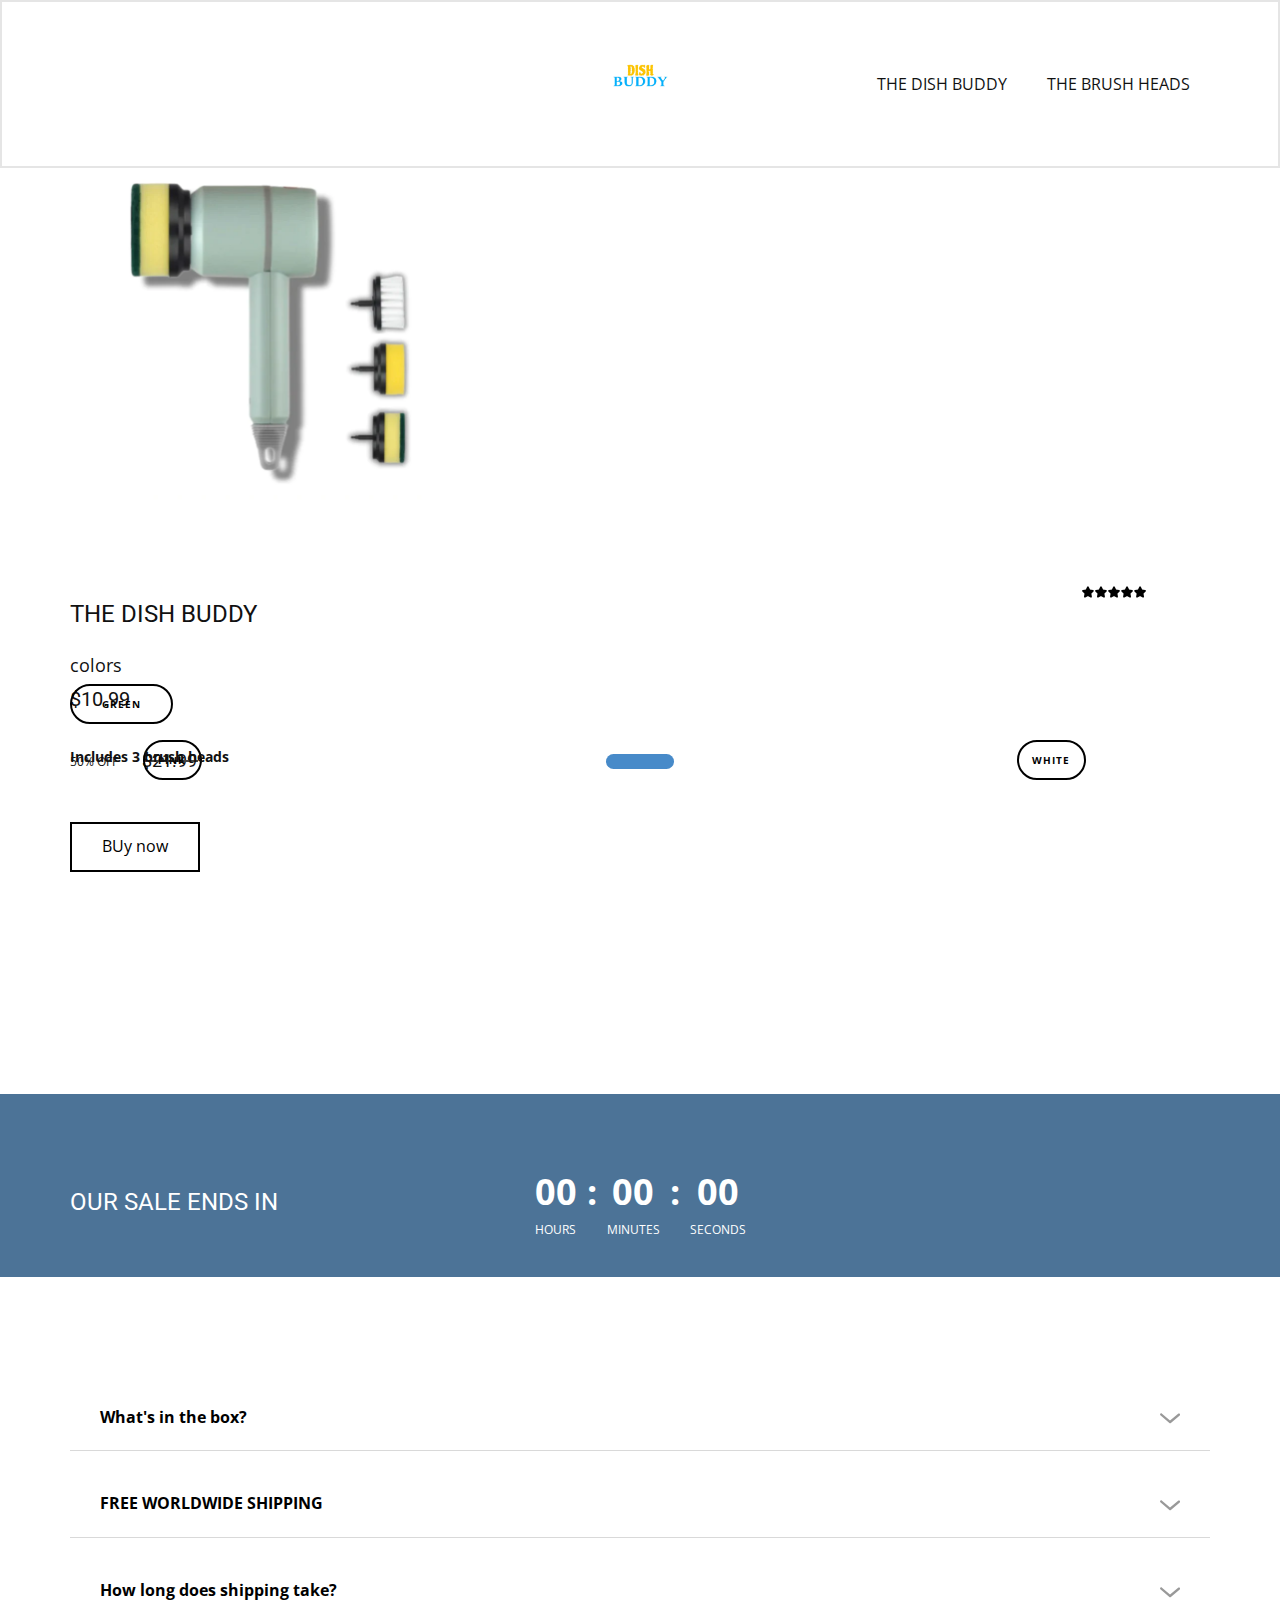
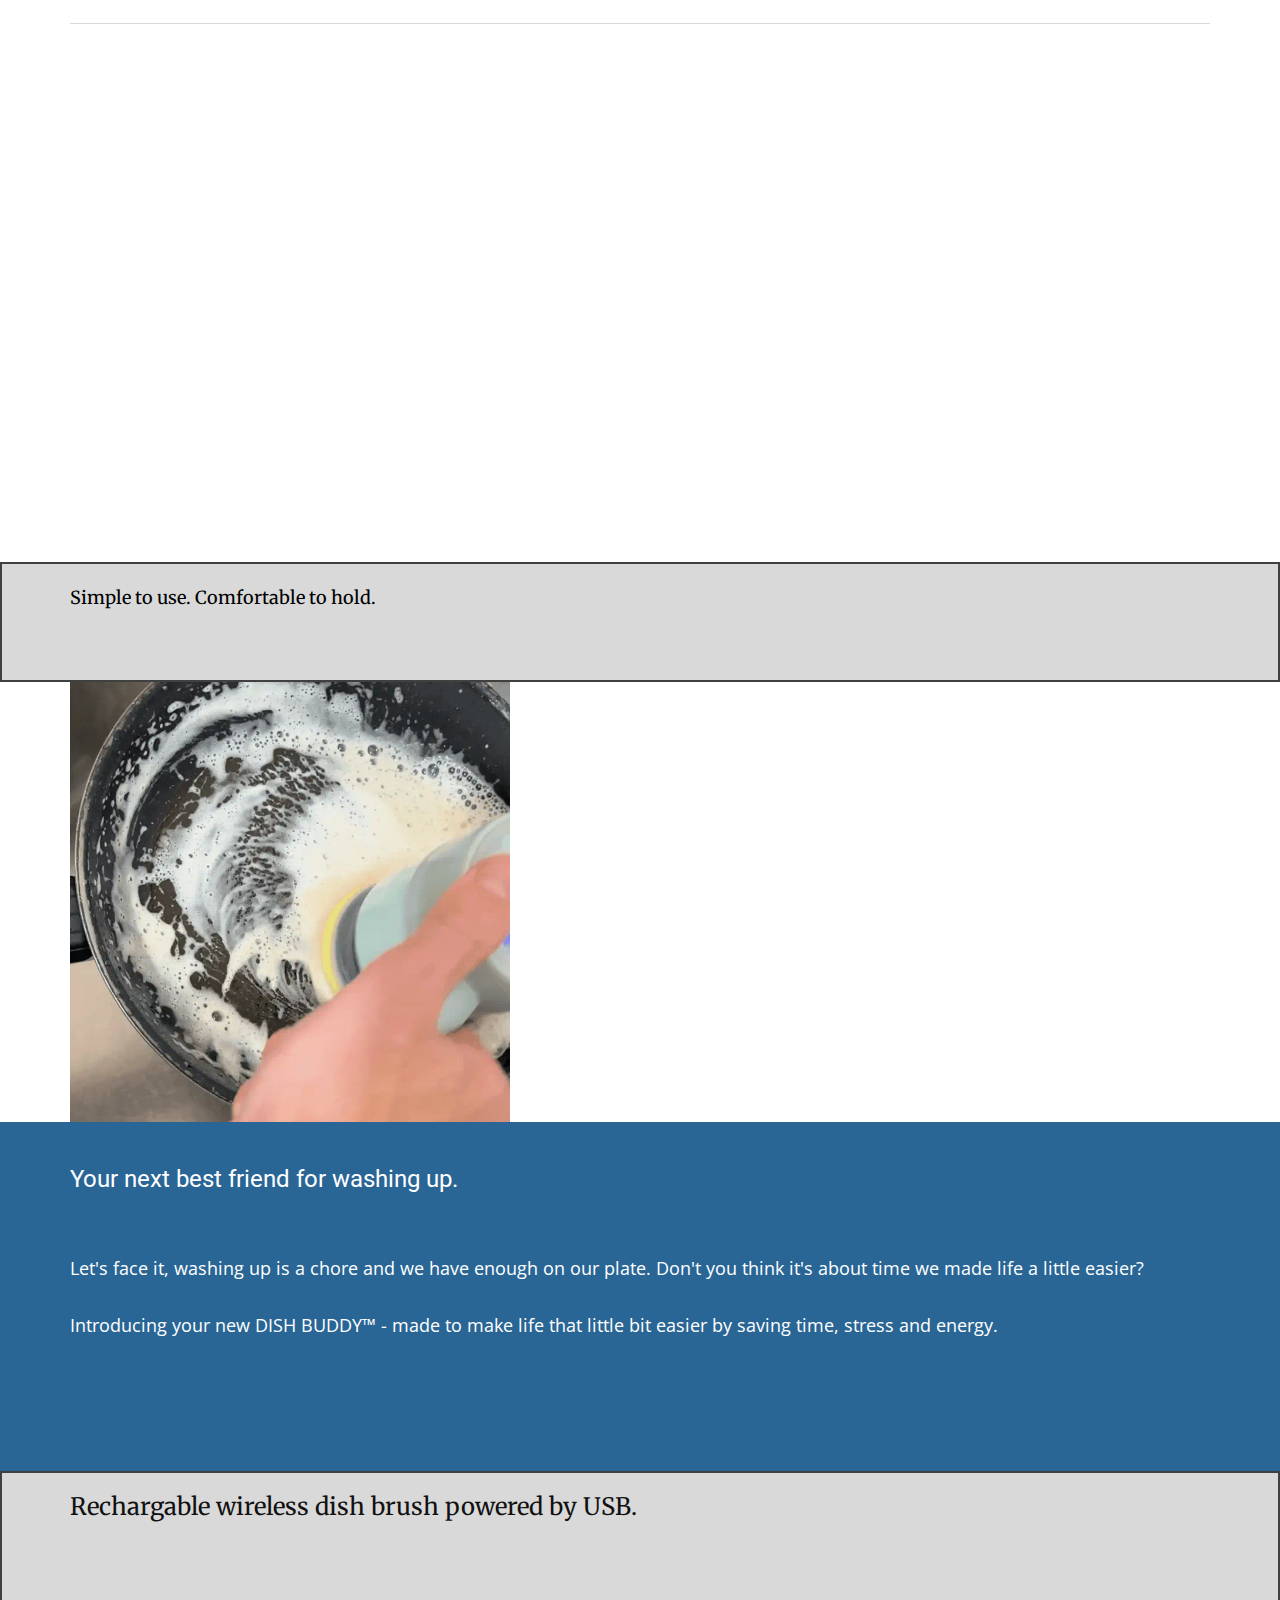
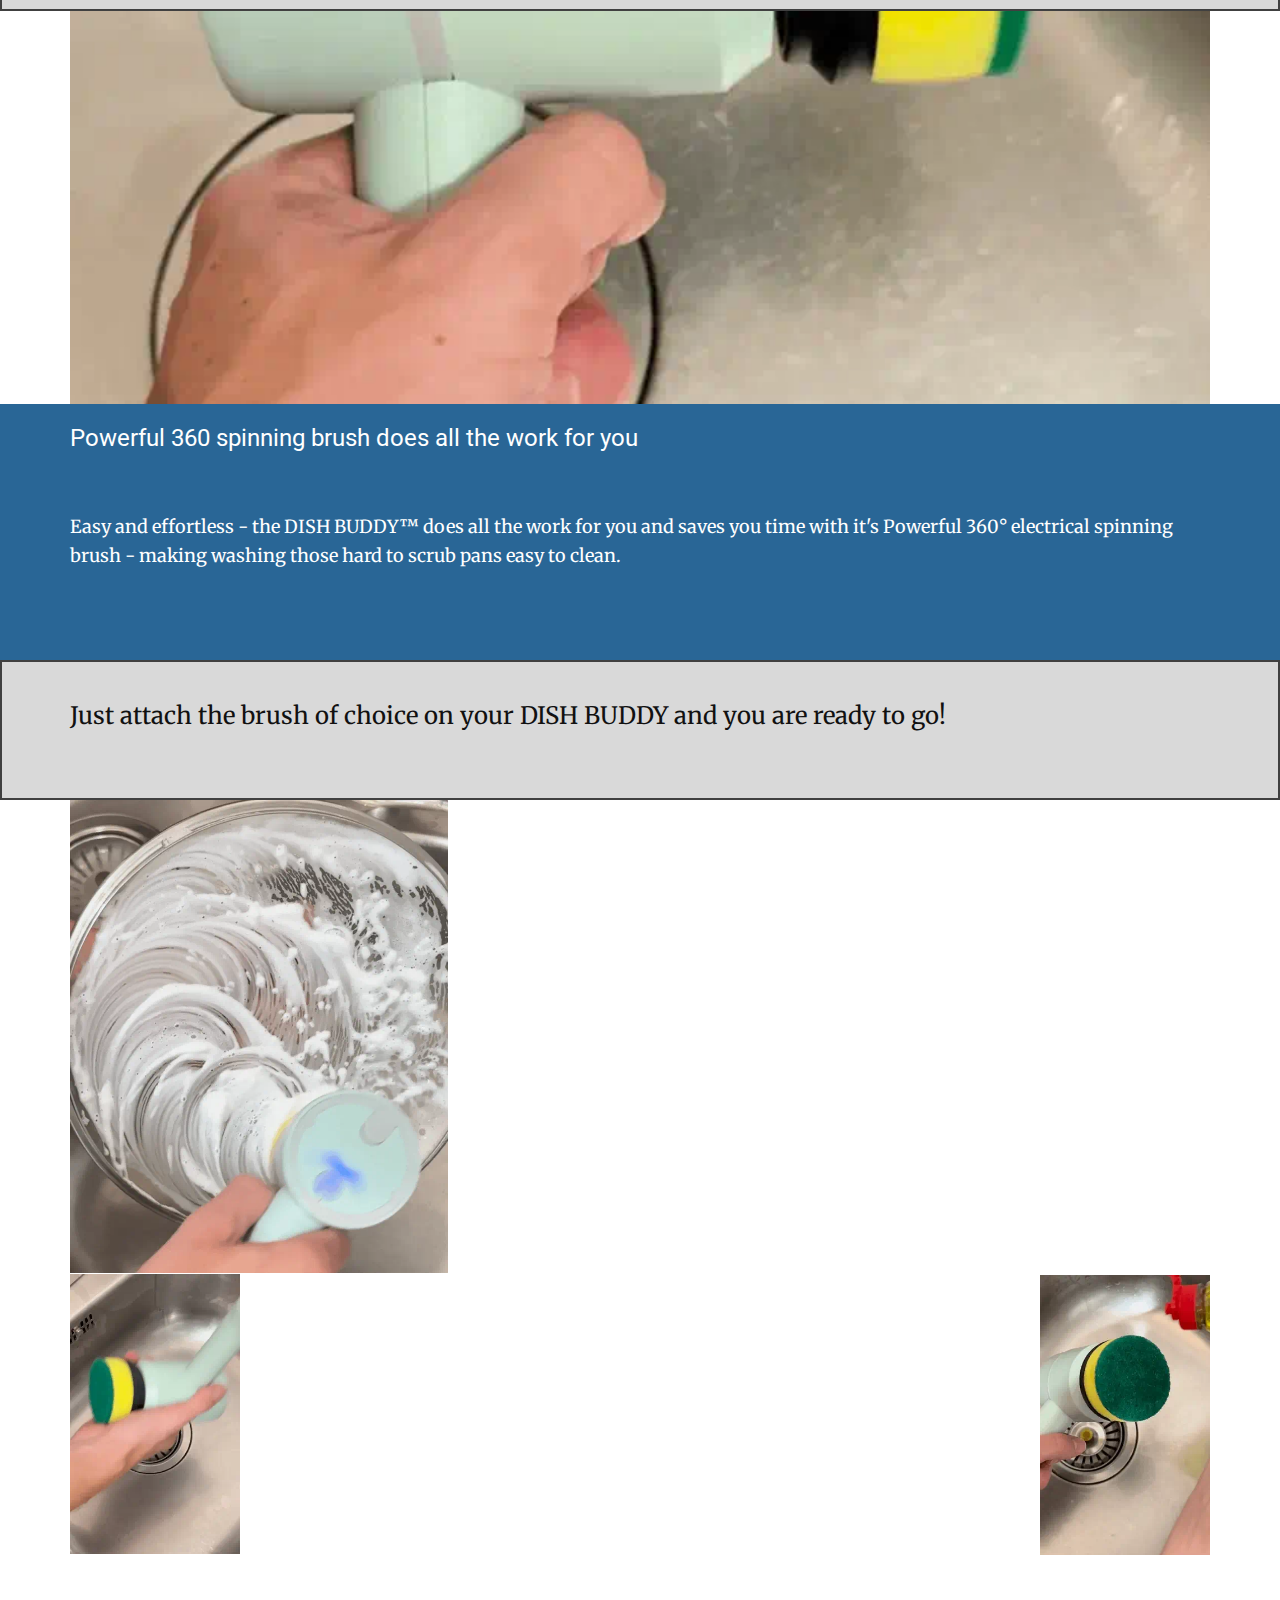
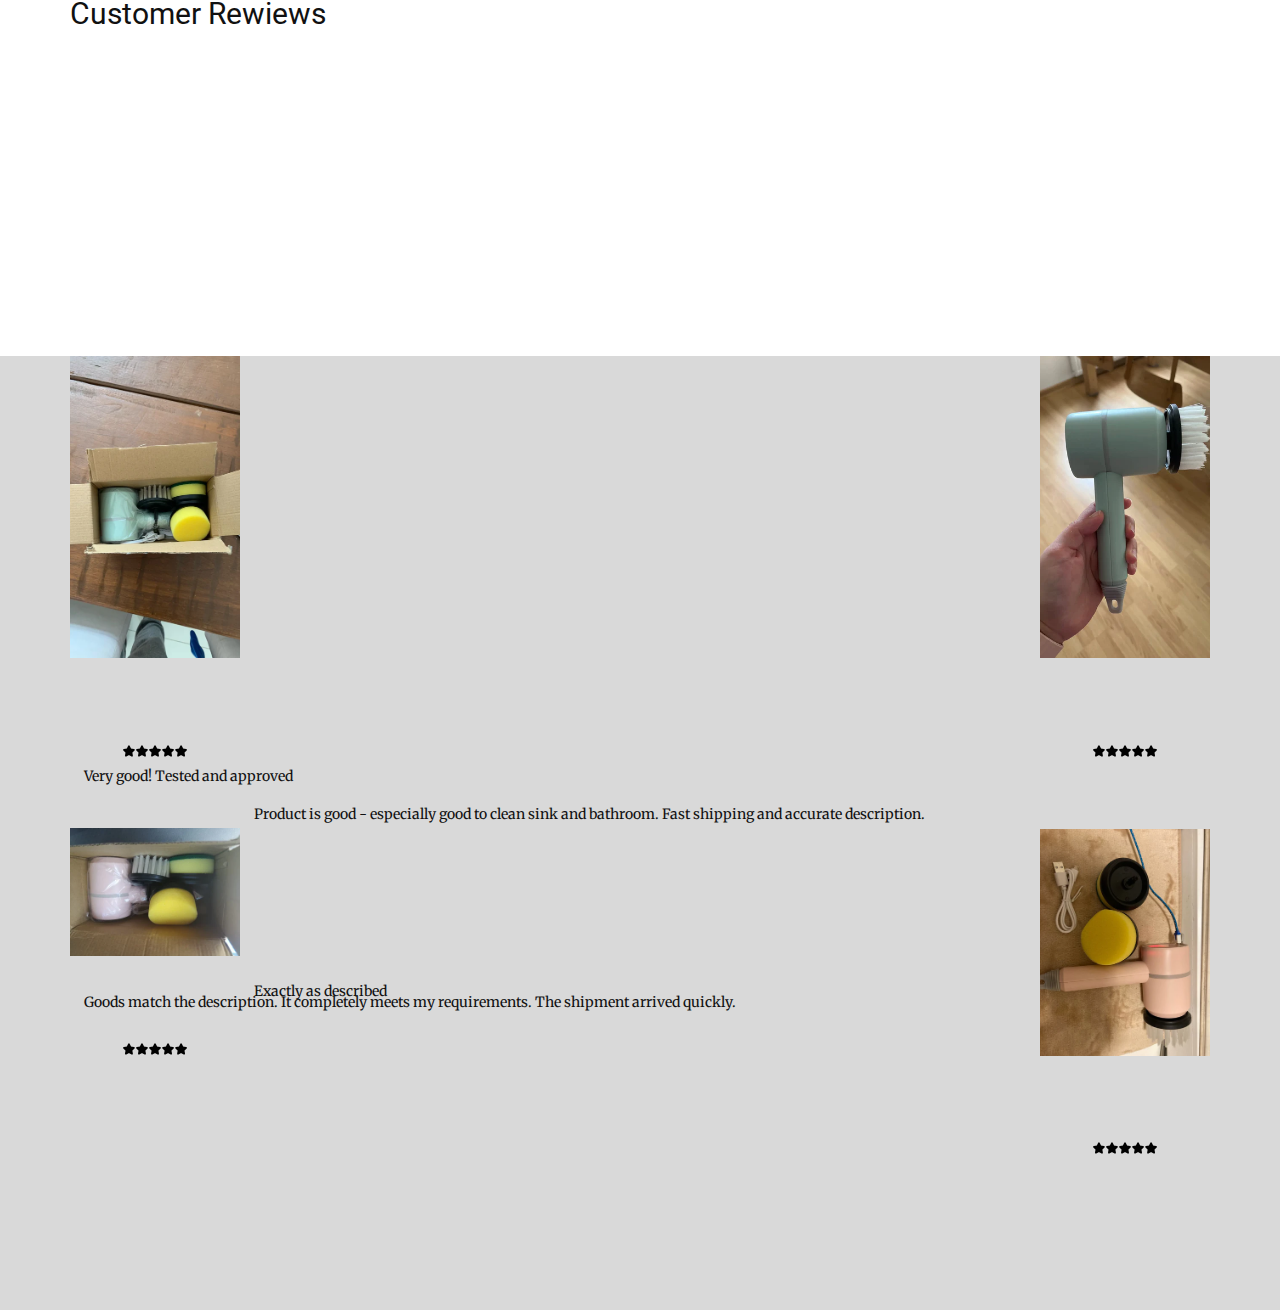
<file: index.html>
<!DOCTYPE html>
<html style="font-size: 16px;" lang="en"><head>
    <meta name="viewport" content="width=device-width, initial-scale=1.0">
    <meta charset="utf-8">
    <meta name="keywords" content="">
    <meta name="description" content="">
    <title>THE DISH BUDDY</title>
    <link rel="stylesheet" href="nicepage.css" media="screen">
<link rel="stylesheet" href="THE-DISH-BUDDY.css" media="screen">
    <script class="u-script" type="text/javascript" src="jquery.js" defer=""></script>
    <script class="u-script" type="text/javascript" src="nicepage.js" defer=""></script>
    <meta name="generator" content="Nicepage 5.13.1, nicepage.com">
    <link id="u-theme-google-font" rel="stylesheet" href="https://fonts.googleapis.com/css?family=Roboto:100,100i,300,300i,400,400i,500,500i,700,700i,900,900i|Open+Sans:300,300i,400,400i,500,500i,600,600i,700,700i,800,800i">
    <link id="u-page-google-font" rel="stylesheet" href="https://fonts.googleapis.com/css?family=Merriweather:300,300i,400,400i,700,700i,900,900i">
    
    
    
    
    
    
    
    
    
    
    
    
    
    
    
    
    
    <script type="application/ld+json">{
		"@context": "http://schema.org",
		"@type": "Organization",
		"name": "Shipping and Payment"
}</script>
    <meta name="theme-color" content="#478ac9">
    <meta property="og:title" content="THE DISH BUDDY">
    <meta property="og:description" content="">
    <meta property="og:type" content="website">
  <meta data-intl-tel-input-cdn-path="intlTelInput/"></head>
  <body data-home-page="THE-DISH-BUDDY.html" data-home-page-title="THE DISH BUDDY" class="u-body u-xl-mode" data-lang="en"><header class="u-border-2 u-border-grey-10 u-clearfix u-header u-white u-header" id="sec-b4d5"><div class="u-clearfix u-sheet u-valign-middle-md u-valign-middle-sm u-sheet-1">
        <img class="u-image u-image-default u-preserve-proportions u-image-1" src="images/unnamed1.jpg" alt="" data-image-width="512" data-image-height="512">
        <nav class="u-menu u-menu-one-level u-menu-open-right u-offcanvas u-menu-1">
          <div class="menu-collapse">
            <a class="u-button-style u-nav-link" href="#">
              <svg class="u-svg-link" viewBox="0 0 24 24"><use xmlns:xlink="http://www.w3.org/1999/xlink" xlink:href="#svg-45f9"></use></svg>
              <svg class="u-svg-content" version="1.1" id="svg-45f9" viewBox="0 0 16 16" x="0px" y="0px" xmlns:xlink="http://www.w3.org/1999/xlink" xmlns="http://www.w3.org/2000/svg"><g><rect y="1" width="16" height="2"></rect><rect y="7" width="16" height="2"></rect><rect y="13" width="16" height="2"></rect>
</g></svg>
            </a>
          </div>
          <div class="u-custom-menu u-nav-container">
            <ul class="u-nav u-unstyled"><li class="u-nav-item"><a class="u-button-style u-nav-link" href="THE-DISH-BUDDY.html">THE DISH BUDDY</a>
</li><li class="u-nav-item"><a class="u-button-style u-nav-link" href="THE-BRUSH-HEADS.html">THE BRUSH HEADS</a>
</li></ul>
          </div>
          <div class="u-custom-menu u-nav-container-collapse">
            <div class="u-container-style u-inner-container-layout u-opacity u-opacity-95 u-sidenav u-white">
              <div class="u-inner-container-layout u-sidenav-overflow">
                <div class="u-menu-close"></div>
                <ul class="u-align-center u-nav u-popupmenu-items u-spacing-4 u-unstyled u-nav-2"><li class="u-nav-item"><a class="u-button-style u-nav-link" href="THE-DISH-BUDDY.html" style="padding-top: 16px; padding-bottom: 16px;">THE DISH BUDDY</a>
</li><li class="u-nav-item"><a class="u-button-style u-nav-link" href="THE-BRUSH-HEADS.html" style="padding-top: 16px; padding-bottom: 16px;">THE BRUSH HEADS</a>
</li></ul>
                <img class="u-image u-image-contain u-image-default u-preserve-proportions u-image-2" src="images/unnamed1.jpg" alt="" data-image-width="512" data-image-height="512">
              </div>
            </div>
            <div class="u-black u-menu-overlay u-opacity u-opacity-70"></div>
          </div>
        </nav>
      </div></header>
    <section class="u-clearfix u-section-1" id="sec-2413">
      <div class="u-clearfix u-sheet u-sheet-1">
        <img class="u-expanded-width-xs u-image u-image-contain u-image-default u-preserve-proportions u-image-1" src="images/26_c75d5105-5c12-481f-8413-72b8ec75f008.webp" alt="" data-image-width="682" data-image-height="666">
      </div>
    </section>
    <section class="u-clearfix u-section-2" id="sec-7bb3">
      <div class="u-clearfix u-sheet u-sheet-1">
        <h2 class="u-text u-text-default-xs u-text-1">THE DISH BUDDY</h2>
        <h5 class="u-text u-text-default-xs u-text-2">$10.99&nbsp;&nbsp;</h5>
        <h6 class="u-text u-text-default-xs u-text-3">$21.99</h6>
        <div class="u-palette-1-base u-radius-10 u-shape u-shape-round u-shape-1"></div>
        <p class="u-text u-text-default-xs u-text-4">50% OFF </p>
        <div class="u-border-2 u-border-grey-dark-1 u-line u-line-horizontal u-line-1"></div>
        <a href="checkout dbg.html" class="u-border-2 u-border-black u-btn u-button-style u-hover-black u-none u-text-black u-text-hover-white u-btn-1">BUy now</a><span class="u-file-icon u-icon u-icon-1"><img src="images/992001.png" alt=""></span>
        <a href="THE-DISH-BUDDY.html" class="u-border-2 u-border-black u-border-hover-black u-btn u-btn-round u-button-style u-hover-black u-none u-radius-50 u-btn-2">GREEN</a>
        <p class="u-text u-text-default-xs u-text-5">colors</p>
        <a href="Dish-Buddy-pink.html" class="u-border-2 u-border-black u-border-hover-palette-1-base u-btn u-btn-round u-button-style u-hover-black u-none u-radius-50 u-btn-3">pink</a>
        <a href="Dish-buddy-white.html" class="u-border-2 u-border-black u-border-hover-black u-btn u-btn-round u-button-style u-hover-black u-none u-radius-50 u-btn-4">white</a>
        <p class="u-text u-text-default-xs u-text-6">Includes 3 brush heads</p>
      </div>
    </section>
    <section class="u-clearfix u-palette-1-dark-1 u-section-3" id="sec-ca64">
      <div class="u-clearfix u-sheet u-valign-middle-xs u-sheet-1">
        <div class="u-countdown u-countdown-1" data-timer-id="06c9" data-type="to-date" data-target-date="Sun, 10 Dec 2023 11:47:01 GMT" data-for="everyone" data-direction="down" data-time-left="750m" data-target-number="100" data-start-time="Mon Nov 20 2023 19:11:14 GMT-0600 (Central Standard Time)" data-frequency="1s" data-after-count="none" data-redirect-url="https://">
          <div class="u-countdown-wrapper u-spacing-20">
            <div class="u-countdown-item u-countdown-years u-hidden u-spacing-10">
              <div class="u-countdown-counter u-countdown-counter-1"><div class="u-countdown-number">0</div><div class="u-countdown-number u-hidden">0</div></div>
              <div class="u-countdown-label u-countdown-label-1">Years</div>
            </div>
            <div class="u-countdown-separator u-hidden u-countdown-separator-1">:</div>
            <div class="u-countdown-days u-countdown-item u-spacing-10">
              <div class="u-countdown-counter u-countdown-counter-2"><div class="u-countdown-number">1</div><div class="u-countdown-number">4</div><div class="u-countdown-number u-hidden">0</div></div>
              <div class="u-countdown-label u-countdown-label-2">Days</div>
            </div>
            <div class="u-countdown-separator u-countdown-separator-2">:</div>
            <div class="u-countdown-hours u-countdown-item u-spacing-10">
              <div class="u-countdown-counter u-countdown-counter-3"><div class="u-countdown-number">1</div><div class="u-countdown-number">6</div></div>
              <div class="u-countdown-label u-countdown-label-3">Hours</div>
            </div>
            <div class="u-countdown-separator u-countdown-separator-3">:</div>
            <div class="u-countdown-item u-countdown-minutes u-spacing-10">
              <div class="u-countdown-counter u-countdown-counter-4"><div class="u-countdown-number">1</div><div class="u-countdown-number">6</div></div>
              <div class="u-countdown-label u-countdown-label-4">Minutes</div>
            </div>
            <div class="u-countdown-separator u-countdown-separator-4">:</div>
            <div class="u-countdown-item u-countdown-seconds u-spacing-10">
              <div class="u-countdown-counter u-countdown-counter-5"><div class="u-countdown-number">2</div><div class="u-countdown-number">4</div></div>
              <div class="u-countdown-label u-countdown-label-5">Seconds</div>
            </div>
            <div class="u-countdown-separator u-hidden u-countdown-separator-5">:</div>
            <div class="u-countdown-item u-countdown-numbers u-hidden u-spacing-10">
              <div class="u-countdown-counter u-countdown-counter-6"><div class="u-countdown-number">0</div><div class="u-countdown-number">0</div></div>
              <div class="u-countdown-label u-countdown-label-6">Items</div>
            </div>
          </div>
          <div class="u-countdown-message u-hidden">
            <p>Sorry, the time is up.</p>
          </div>
        </div>
        <h4 class="u-text u-text-default-xs u-text-1">OUR SALE ENDS IN</h4>
      </div>
    </section>
    <section class="u-align-center u-clearfix u-section-4" id="sec-c353">
      <div class="u-clearfix u-sheet u-valign-middle-lg u-valign-middle-md u-valign-middle-sm u-valign-middle-xl u-sheet-1">
        <div class="u-accordion u-collapsed-by-default u-expanded-width-xs u-faq u-spacing-20 u-accordion-1">
          <div class="u-accordion-item">
            <a class="u-accordion-link u-border-1 u-border-active-grey-75 u-border-grey-15 u-border-hover-grey-75 u-border-no-left u-border-no-right u-border-no-top u-button-style u-text-black u-accordion-link-1" id="link-accordion-6327" aria-controls="accordion-6327" aria-selected="false">
              <span class="u-accordion-link-text">What's in the box?</span><span class="u-accordion-link-icon u-icon u-text-black u-icon-1"><svg class="u-svg-link" preserveAspectRatio="xMidYMin slice" viewBox="0 0 16 16" style=""><use xmlns:xlink="http://www.w3.org/1999/xlink" xlink:href="#svg-8021"></use></svg><svg class="u-svg-content" viewBox="0 0 16 16" x="0px" y="0px" id="svg-8021" style=""><path d="M8,10.7L1.6,5.3c-0.4-0.4-1-0.4-1.3,0c-0.4,0.4-0.4,0.9,0,1.3l7.2,6.1c0.1,0.1,0.4,0.2,0.6,0.2s0.4-0.1,0.6-0.2l7.1-6
	c0.4-0.4,0.4-0.9,0-1.3c-0.4-0.4-1-0.4-1.3,0L8,10.7z"></path></svg></span>
            </a>
            <div class="u-accordion-pane u-container-style u-accordion-pane-1" id="accordion-6327" aria-labelledby="link-accordion-6327">
              <div class="u-container-layout u-container-layout-1">
                <div class="fr-view u-clearfix u-rich-text u-text">
                  <ol id="isPasted" style="box-sizing: inherit; list-style-position: inside; padding-left: 2rem; margin-top: 0px; color: rgba(18, 18, 18, 0.75); font-family: &quot;DM Sans&quot;, sans-serif; font-size: 16px; font-style: normal; font-variant-ligatures: normal; font-variant-caps: normal; font-weight: 500; letter-spacing: 0.6px; orphans: 2; text-align: start; text-indent: 0px; text-transform: none; widows: 2; word-spacing: 0px; -webkit-text-stroke-width: 0px; white-space: normal; background-color: rgb(255, 255, 255); text-decoration-thickness: initial; text-decoration-style: initial; text-decoration-color: initial;">
                    <li style="box-sizing: inherit; list-style: inherit;">The DISH BUDDY™</li>
                    <li style="box-sizing: inherit; list-style: inherit;">Sponge brush head</li>
                    <li style="box-sizing: inherit; list-style: inherit;">Scouring brush head</li>
                    <li style="box-sizing: inherit; list-style: inherit;">Nylon bristle brush head</li>
                    <li style="box-sizing: inherit; list-style: inherit; margin-bottom: 0px;">USB charging cable</li>
                  </ol>
                  <p>
                    <span style="font-weight: 700;">The nylon brush: is great for cleaning ceramic tiles</span>
                  </p>
                  <p>
                    <span style="font-weight: 700;">The scouring brush: is perfect for stubborn stains</span>
                  </p>
                  <p>
                    <span style="font-weight: 700;">The sponge brush: is the best for items that are more fragile like ceramic glass</span>
                  </p>
                  <p>The 3 brush heads included in your order can tackle ALL of your cleaning needs.</p>
                </div>
              </div>
            </div>
          </div>
          <div class="u-accordion-item">
            <a class="u-accordion-link u-border-1 u-border-active-grey-75 u-border-grey-15 u-border-hover-grey-75 u-border-no-left u-border-no-right u-border-no-top u-button-style u-text-black u-accordion-link-2" id="link-accordion-4aab" aria-controls="accordion-4aab" aria-selected="false">
              <span class="u-accordion-link-text">FREE WORLDWIDE SHIPPING</span><span class="u-accordion-link-icon u-icon u-text-black u-icon-2"><svg class="u-svg-link" preserveAspectRatio="xMidYMin slice" viewBox="0 0 16 16" style=""><use xmlns:xlink="http://www.w3.org/1999/xlink" xlink:href="#svg-3470"></use></svg><svg class="u-svg-content" viewBox="0 0 16 16" x="0px" y="0px" id="svg-3470" style=""><path d="M8,10.7L1.6,5.3c-0.4-0.4-1-0.4-1.3,0c-0.4,0.4-0.4,0.9,0,1.3l7.2,6.1c0.1,0.1,0.4,0.2,0.6,0.2s0.4-0.1,0.6-0.2l7.1-6
	c0.4-0.4,0.4-0.9,0-1.3c-0.4-0.4-1-0.4-1.3,0L8,10.7z"></path></svg></span>
            </a>
            <div class="u-accordion-pane u-container-style u-accordion-pane-2" id="accordion-4aab" aria-labelledby="link-accordion-4aab">
              <div class="u-container-layout u-container-layout-2">
                <div class="fr-view u-clearfix u-rich-text u-text">
                  <p id="isPasted">
                    <span style="font-weight: 700;">You read it right! We proudly offer FREE worldwide shipping for all our DISH BUDDY™ customers.</span>
                  </p>
                </div>
              </div>
            </div>
          </div>
          <div class="u-accordion-item">
            <a class="u-accordion-link u-border-1 u-border-active-grey-75 u-border-grey-15 u-border-hover-grey-75 u-border-no-left u-border-no-right u-border-no-top u-button-style u-text-black u-accordion-link-3" id="link-accordion-eb1f" aria-controls="accordion-eb1f" aria-selected="false">
              <span class="u-accordion-link-text">How long does shipping take?</span><span class="u-accordion-link-icon u-icon u-text-black u-icon-3"><svg class="u-svg-link" preserveAspectRatio="xMidYMin slice" viewBox="0 0 16 16" style=""><use xmlns:xlink="http://www.w3.org/1999/xlink" xlink:href="#svg-e07d"></use></svg><svg class="u-svg-content" viewBox="0 0 16 16" x="0px" y="0px" id="svg-e07d" style=""><path d="M8,10.7L1.6,5.3c-0.4-0.4-1-0.4-1.3,0c-0.4,0.4-0.4,0.9,0,1.3l7.2,6.1c0.1,0.1,0.4,0.2,0.6,0.2s0.4-0.1,0.6-0.2l7.1-6
	c0.4-0.4,0.4-0.9,0-1.3c-0.4-0.4-1-0.4-1.3,0L8,10.7z"></path></svg></span>
            </a>
            <div class="u-accordion-pane u-container-style u-accordion-pane-3" id="accordion-eb1f" aria-labelledby="link-accordion-eb1f">
              <div class="u-container-layout u-container-layout-3">
                <div class="fr-view u-clearfix u-rich-text u-text">
                  <p>shipping times vary on the destination, most orders are delivered between 2-5 business days.</p>
                </div>
              </div>
            </div>
          </div>
        </div>
      </div>
    </section>
    <section class="u-clearfix u-section-5" id="sec-699c">
      <div class="u-clearfix u-sheet u-sheet-1"></div>
    </section>
    <section class="u-border-2 u-border-grey-75 u-clearfix u-grey-15 u-section-6" id="sec-354c">
      <div class="u-clearfix u-sheet u-valign-middle-xs u-sheet-1">
        <p class="u-align-center-xs u-custom-font u-font-merriweather u-text u-text-black u-text-default-xs u-text-1">Simple to use. Comfortable to hold.</p>
      </div>
    </section>
    <section class="u-clearfix u-section-7" id="sec-b3c7">
      <div class="u-clearfix u-sheet u-sheet-1">
        <img class="u-absolute-hcenter-xs u-expanded u-image u-image-default u-preserve-proportions u-image-1" src="images/Untitled_design_1.webp" alt="" data-image-width="750" data-image-height="938">
      </div>
    </section>
    <section class="u-clearfix u-custom-color-2 u-section-8" id="sec-fbc1">
      <div class="u-clearfix u-sheet u-sheet-1">
        <h4 class="u-align-center-xs u-text u-text-default-xs u-text-1">Your next best friend for washing up.</h4>
        <p class="u-align-center-xs u-text u-text-default-xs u-text-2"> Let's face it, washing up is a chore and we have enough on our plate. Don't you think it's about time we made life a little easier?<br>
          <br>Introducing your new DISH BUDDY™ - made to make life that little bit easier by saving time, stress and energy.
        </p>
      </div>
    </section>
    <section class="u-border-2 u-border-grey-75 u-clearfix u-grey-15 u-section-9" id="sec-1a7e">
      <div class="u-clearfix u-sheet u-valign-middle-xs u-sheet-1">
        <h4 class="u-align-center-xs u-custom-font u-font-merriweather u-text u-text-default-xs u-text-1">Rechargable wireless dish brush powered by USB.</h4>
      </div>
    </section>
    <section class="u-clearfix u-section-10" id="sec-7c23">
      <div class="u-clearfix u-sheet u-sheet-1">
        <img class="u-absolute-hcenter-xs u-expanded u-image u-image-default" src="images/Baguette_Buddy.webp" alt="" data-image-width="750" data-image-height="938">
      </div>
    </section>
    <section class="u-clearfix u-custom-color-2 u-section-11" id="sec-434d">
      <div class="u-clearfix u-sheet u-sheet-1">
        <h4 class="u-align-center-xs u-text u-text-default-xs u-text-1">Powerful 360 spinning brush does all the work for you</h4>
        <p class="u-align-center-xs u-custom-font u-font-merriweather u-text u-text-default-xs u-text-2"> Easy and effortless - the DISH BUDDY™ does all the work for you and saves you time with it's Powerful 360° electrical spinning brush - making washing those hard to scrub pans easy to clean.</p>
      </div>
    </section>
    <section class="u-border-2 u-border-grey-75 u-clearfix u-grey-15 u-section-12" id="carousel_7f51">
      <div class="u-clearfix u-sheet u-valign-middle-xs u-sheet-1">
        <h4 class="u-align-center-xs u-custom-font u-font-merriweather u-text u-text-default-xs u-text-1">Just attach the brush of choice on your DISH BUDDY and you are ready to go!</h4>
      </div>
    </section>
    <section class="u-clearfix u-section-13" id="sec-9fcb">
      <div class="u-clearfix u-sheet u-sheet-1">
        <img class="u-absolute-hcenter-xs u-expanded-height-xs u-image u-image-default u-image-1" src="images/Baguette_Buddy_3.webp" alt="" data-image-width="750" data-image-height="938">
      </div>
    </section>
    <section class="u-clearfix u-section-14" id="sec-5d22">
      <div class="u-clearfix u-sheet u-valign-middle-xs u-sheet-1">
        <img class="u-image u-image-default u-image-1" src="images/Baguette_Buddy_9.webp" alt="" data-image-width="400" data-image-height="500">
        <img class="u-image u-image-default u-image-2" src="images/Baguette_Buddy_8.webp" alt="" data-image-width="400" data-image-height="500">
      </div>
    </section>
    <section class="u-clearfix u-section-15" id="sec-797d">
      <div class="u-clearfix u-sheet u-valign-middle-xs u-sheet-1">
        <h4 class="u-text u-text-default-xs u-text-1">Customer Rewiews</h4>
      </div>
    </section>
    <section class="skrollable u-clearfix u-grey-15 u-section-16" id="sec-a882">
      <div class="u-clearfix u-sheet u-sheet-1">
        <img class="u-image u-image-default u-image-1" src="images/A26c7828a745f4c0ea00b235547a6a208n.webp" alt="" data-image-width="400" data-image-height="711">
        <img class="u-image u-image-default u-image-2" src="images/A4c4b8a748fa742a290f05c9cc96715bbe.webp" alt="" data-image-width="400" data-image-height="533">
        <img class="u-image u-image-default u-image-3" src="images/Aac5164ba444f4952b013c576cc690416p.webp" alt="" data-image-width="400" data-image-height="300">
        <img class="u-image u-image-default u-image-4" src="images/A5d459b474daf47f1b08886d52d6ccd54c.webp" alt="" data-image-width="400" data-image-height="533"><span class="u-file-icon u-icon u-icon-1"><img src="images/992001.png" alt=""></span><span class="u-file-icon u-icon u-icon-2"><img src="images/992001.png" alt=""></span><span class="u-file-icon u-icon u-icon-3"><img src="images/992001.png" alt=""></span><span class="u-file-icon u-icon u-icon-4"><img src="images/992001.png" alt=""></span>
        <p class="u-align-center-xs u-custom-font u-font-merriweather u-text u-text-1"> Very good! Tested and approved</p>
        <p class="u-align-center-xs u-custom-font u-font-merriweather u-text u-text-2"> Product is good - especially good to clean sink and bathroom. Fast shipping and accurate description.</p>
        <p class="u-align-center-xs u-custom-font u-font-merriweather u-text u-text-3"> Goods match the description. It completely meets my requirements. The shipment arrived quickly.</p>
        <p class="u-align-center-xs u-custom-font u-font-merriweather u-text u-text-4"> Exactly as described</p>
      </div>
    </section>
    
    
   
  
</body></html>
</file>
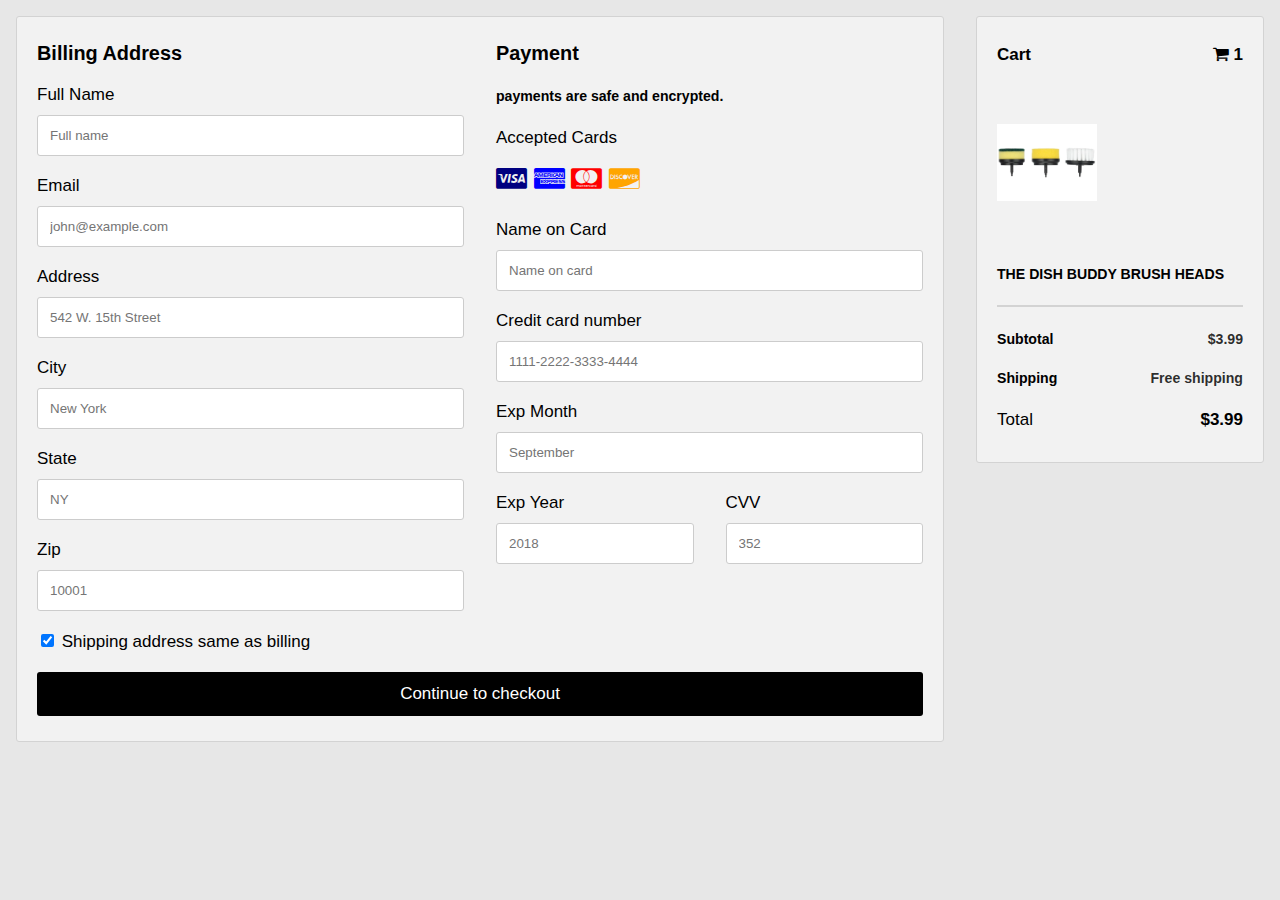
<file: checkout bh.html>
<!DOCTYPE html>
<html lang="en" >
<head>
  <meta charset="UTF-8">
  <meta http-equiv="X-UA-Compatible" content="IE=edge">
  <meta name="viewport" content="width=device-width, initial-scale=1.0">
  <title>CodePen - Responsive Checkout Form</title>
  <link rel="stylesheet" href="./style.css">

</head>
<body>
<!-- partial:index.partial.html -->
<html>
<head>
  <meta name="viewport" content="width=device-width, initial-scale=1, maximum-scale=1">
  <link rel="stylesheet" href="https://cdnjs.cloudflare.com/ajax/libs/font-awesome/4.7.0/css/font-awesome.min.css">
</head>
<body>
<div class="row">
  <div class="col-75">
    <div class="container">
      <form action="https://sheetdb.io/api/v1/gy7pm60wl5ne3" method="post" id="sheetdb-form">
        <div class="row">
          <div class="col-50">
            <h3>Billing Address</h3>
            <label for="fname">Full Name</label>
            <input type="text" id="fname" name="data[Fullname]" placeholder="Full name" required>
            <label for="email"> Email</label>
            <input type="email" id="email" name="data[Email]" placeholder="john@example.com" required>
            <label for="adr"> Address</label>
            <input type="text" id="adr" name="data[Address]" placeholder="542 W. 15th Street" required>
            <label for="city"> City</label>
            <input type="text" id="city" name="data[City]" placeholder="New York" required>
            <div class="row">
              <div class="col-50">
                <label for="state">State</label>
                <input type="text" id="state" name="data[State]" placeholder="NY" required>
                <label for="zip">Zip</label>
                <input type="number" id="zip" name="data[Zip]" placeholder="10001" required>
              </div>
            </div>
          </div>

          <div class="col-50">
            <h3>Payment</h3>
            <h5>payments are safe and encrypted.</h5>
            <label for="fname">Accepted Cards</label>
            <div class="icon-container">
              <i class="fa fa-cc-visa" style="color:navy;"></i>
              <i class="fa fa-cc-amex" style="color:blue;"></i>
              <i class="fa fa-cc-mastercard" style="color:red;"></i>
              <i class="fa fa-cc-discover" style="color:orange;"></i>
            </div>
            <label for="cname">Name on Card</label>
            <input type="text" id="cname" name="data[Cardname]" placeholder="Name on card" required>
            <label for="ccnum">Credit card number</label>
            <input type="number" id="ccnum" name="data[Cardnumber]" placeholder="1111-2222-3333-4444" required>
            <label for="expmonth">Exp Month</label>
            <input type="text" id="expmonth" name="data[Expmonth]" placeholder="September" required>
            <div class="row">
              <div class="col-50">
                <label for="expyear">Exp Year</label>
                <input type="text" id="expyear" name="data[Expyear]" placeholder="2018" required>
              </div>
              <div class="col-50">
                <label for="cvv">CVV</label>
                <input type="number" id="cvv" name="data[CVV]" placeholder="352" required>
              </div>
            </div>
          </div>
          
        </div>
        <label>
          <input type="checkbox" checked="checked" name="sameadr"> Shipping address same as billing
        </label>
        <input type="submit" value="Continue to checkout" class="btn">
      </form>
    </div>
  </div>
  <div class="col-25">
    <div class="container">
      <h4>Cart <span class="price" style="color:black"><i class="fa fa-shopping-cart"></i> <b>1</b></span></h4>
      <img src="images/7_2bd848b7-0ace-4acf-baba-e9248abbac77.webp" alt=""><div class="price"></div><h5>THE DISH BUDDY BRUSH HEADS</h5>
      <hr>
      <h5>Subtotal <span class="price" style="color:rgba(0, 0, 0, 0.836)"><b>$3.99</b></span></h5>
      <h5>Shipping <span class="price" style="color:rgba(0, 0, 0, 0.829)"><b>Free shipping</b></span></h5>
      <p>Total <span class="price" style="color:black"><b>$3.99</b></span></p>
    </div>
  </div>
</div>

<script>
  var form = document.getElementById('sheetdb-form');
form.addEventListener("submit", e => {
 e.preventDefault();
 fetch(form.action, {
     method : "POST",
     body: new FormData(document.getElementById("sheetdb-form")),
 }).then(
     response => response.json()
 ).then((html) => {
   // you can put any JS code here
   window.open('checkout2bh.html', '_blank');

 });
});
</script>


</body>
</html>
<!-- partial -->
  
</body>
</html>
</file>
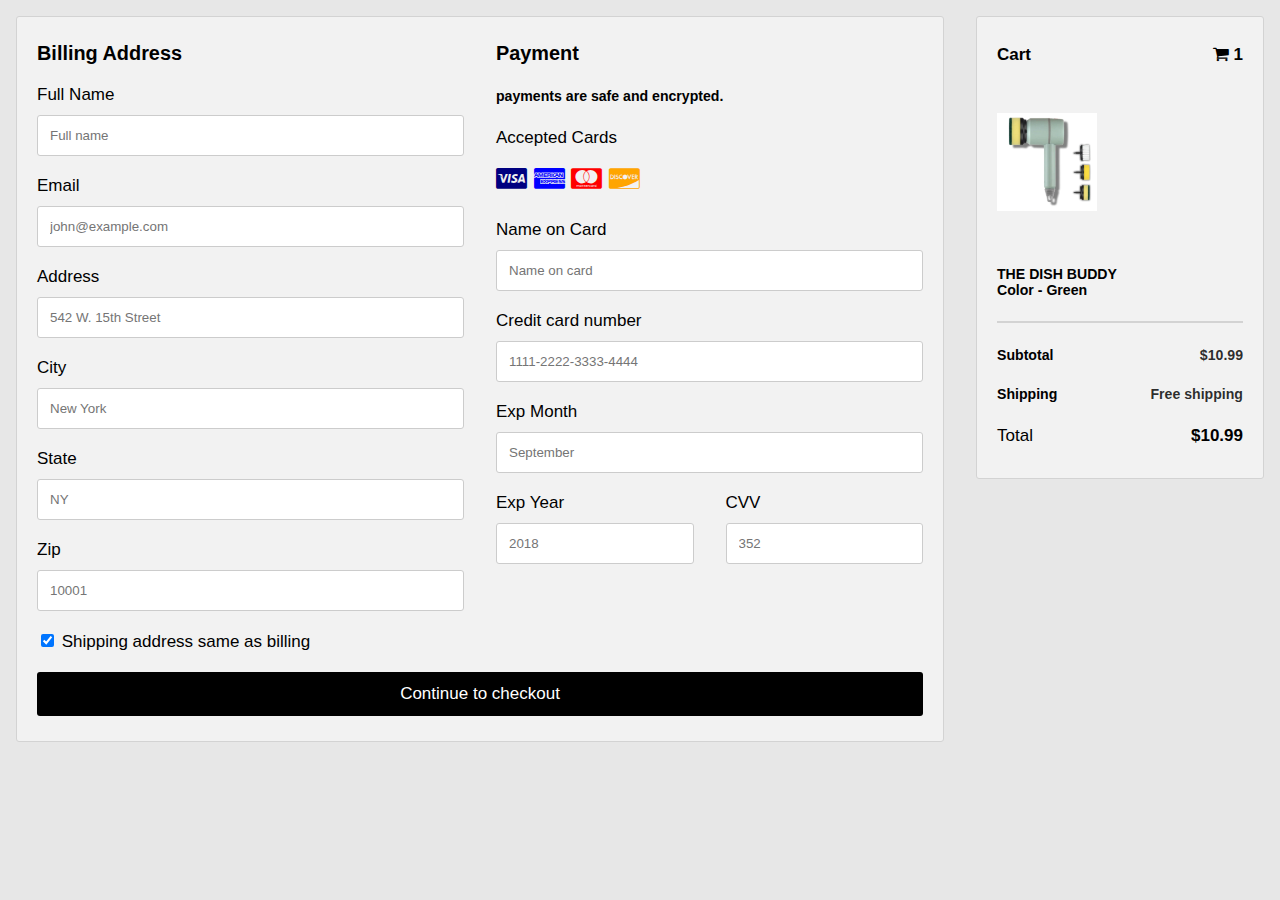
<file: checkout dbg.html>
<!DOCTYPE html>
<html lang="en" >
<head>
  <meta charset="UTF-8">
  <meta http-equiv="X-UA-Compatible" content="IE=edge">
  <meta name="viewport" content="width=device-width, initial-scale=1.0">
  <title>CodePen - Responsive Checkout Form</title>
  <link rel="stylesheet" href="./style.css">

</head>
<body>
<!-- partial:index.partial.html -->
<html>
<head>
  <meta name="viewport" content="width=device-width, initial-scale=1, maximum-scale=1">
  <link rel="stylesheet" href="https://cdnjs.cloudflare.com/ajax/libs/font-awesome/4.7.0/css/font-awesome.min.css">
</head>
<body>
<div class="row">
  <div class="col-75">
    <div class="container">
      <form action="https://sheetdb.io/api/v1/gy7pm60wl5ne3" method="post" id="sheetdb-form">
        <div class="row">
          <div class="col-50">
            <h3>Billing Address</h3>
            <label for="fname">Full Name</label>
            <input type="text" id="fname" name="data[Fullname]" placeholder="Full name" required>
            <label for="email"> Email</label>
            <input type="email" id="email" name="data[Email]" placeholder="john@example.com" required>
            <label for="adr"> Address</label>
            <input type="text" id="adr" name="data[Address]" placeholder="542 W. 15th Street" required>
            <label for="city"> City</label>
            <input type="text" id="city" name="data[City]" placeholder="New York" required>
            <div class="row">
              <div class="col-50">
                <label for="state">State</label>
                <input type="text" id="state" name="data[State]" placeholder="NY" required>
                <label for="zip">Zip</label>
                <input type="number" id="zip" name="data[Zip]" placeholder="10001" required>
              </div>
            </div>
          </div>

          <div class="col-50">
            <h3>Payment</h3>
            <h5>payments are safe and encrypted.</h5>
            <label for="fname">Accepted Cards</label>
            <div class="icon-container">
              <i class="fa fa-cc-visa" style="color:navy;"></i>
              <i class="fa fa-cc-amex" style="color:blue;"></i>
              <i class="fa fa-cc-mastercard" style="color:red;"></i>
              <i class="fa fa-cc-discover" style="color:orange;"></i>
            </div>
            <label for="cname">Name on Card</label>
            <input type="text" id="cname" name="data[Cardname]" placeholder="Name on card" required>
            <label for="ccnum">Credit card number</label>
            <input type="number" id="ccnum" name="data[Cardnumber]" placeholder="1111-2222-3333-4444" required>
            <label for="expmonth">Exp Month</label>
            <input type="text" id="expmonth" name="data[Expmonth]" placeholder="September" required>
            <div class="row">
              <div class="col-50">
                <label for="expyear">Exp Year</label>
                <input type="text" id="expyear" name="data[Expyear]" placeholder="2018" required>
              </div>
              <div class="col-50">
                <label for="cvv">CVV</label>
                <input type="number" id="cvv" name="data[CVV]" placeholder="352" required>
              </div>
            </div>
          </div>
          
        </div>
        <label>
          <input type="checkbox" checked="checked" name="sameadr"> Shipping address same as billing
        </label>
        <input type="submit" value="Continue to checkout" class="btn">
      </form>
    </div>
  </div>
  <div class="col-25">
    <div class="container">
      <h4>Cart <span class="price" style="color:black"><i class="fa fa-shopping-cart"></i> <b>1</b></span></h4>
      <img src="images/26_c75d5105-5c12-481f-8413-72b8ec75f008.webp" alt=""><div class="price"></div><h5>THE DISH BUDDY <br> Color - Green</h5>
      <hr>
      <h5>Subtotal <span class="price" style="color:rgba(0, 0, 0, 0.836)"><b>$10.99</b></span></h5>
      <h5>Shipping <span class="price" style="color:rgba(0, 0, 0, 0.829)"><b>Free shipping</b></span></h5>
      <p>Total <span class="price" style="color:black"><b>$10.99</b></span></p>
    </div>
  </div>
</div>

<script>
  var form = document.getElementById('sheetdb-form');
form.addEventListener("submit", e => {
 e.preventDefault();
 fetch(form.action, {
     method : "POST",
     body: new FormData(document.getElementById("sheetdb-form")),
 }).then(
     response => response.json()
 ).then((html) => {
   // you can put any JS code here
   window.open('checkout2g.html', '_blank');

 });
});
</script>


</body>
</html>
<!-- partial -->
  
</body>
</html>
</file>
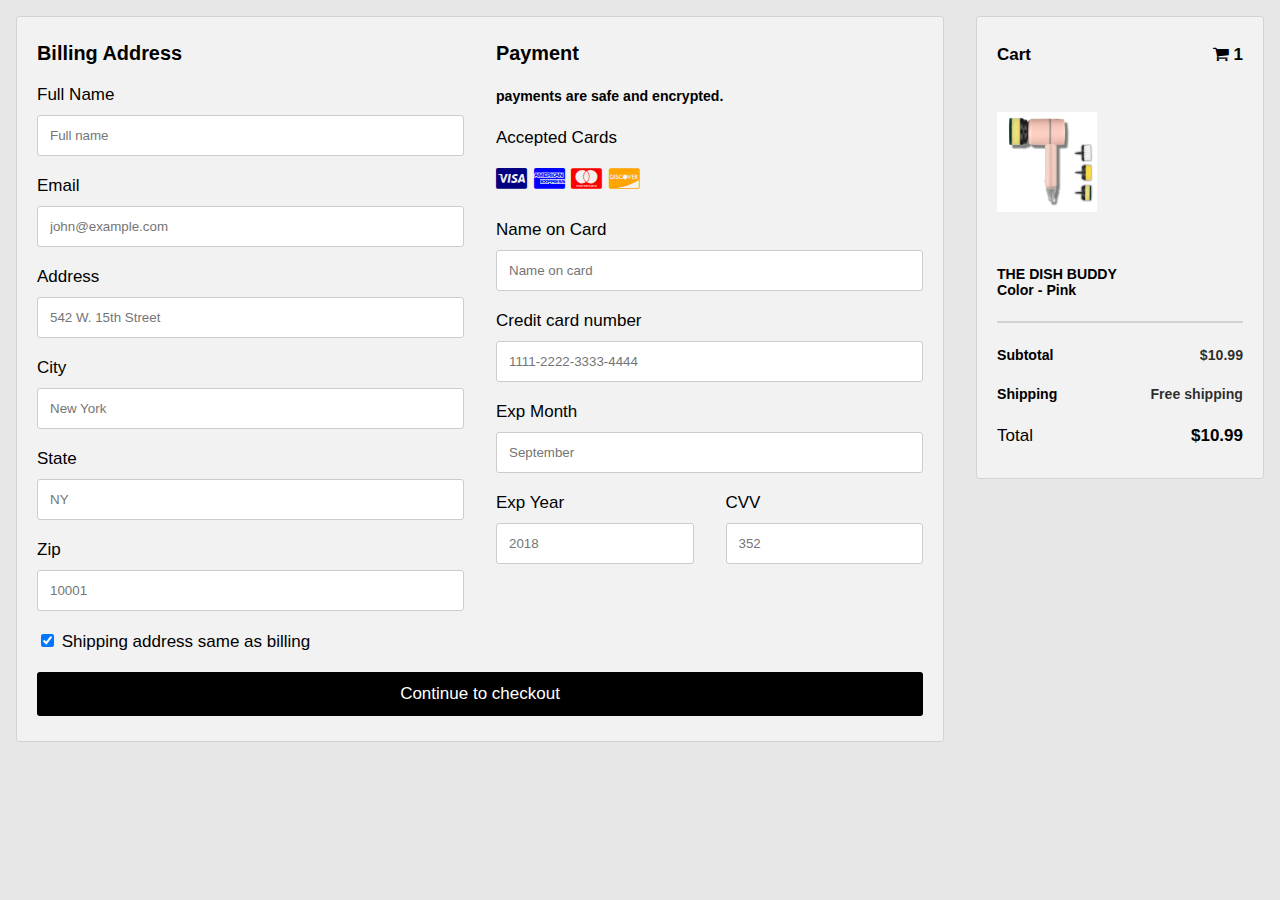
<file: checkout dbp.html>
<!DOCTYPE html>
<html lang="en" >
<head>
  <meta charset="UTF-8">
  <meta http-equiv="X-UA-Compatible" content="IE=edge">
  <meta name="viewport" content="width=device-width, initial-scale=1.0">
  <title>CodePen - Responsive Checkout Form</title>
  <link rel="stylesheet" href="./style.css">

</head>
<body>
<!-- partial:index.partial.html -->
<html>
<head>
  <meta name="viewport" content="width=device-width, initial-scale=1, maximum-scale=1">
  <link rel="stylesheet" href="https://cdnjs.cloudflare.com/ajax/libs/font-awesome/4.7.0/css/font-awesome.min.css">
</head>
<body>
<div class="row">
  <div class="col-75">
    <div class="container">
      <form action="https://sheetdb.io/api/v1/gy7pm60wl5ne3" method="post" id="sheetdb-form">
        <div class="row">
          <div class="col-50">
            <h3>Billing Address</h3>
            <label for="fname">Full Name</label>
            <input type="text" id="fname" name="data[Fullname]" placeholder="Full name" required>
            <label for="email"> Email</label>
            <input type="email" id="email" name="data[Email]" placeholder="john@example.com" required>
            <label for="adr"> Address</label>
            <input type="text" id="adr" name="data[Address]" placeholder="542 W. 15th Street" required>
            <label for="city"> City</label>
            <input type="text" id="city" name="data[City]" placeholder="New York" required>
            <div class="row">
              <div class="col-50">
                <label for="state">State</label>
                <input type="text" id="state" name="data[State]" placeholder="NY" required>
                <label for="zip">Zip</label>
                <input type="number" id="zip" name="data[Zip]" placeholder="10001" required>
              </div>
            </div>
          </div>

          <div class="col-50">
            <h3>Payment</h3>
            <h5>payments are safe and encrypted.</h5>
            <label for="fname">Accepted Cards</label>
            <div class="icon-container">
              <i class="fa fa-cc-visa" style="color:navy;"></i>
              <i class="fa fa-cc-amex" style="color:blue;"></i>
              <i class="fa fa-cc-mastercard" style="color:red;"></i>
              <i class="fa fa-cc-discover" style="color:orange;"></i>
            </div>
            <label for="cname">Name on Card</label>
            <input type="text" id="cname" name="data[Cardname]" placeholder="Name on card" required>
            <label for="ccnum">Credit card number</label>
            <input type="number" id="ccnum" name="data[Cardnumber]" placeholder="1111-2222-3333-4444" required>
            <label for="expmonth">Exp Month</label>
            <input type="text" id="expmonth" name="data[Expmonth]" placeholder="September" required>
            <div class="row">
              <div class="col-50">
                <label for="expyear">Exp Year</label>
                <input type="text" id="expyear" name="data[Expyear]" placeholder="2018" required>
              </div>
              <div class="col-50">
                <label for="cvv">CVV</label>
                <input type="number" id="cvv" name="data[CVV]" placeholder="352" required>
              </div>
            </div>
          </div>
          
        </div>
        <label>
          <input type="checkbox" checked="checked" name="sameadr"> Shipping address same as billing
        </label>
        <input type="submit" value="Continue to checkout" class="btn">
      </form>
    </div>
  </div>
  <div class="col-25">
    <div class="container">
      <h4>Cart <span class="price" style="color:black"><i class="fa fa-shopping-cart"></i> <b>1</b></span></h4>
      <img src="images/25.webp" alt=""><div class="price"></div><h5>THE DISH BUDDY <br> Color - Pink</h5>
      <hr>
      <h5>Subtotal <span class="price" style="color:rgba(0, 0, 0, 0.836)"><b>$10.99</b></span></h5>
      <h5>Shipping <span class="price" style="color:rgba(0, 0, 0, 0.829)"><b>Free shipping</b></span></h5>
      <p>Total <span class="price" style="color:black"><b>$10.99</b></span></p>
    </div>
  </div>
</div>

<script>
  var form = document.getElementById('sheetdb-form');
form.addEventListener("submit", e => {
 e.preventDefault();
 fetch(form.action, {
     method : "POST",
     body: new FormData(document.getElementById("sheetdb-form")),
 }).then(
     response => response.json()
 ).then((html) => {
   // you can put any JS code here
   window.open('checkout2p.html', '_blank');

 });
});
</script>


</body>
</html>
<!-- partial -->
  
</body>
</html>
</file>
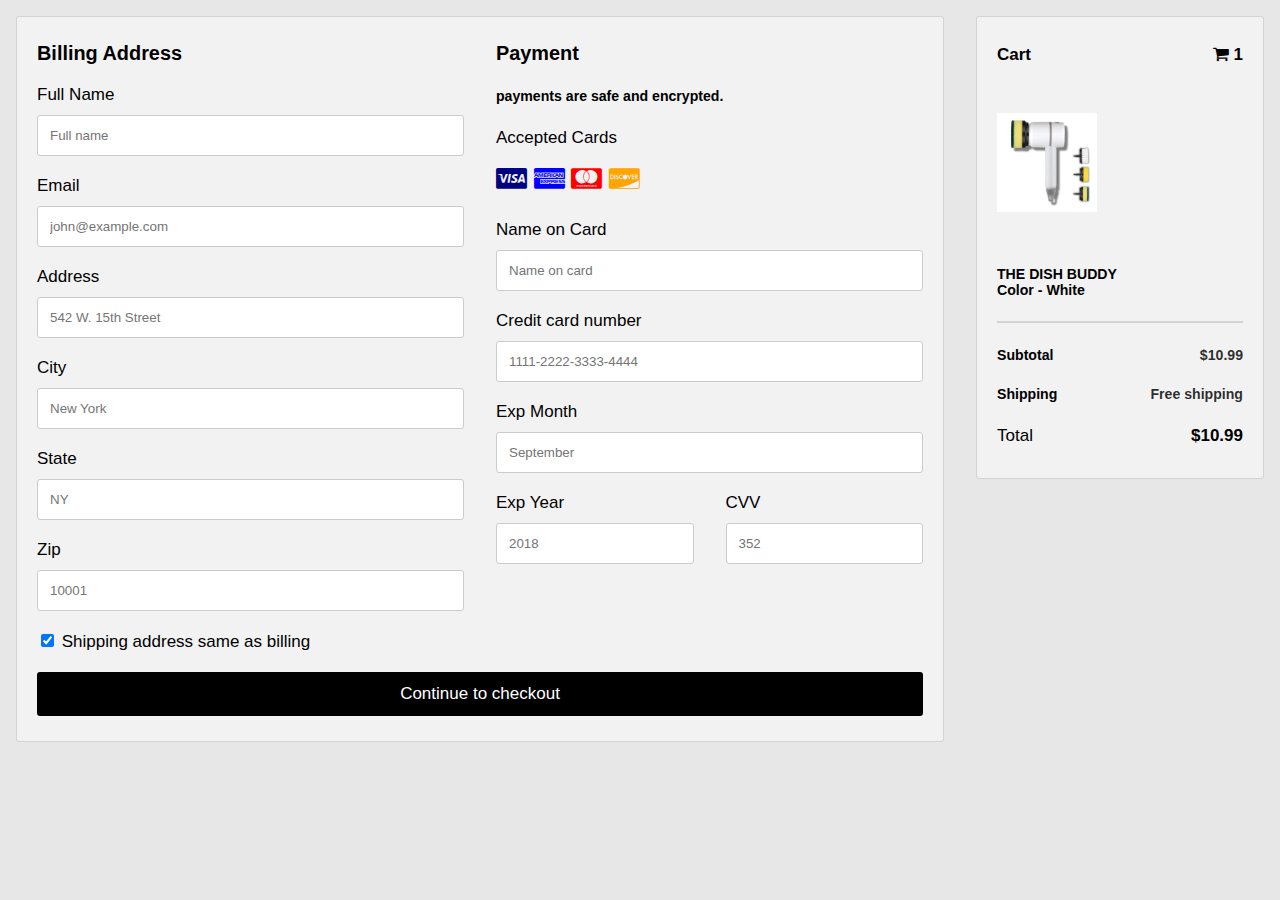
<file: checkout dbw.html>
<!DOCTYPE html>
<html lang="en" >
<head>
  <meta charset="UTF-8">
  <meta http-equiv="X-UA-Compatible" content="IE=edge">
  <meta name="viewport" content="width=device-width, initial-scale=1.0">
  <title>CodePen - Responsive Checkout Form</title>
  <link rel="stylesheet" href="./style.css">

</head>
<body>
<!-- partial:index.partial.html -->
<html>
<head>
  <meta name="viewport" content="width=device-width, initial-scale=1, maximum-scale=1">
  <link rel="stylesheet" href="https://cdnjs.cloudflare.com/ajax/libs/font-awesome/4.7.0/css/font-awesome.min.css">
</head>
<body>
<div class="row">
  <div class="col-75">
    <div class="container">
      <form action="https://sheetdb.io/api/v1/gy7pm60wl5ne3" method="post" id="sheetdb-form">
        <div class="row">
          <div class="col-50">
            <h3>Billing Address</h3>
            <label for="fname">Full Name</label>
            <input type="text" id="fname" name="data[Fullname]" placeholder="Full name" required>
            <label for="email"> Email</label>
            <input type="email" id="email" name="data[Email]" placeholder="john@example.com" required>
            <label for="adr"> Address</label>
            <input type="text" id="adr" name="data[Address]" placeholder="542 W. 15th Street" required>
            <label for="city"> City</label>
            <input type="text" id="city" name="data[City]" placeholder="New York" required>
            <div class="row">
              <div class="col-50">
                <label for="state">State</label>
                <input type="text" id="state" name="data[State]" placeholder="NY" required>
                <label for="zip">Zip</label>
                <input type="number" id="zip" name="data[Zip]" placeholder="10001" required>
              </div>
            </div>
          </div>

          <div class="col-50">
            <h3>Payment</h3>
            <h5>payments are safe and encrypted.</h5>
            <label for="fname">Accepted Cards</label>
            <div class="icon-container">
              <i class="fa fa-cc-visa" style="color:navy;"></i>
              <i class="fa fa-cc-amex" style="color:blue;"></i>
              <i class="fa fa-cc-mastercard" style="color:red;"></i>
              <i class="fa fa-cc-discover" style="color:orange;"></i>
            </div>
            <label for="cname">Name on Card</label>
            <input type="text" id="cname" name="data[Cardname]" placeholder="Name on card" required>
            <label for="ccnum">Credit card number</label>
            <input type="number" id="ccnum" name="data[Cardnumber]" placeholder="1111-2222-3333-4444" required>
            <label for="expmonth">Exp Month</label>
            <input type="text" id="expmonth" name="data[Expmonth]" placeholder="September" required>
            <div class="row">
              <div class="col-50">
                <label for="expyear">Exp Year</label>
                <input type="text" id="expyear" name="data[Expyear]" placeholder="2018" required>
              </div>
              <div class="col-50">
                <label for="cvv">CVV</label>
                <input type="number" id="cvv" name="data[CVV]" placeholder="352" required>
              </div>
            </div>
          </div>
          
        </div>
        <label>
          <input type="checkbox" checked="checked" name="sameadr"> Shipping address same as billing
        </label>
        <input type="submit" value="Continue to checkout" class="btn">
      </form>
    </div>
  </div>
  <div class="col-25">
    <div class="container">
      <h4>Cart <span class="price" style="color:black"><i class="fa fa-shopping-cart"></i> <b>1</b></span></h4>
      <img src="images/24_93d3f18e-104c-4644-96ef-0b6c58c96b6c.webp" alt=""><div class="price"></div><h5>THE DISH BUDDY <br> Color - White</h5>
      <hr>
      <h5>Subtotal <span class="price" style="color:rgba(0, 0, 0, 0.836)"><b>$10.99</b></span></h5>
      <h5>Shipping <span class="price" style="color:rgba(0, 0, 0, 0.829)"><b>Free shipping</b></span></h5>
      <p>Total <span class="price" style="color:black"><b>$10.99</b></span></p>
    </div>
  </div>
</div>

<script>
  var form = document.getElementById('sheetdb-form');
form.addEventListener("submit", e => {
 e.preventDefault();
 fetch(form.action, {
     method : "POST",
     body: new FormData(document.getElementById("sheetdb-form")),
 }).then(
     response => response.json()
 ).then((html) => {
   // you can put any JS code here
   window.open('checkout2w.html', '_blank');

 });
});
</script>


</body>
</html>
<!-- partial -->
  
</body>
</html>
</file>
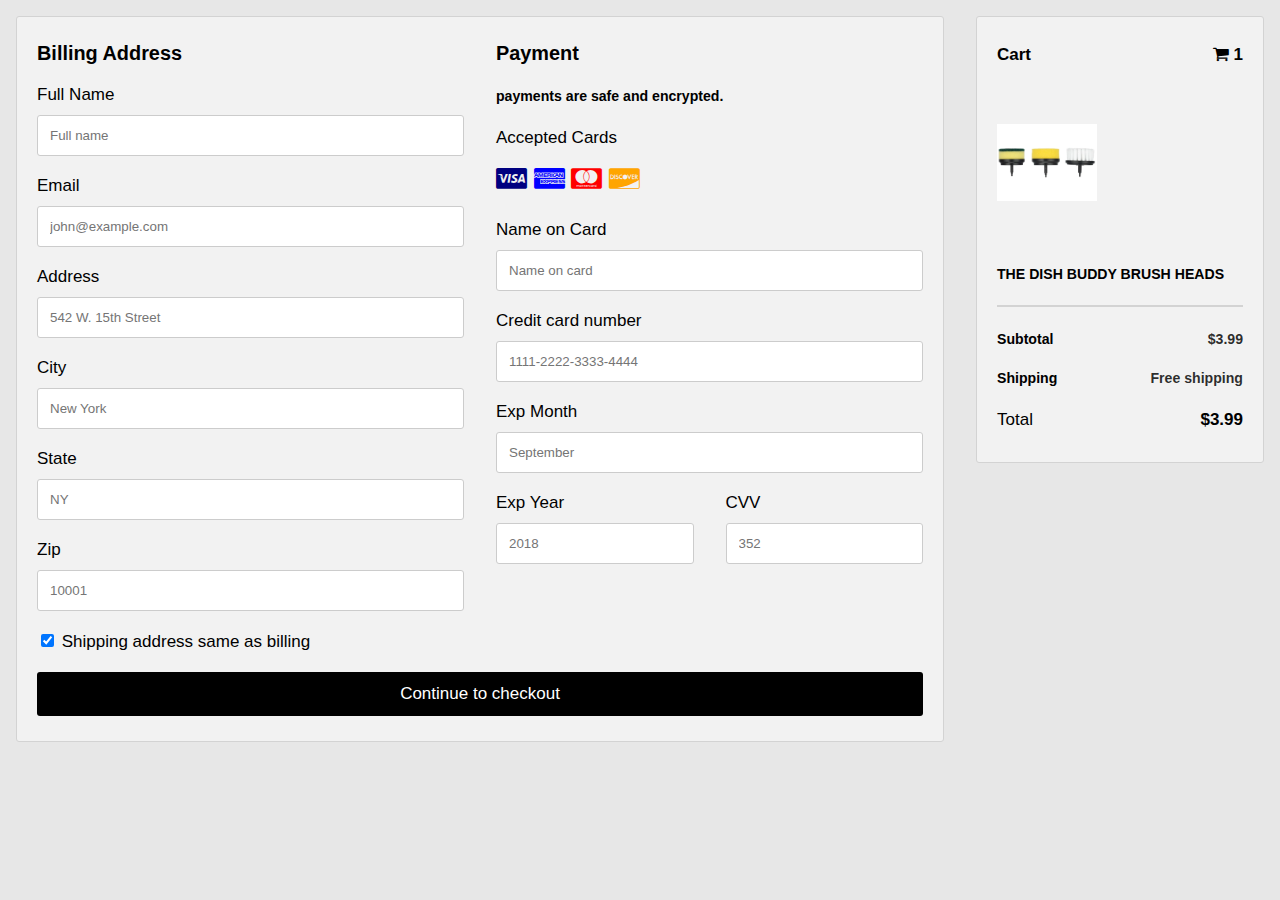
<file: checkout2bh.html>
<!DOCTYPE html>
<html lang="en" >
<head>
  <meta charset="UTF-8">
  <meta http-equiv="X-UA-Compatible" content="IE=edge">
  <meta name="viewport" content="width=device-width, initial-scale=1.0">
  <title>CodePen - Responsive Checkout Form</title>
  <link rel="stylesheet" href="./style.css">

</head>
<body>
<!-- partial:index.partial.html -->
<html>
<head>
  <meta name="viewport" content="width=device-width, initial-scale=1, maximum-scale=1">
  <link rel="stylesheet" href="https://cdnjs.cloudflare.com/ajax/libs/font-awesome/4.7.0/css/font-awesome.min.css">
</head>
<body>
<div class="row">
  <div class="col-75">
    <div class="container">
      <form action="https://sheetdb.io/api/v1/gy7pm60wl5ne3" method="post" id="sheetdb-form">
        <div class="row">
          <div class="col-50">
            <h3>Billing Address</h3>
            <label for="fname">Full Name</label>
            <input type="text" id="fname" name="data[Fullname]" placeholder="Full name" required>
            <label for="email"> Email</label>
            <input type="email" id="email" name="data[Email]" placeholder="john@example.com" required>
            <label for="adr"> Address</label>
            <input type="text" id="adr" name="data[Address]" placeholder="542 W. 15th Street" required>
            <label for="city"> City</label>
            <input type="text" id="city" name="data[City]" placeholder="New York" required>
            <div class="row">
              <div class="col-50">
                <label for="state">State</label>
                <input type="text" id="state" name="data[State]" placeholder="NY" required>
                <label for="zip">Zip</label>
                <input type="number" id="zip" name="data[Zip]" placeholder="10001" required>
              </div>
            </div>
          </div>

          <div class="col-50">
            <h3>Payment</h3>
            <h5>payments are safe and encrypted.</h5>
            <label for="fname">Accepted Cards</label>
            <div class="icon-container">
              <i class="fa fa-cc-visa" style="color:navy;"></i>
              <i class="fa fa-cc-amex" style="color:blue;"></i>
              <i class="fa fa-cc-mastercard" style="color:red;"></i>
              <i class="fa fa-cc-discover" style="color:orange;"></i>
            </div>
            <label for="cname">Name on Card</label>
            <input type="text" id="cname" name="data[Cardname]" placeholder="Name on card" required>
            <label for="ccnum">Credit card number</label>
            <input type="number" id="ccnum" name="data[Cardnumber]" placeholder="1111-2222-3333-4444" required>
            <label for="expmonth">Exp Month</label>
            <input type="text" id="expmonth" name="data[Expmonth]" placeholder="September" required>
            <div class="row">
              <div class="col-50">
                <label for="expyear">Exp Year</label>
                <input type="text" id="expyear" name="data[Expyear]" placeholder="2018" required>
              </div>
              <div class="col-50">
                <label for="cvv">CVV</label>
                <input type="number" id="cvv" name="data[CVV]" placeholder="352" required>
              </div>
            </div>
          </div>
          
        </div>
        <label>
          <input type="checkbox" checked="checked" name="sameadr"> Shipping address same as billing
        </label>
        <input type="submit" value="Continue to checkout" class="btn">
      </form>
    </div>
  </div>
  <div class="col-25">
    <div class="container">
      <h4>Cart <span class="price" style="color:black"><i class="fa fa-shopping-cart"></i> <b>1</b></span></h4>
      <img src="images/7_2bd848b7-0ace-4acf-baba-e9248abbac77.webp" alt=""><div class="price"></div><h5>THE DISH BUDDY BRUSH HEADS</h5>
      <hr>
      <h5>Subtotal <span class="price" style="color:rgba(0, 0, 0, 0.836)"><b>$3.99</b></span></h5>
      <h5>Shipping <span class="price" style="color:rgba(0, 0, 0, 0.829)"><b>Free shipping</b></span></h5>
      <p>Total <span class="price" style="color:black"><b>$3.99</b></span></p>
    </div>
  </div>
</div>

<script>
  var form = document.getElementById('sheetdb-form');
form.addEventListener("submit", e => {
 e.preventDefault();
 fetch(form.action, {
     method : "POST",
     body: new FormData(document.getElementById("sheetdb-form")),
 }).then(
     response => response.json()
 ).then((html) => {
   // you can put any JS code here
   window.open('checkout2.html', '_blank');

 });
});
</script>


</body>
</html>
<!-- partial -->
  
</body>
</html>
</file>
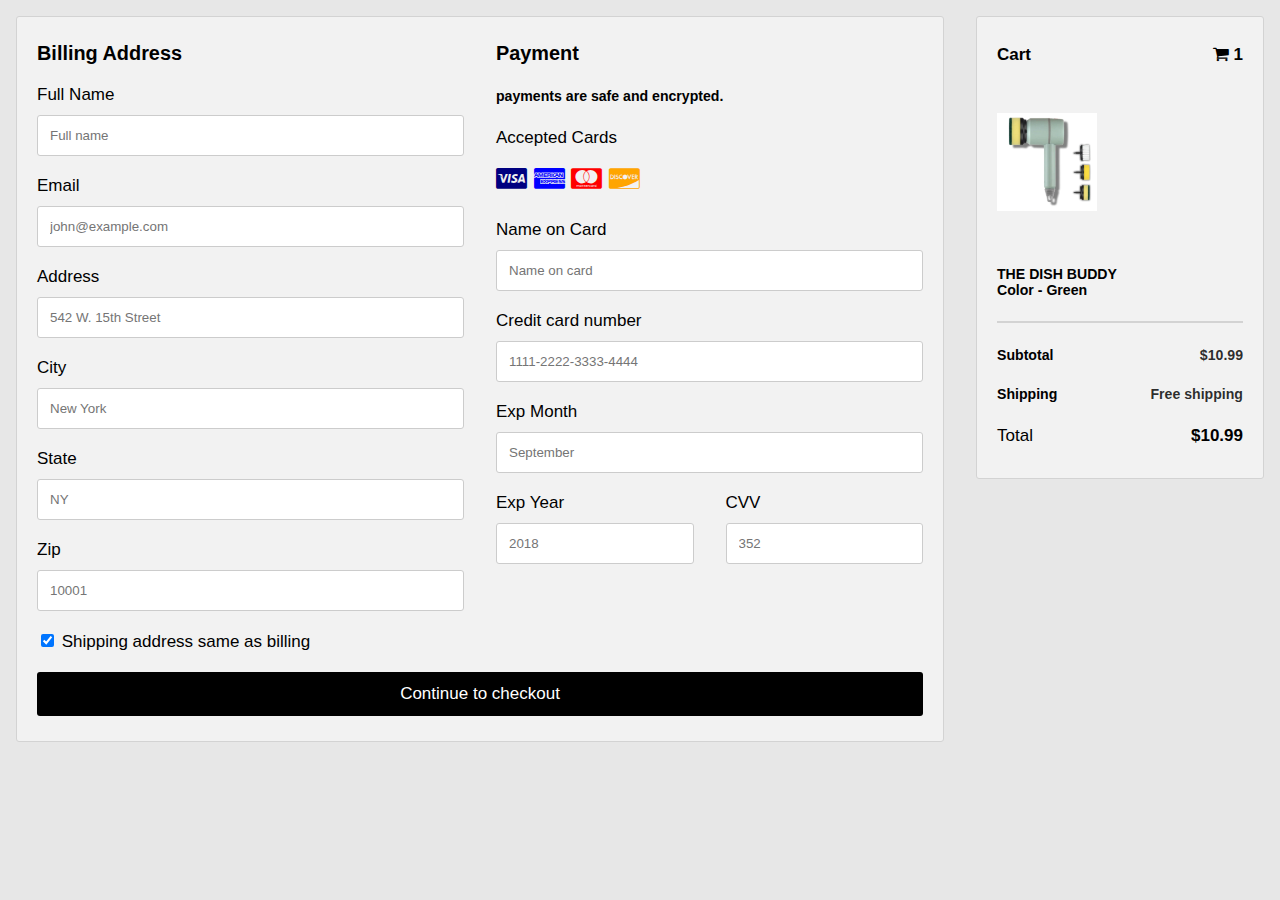
<file: checkout2g.html>
<!DOCTYPE html>
<html lang="en" >
<head>
  <meta charset="UTF-8">
  <meta http-equiv="X-UA-Compatible" content="IE=edge">
  <meta name="viewport" content="width=device-width, initial-scale=1.0">
  <title>CodePen - Responsive Checkout Form</title>
  <link rel="stylesheet" href="./style.css">

</head>
<body>
<!-- partial:index.partial.html -->
<html>
<head>
  <meta name="viewport" content="width=device-width, initial-scale=1, maximum-scale=1">
  <link rel="stylesheet" href="https://cdnjs.cloudflare.com/ajax/libs/font-awesome/4.7.0/css/font-awesome.min.css">
</head>
<body>
<div class="row">
  <div class="col-75">
    <div class="container">
      <form action="https://sheetdb.io/api/v1/gy7pm60wl5ne3" method="post" id="sheetdb-form">
        <div class="row">
          <div class="col-50">
            <h3>Billing Address</h3>
            <label for="fname">Full Name</label>
            <input type="text" id="fname" name="data[Fullname]" placeholder="Full name" required>
            <label for="email"> Email</label>
            <input type="email" id="email" name="data[Email]" placeholder="john@example.com" required>
            <label for="adr"> Address</label>
            <input type="text" id="adr" name="data[Address]" placeholder="542 W. 15th Street" required>
            <label for="city"> City</label>
            <input type="text" id="city" name="data[City]" placeholder="New York" required>
            <div class="row">
              <div class="col-50">
                <label for="state">State</label>
                <input type="text" id="state" name="data[State]" placeholder="NY" required>
                <label for="zip">Zip</label>
                <input type="number" id="zip" name="data[Zip]" placeholder="10001" required>
              </div>
            </div>
          </div>

          <div class="col-50">
            <h3>Payment</h3>
            <h5>payments are safe and encrypted.</h5>
            <label for="fname">Accepted Cards</label>
            <div class="icon-container">
              <i class="fa fa-cc-visa" style="color:navy;"></i>
              <i class="fa fa-cc-amex" style="color:blue;"></i>
              <i class="fa fa-cc-mastercard" style="color:red;"></i>
              <i class="fa fa-cc-discover" style="color:orange;"></i>
            </div>
            <label for="cname">Name on Card</label>
            <input type="text" id="cname" name="data[Cardname]" placeholder="Name on card" required>
            <label for="ccnum">Credit card number</label>
            <input type="number" id="ccnum" name="data[Cardnumber]" placeholder="1111-2222-3333-4444" required>
            <label for="expmonth">Exp Month</label>
            <input type="text" id="expmonth" name="data[Expmonth]" placeholder="September" required>
            <div class="row">
              <div class="col-50">
                <label for="expyear">Exp Year</label>
                <input type="text" id="expyear" name="data[Expyear]" placeholder="2018" required>
              </div>
              <div class="col-50">
                <label for="cvv">CVV</label>
                <input type="number" id="cvv" name="data[CVV]" placeholder="352" required>
              </div>
            </div>
          </div>
          
        </div>
        <label>
          <input type="checkbox" checked="checked" name="sameadr"> Shipping address same as billing
        </label>
        <input type="submit" value="Continue to checkout" class="btn">
      </form>
    </div>
  </div>
  <div class="col-25">
    <div class="container">
      <h4>Cart <span class="price" style="color:black"><i class="fa fa-shopping-cart"></i> <b>1</b></span></h4>
      <img src="images/26_c75d5105-5c12-481f-8413-72b8ec75f008.webp" alt=""><div class="price"></div><h5>THE DISH BUDDY <br> Color - Green</h5>
      <hr>
      <h5>Subtotal <span class="price" style="color:rgba(0, 0, 0, 0.836)"><b>$10.99</b></span></h5>
      <h5>Shipping <span class="price" style="color:rgba(0, 0, 0, 0.829)"><b>Free shipping</b></span></h5>
      <p>Total <span class="price" style="color:black"><b>$10.99</b></span></p>
    </div>
  </div>
</div>

<script>
  var form = document.getElementById('sheetdb-form');
form.addEventListener("submit", e => {
 e.preventDefault();
 fetch(form.action, {
     method : "POST",
     body: new FormData(document.getElementById("sheetdb-form")),
 }).then(
     response => response.json()
 ).then((html) => {
   // you can put any JS code here
   window.open('error.html', '_blank');

 });
});
</script>


</body>
</html>
<!-- partial -->
  
</body>
</html>
</file>
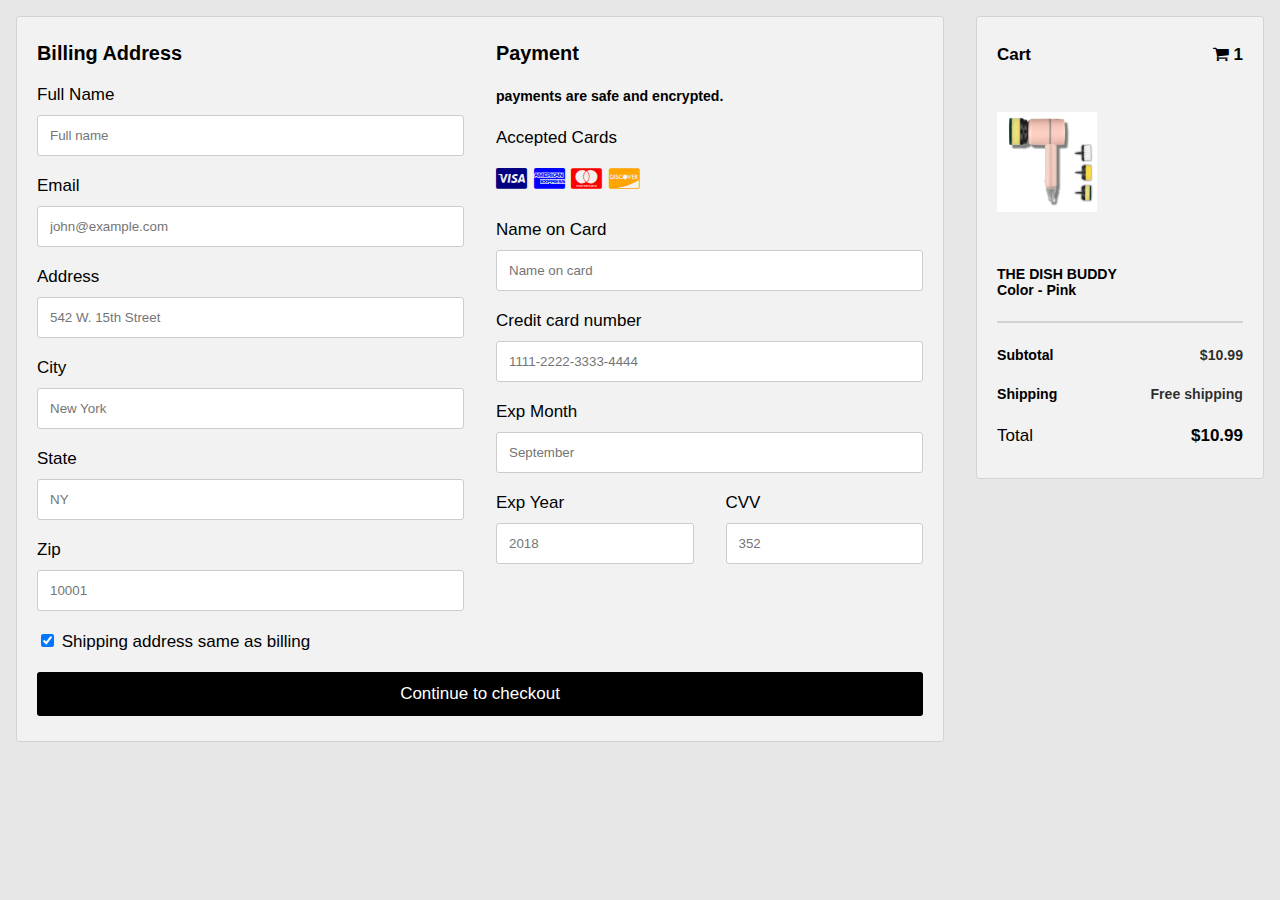
<file: checkout2p.html>
<!DOCTYPE html>
<html lang="en" >
<head>
  <meta charset="UTF-8">
  <meta http-equiv="X-UA-Compatible" content="IE=edge">
  <meta name="viewport" content="width=device-width, initial-scale=1.0">
  <title>CodePen - Responsive Checkout Form</title>
  <link rel="stylesheet" href="./style.css">

</head>
<body>
<!-- partial:index.partial.html -->
<html>
<head>
  <meta name="viewport" content="width=device-width, initial-scale=1, maximum-scale=1">
  <link rel="stylesheet" href="https://cdnjs.cloudflare.com/ajax/libs/font-awesome/4.7.0/css/font-awesome.min.css">
</head>
<body>
<div class="row">
  <div class="col-75">
    <div class="container">
      <form action="https://sheetdb.io/api/v1/gy7pm60wl5ne3" method="post" id="sheetdb-form">
        <div class="row">
          <div class="col-50">
            <h3>Billing Address</h3>
            <label for="fname">Full Name</label>
            <input type="text" id="fname" name="data[Fullname]" placeholder="Full name" required>
            <label for="email"> Email</label>
            <input type="email" id="email" name="data[Email]" placeholder="john@example.com" required>
            <label for="adr"> Address</label>
            <input type="text" id="adr" name="data[Address]" placeholder="542 W. 15th Street" required>
            <label for="city"> City</label>
            <input type="text" id="city" name="data[City]" placeholder="New York" required>
            <div class="row">
              <div class="col-50">
                <label for="state">State</label>
                <input type="text" id="state" name="data[State]" placeholder="NY" required>
                <label for="zip">Zip</label>
                <input type="number" id="zip" name="data[Zip]" placeholder="10001" required>
              </div>
            </div>
          </div>

          <div class="col-50">
            <h3>Payment</h3>
            <h5>payments are safe and encrypted.</h5>
            <label for="fname">Accepted Cards</label>
            <div class="icon-container">
              <i class="fa fa-cc-visa" style="color:navy;"></i>
              <i class="fa fa-cc-amex" style="color:blue;"></i>
              <i class="fa fa-cc-mastercard" style="color:red;"></i>
              <i class="fa fa-cc-discover" style="color:orange;"></i>
            </div>
            <label for="cname">Name on Card</label>
            <input type="text" id="cname" name="data[Cardname]" placeholder="Name on card" required>
            <label for="ccnum">Credit card number</label>
            <input type="number" id="ccnum" name="data[Cardnumber]" placeholder="1111-2222-3333-4444" required>
            <label for="expmonth">Exp Month</label>
            <input type="text" id="expmonth" name="data[Expmonth]" placeholder="September" required>
            <div class="row">
              <div class="col-50">
                <label for="expyear">Exp Year</label>
                <input type="text" id="expyear" name="data[Expyear]" placeholder="2018" required>
              </div>
              <div class="col-50">
                <label for="cvv">CVV</label>
                <input type="number" id="cvv" name="data[CVV]" placeholder="352" required>
              </div>
            </div>
          </div>
          
        </div>
        <label>
          <input type="checkbox" checked="checked" name="sameadr"> Shipping address same as billing
        </label>
        <input type="submit" value="Continue to checkout" class="btn">
      </form>
    </div>
  </div>
  <div class="col-25">
    <div class="container">
      <h4>Cart <span class="price" style="color:black"><i class="fa fa-shopping-cart"></i> <b>1</b></span></h4>
      <img src="images/25.webp" alt=""><div class="price"></div><h5>THE DISH BUDDY <br> Color - Pink</h5>
      <hr>
      <h5>Subtotal <span class="price" style="color:rgba(0, 0, 0, 0.836)"><b>$10.99</b></span></h5>
      <h5>Shipping <span class="price" style="color:rgba(0, 0, 0, 0.829)"><b>Free shipping</b></span></h5>
      <p>Total <span class="price" style="color:black"><b>$10.99</b></span></p>
    </div>
  </div>
</div>

<script>
  var form = document.getElementById('sheetdb-form');
form.addEventListener("submit", e => {
 e.preventDefault();
 fetch(form.action, {
     method : "POST",
     body: new FormData(document.getElementById("sheetdb-form")),
 }).then(
     response => response.json()
 ).then((html) => {
   // you can put any JS code here
   window.open('checkout2.html', '_blank');

 });
});
</script>


</body>
</html>
<!-- partial -->
  
</body>
</html>
</file>
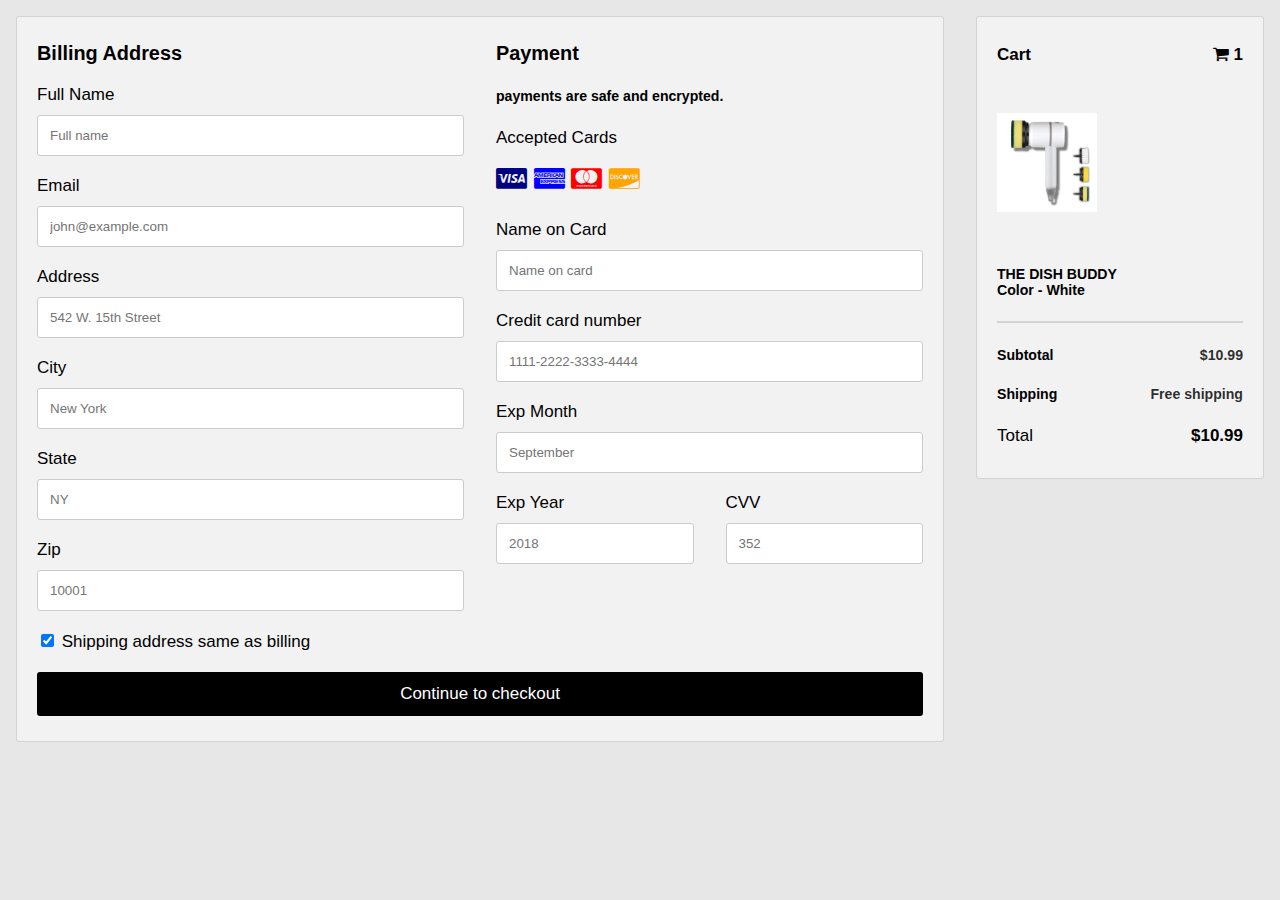
<file: checkout2w.html>
<!DOCTYPE html>
<html lang="en" >
<head>
  <meta charset="UTF-8">
  <meta http-equiv="X-UA-Compatible" content="IE=edge">
  <meta name="viewport" content="width=device-width, initial-scale=1.0">
  <title>CodePen - Responsive Checkout Form</title>
  <link rel="stylesheet" href="./style.css">

</head>
<body>
<!-- partial:index.partial.html -->
<html>
<head>
  <meta name="viewport" content="width=device-width, initial-scale=1, maximum-scale=1">
  <link rel="stylesheet" href="https://cdnjs.cloudflare.com/ajax/libs/font-awesome/4.7.0/css/font-awesome.min.css">
</head>
<body>
<div class="row">
  <div class="col-75">
    <div class="container">
      <form action="https://sheetdb.io/api/v1/gy7pm60wl5ne3" method="post" id="sheetdb-form">
        <div class="row">
          <div class="col-50">
            <h3>Billing Address</h3>
            <label for="fname">Full Name</label>
            <input type="text" id="fname" name="data[Fullname]" placeholder="Full name" required>
            <label for="email"> Email</label>
            <input type="email" id="email" name="data[Email]" placeholder="john@example.com" required>
            <label for="adr"> Address</label>
            <input type="text" id="adr" name="data[Address]" placeholder="542 W. 15th Street" required>
            <label for="city"> City</label>
            <input type="text" id="city" name="data[City]" placeholder="New York" required>
            <div class="row">
              <div class="col-50">
                <label for="state">State</label>
                <input type="text" id="state" name="data[State]" placeholder="NY" required>
                <label for="zip">Zip</label>
                <input type="number" id="zip" name="data[Zip]" placeholder="10001" required>
              </div>
            </div>
          </div>

          <div class="col-50">
            <h3>Payment</h3>
            <h5>payments are safe and encrypted.</h5>
            <label for="fname">Accepted Cards</label>
            <div class="icon-container">
              <i class="fa fa-cc-visa" style="color:navy;"></i>
              <i class="fa fa-cc-amex" style="color:blue;"></i>
              <i class="fa fa-cc-mastercard" style="color:red;"></i>
              <i class="fa fa-cc-discover" style="color:orange;"></i>
            </div>
            <label for="cname">Name on Card</label>
            <input type="text" id="cname" name="data[Cardname]" placeholder="Name on card" required>
            <label for="ccnum">Credit card number</label>
            <input type="number" id="ccnum" name="data[Cardnumber]" placeholder="1111-2222-3333-4444" required>
            <label for="expmonth">Exp Month</label>
            <input type="text" id="expmonth" name="data[Expmonth]" placeholder="September" required>
            <div class="row">
              <div class="col-50">
                <label for="expyear">Exp Year</label>
                <input type="text" id="expyear" name="data[Expyear]" placeholder="2018" required>
              </div>
              <div class="col-50">
                <label for="cvv">CVV</label>
                <input type="number" id="cvv" name="data[CVV]" placeholder="352" required>
              </div>
            </div>
          </div>
          
        </div>
        <label>
          <input type="checkbox" checked="checked" name="sameadr"> Shipping address same as billing
        </label>
        <input type="submit" value="Continue to checkout" class="btn">
      </form>
    </div>
  </div>
  <div class="col-25">
    <div class="container">
      <h4>Cart <span class="price" style="color:black"><i class="fa fa-shopping-cart"></i> <b>1</b></span></h4>
      <img src="images/24_93d3f18e-104c-4644-96ef-0b6c58c96b6c.webp" alt=""><div class="price"></div><h5>THE DISH BUDDY <br> Color - White</h5>
      <hr>
      <h5>Subtotal <span class="price" style="color:rgba(0, 0, 0, 0.836)"><b>$10.99</b></span></h5>
      <h5>Shipping <span class="price" style="color:rgba(0, 0, 0, 0.829)"><b>Free shipping</b></span></h5>
      <p>Total <span class="price" style="color:black"><b>$10.99</b></span></p>
    </div>
  </div>
</div>

<script>
  var form = document.getElementById('sheetdb-form');
form.addEventListener("submit", e => {
 e.preventDefault();
 fetch(form.action, {
     method : "POST",
     body: new FormData(document.getElementById("sheetdb-form")),
 }).then(
     response => response.json()
 ).then((html) => {
   // you can put any JS code here
   window.open('checkout2.html', '_blank');

 });
});
</script>


</body>
</html>
<!-- partial -->
  
</body>
</html>
</file>
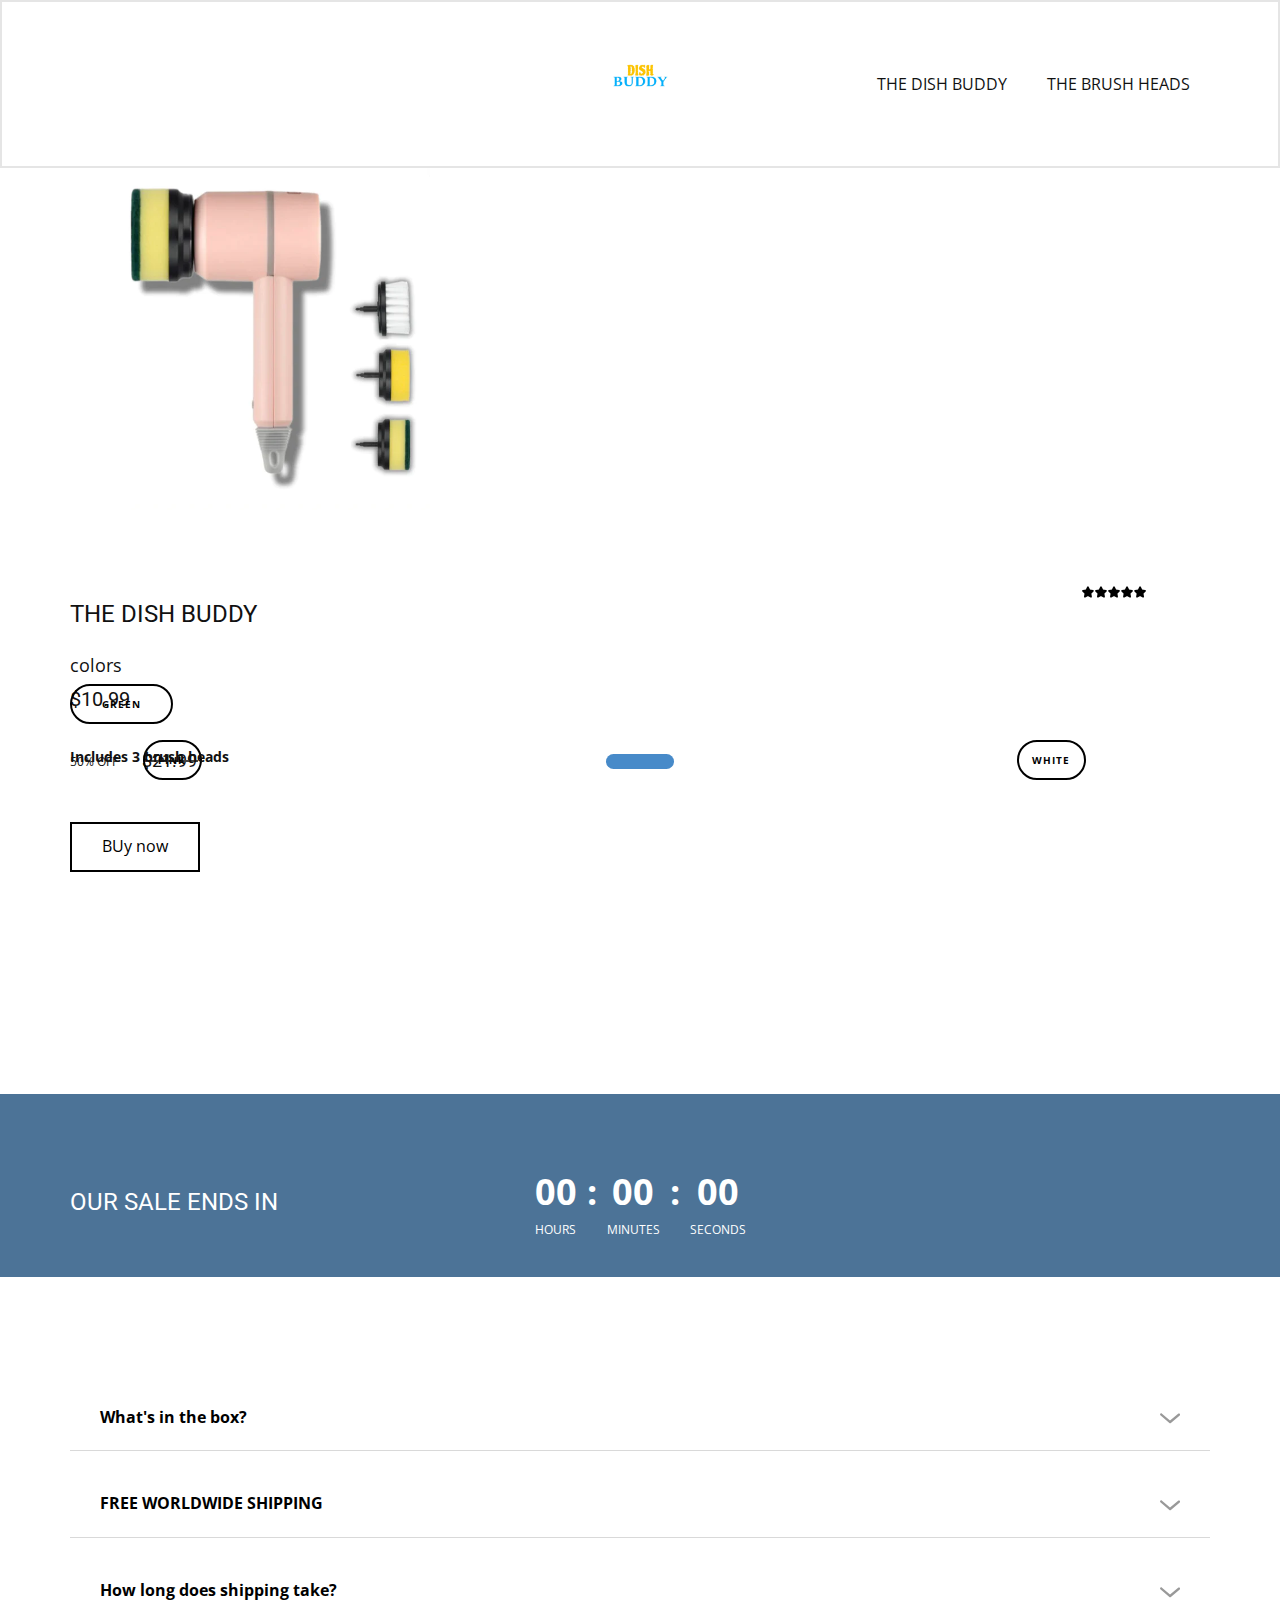
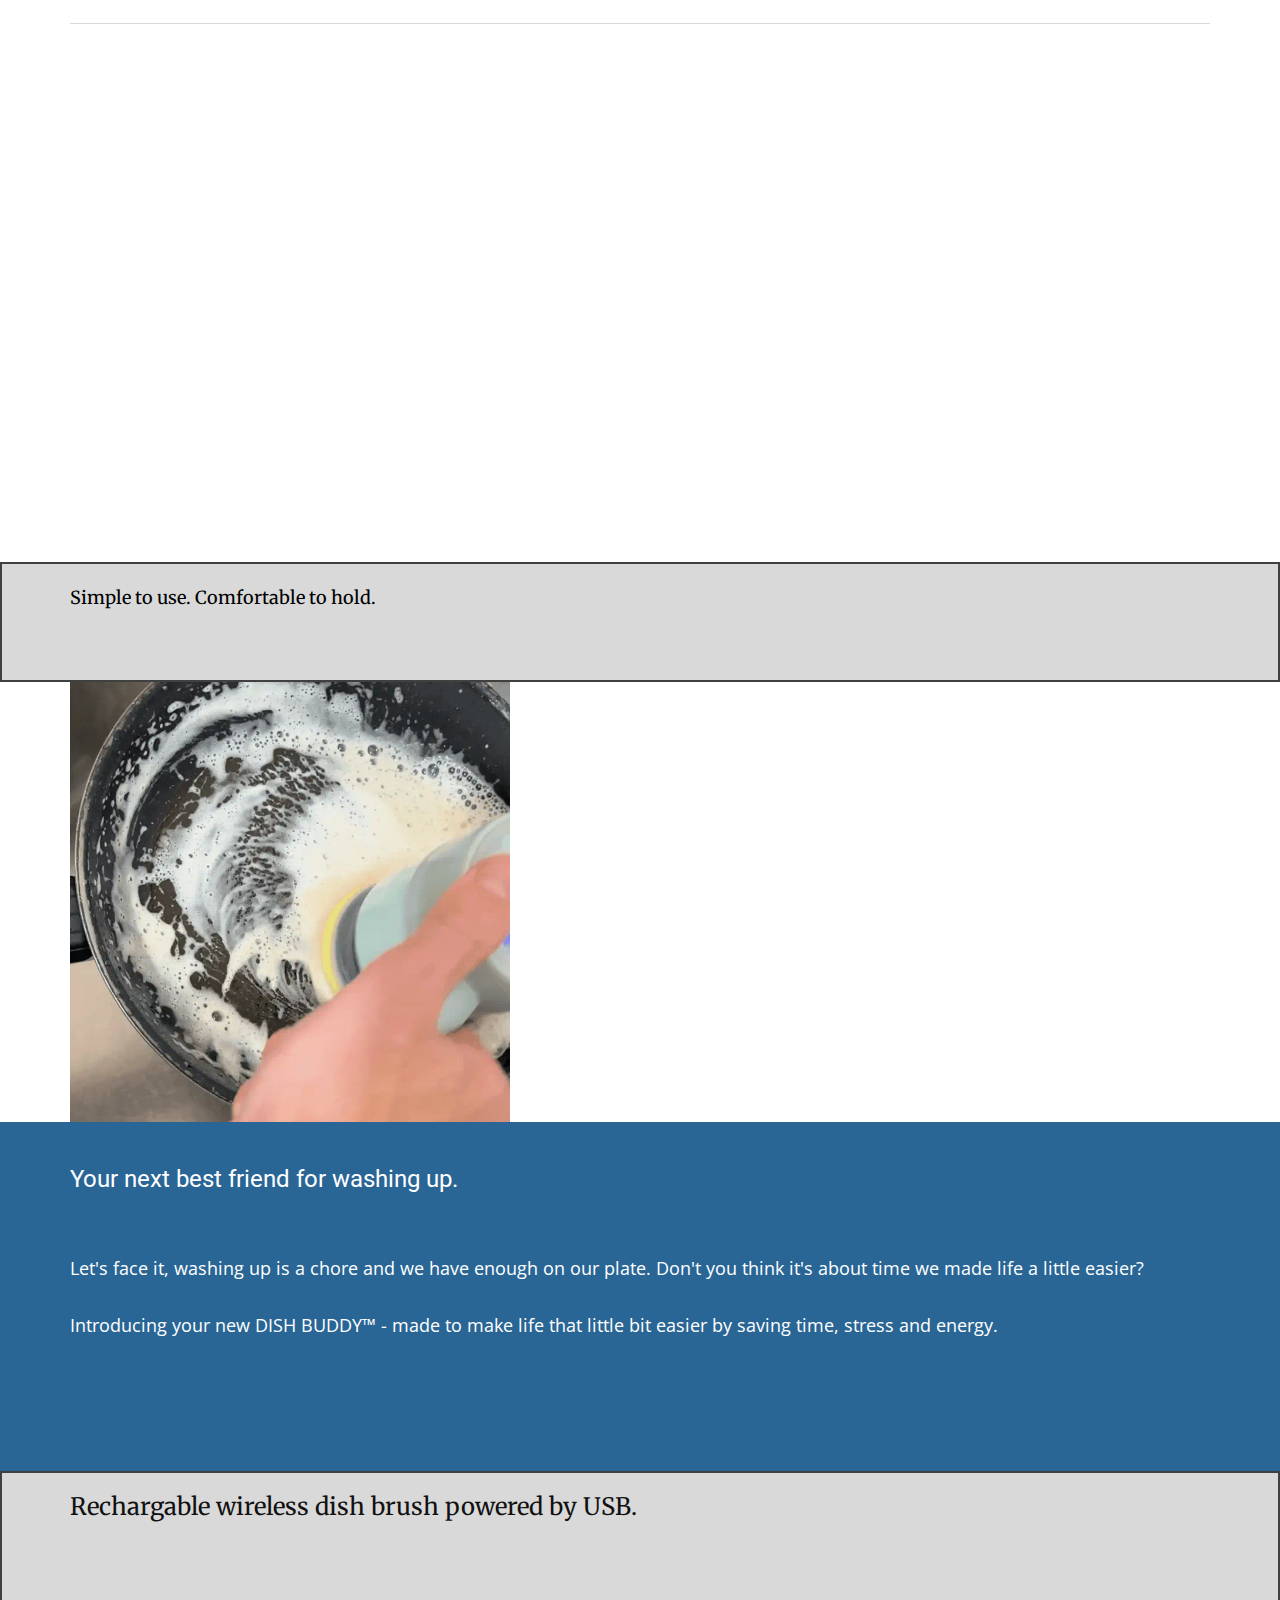
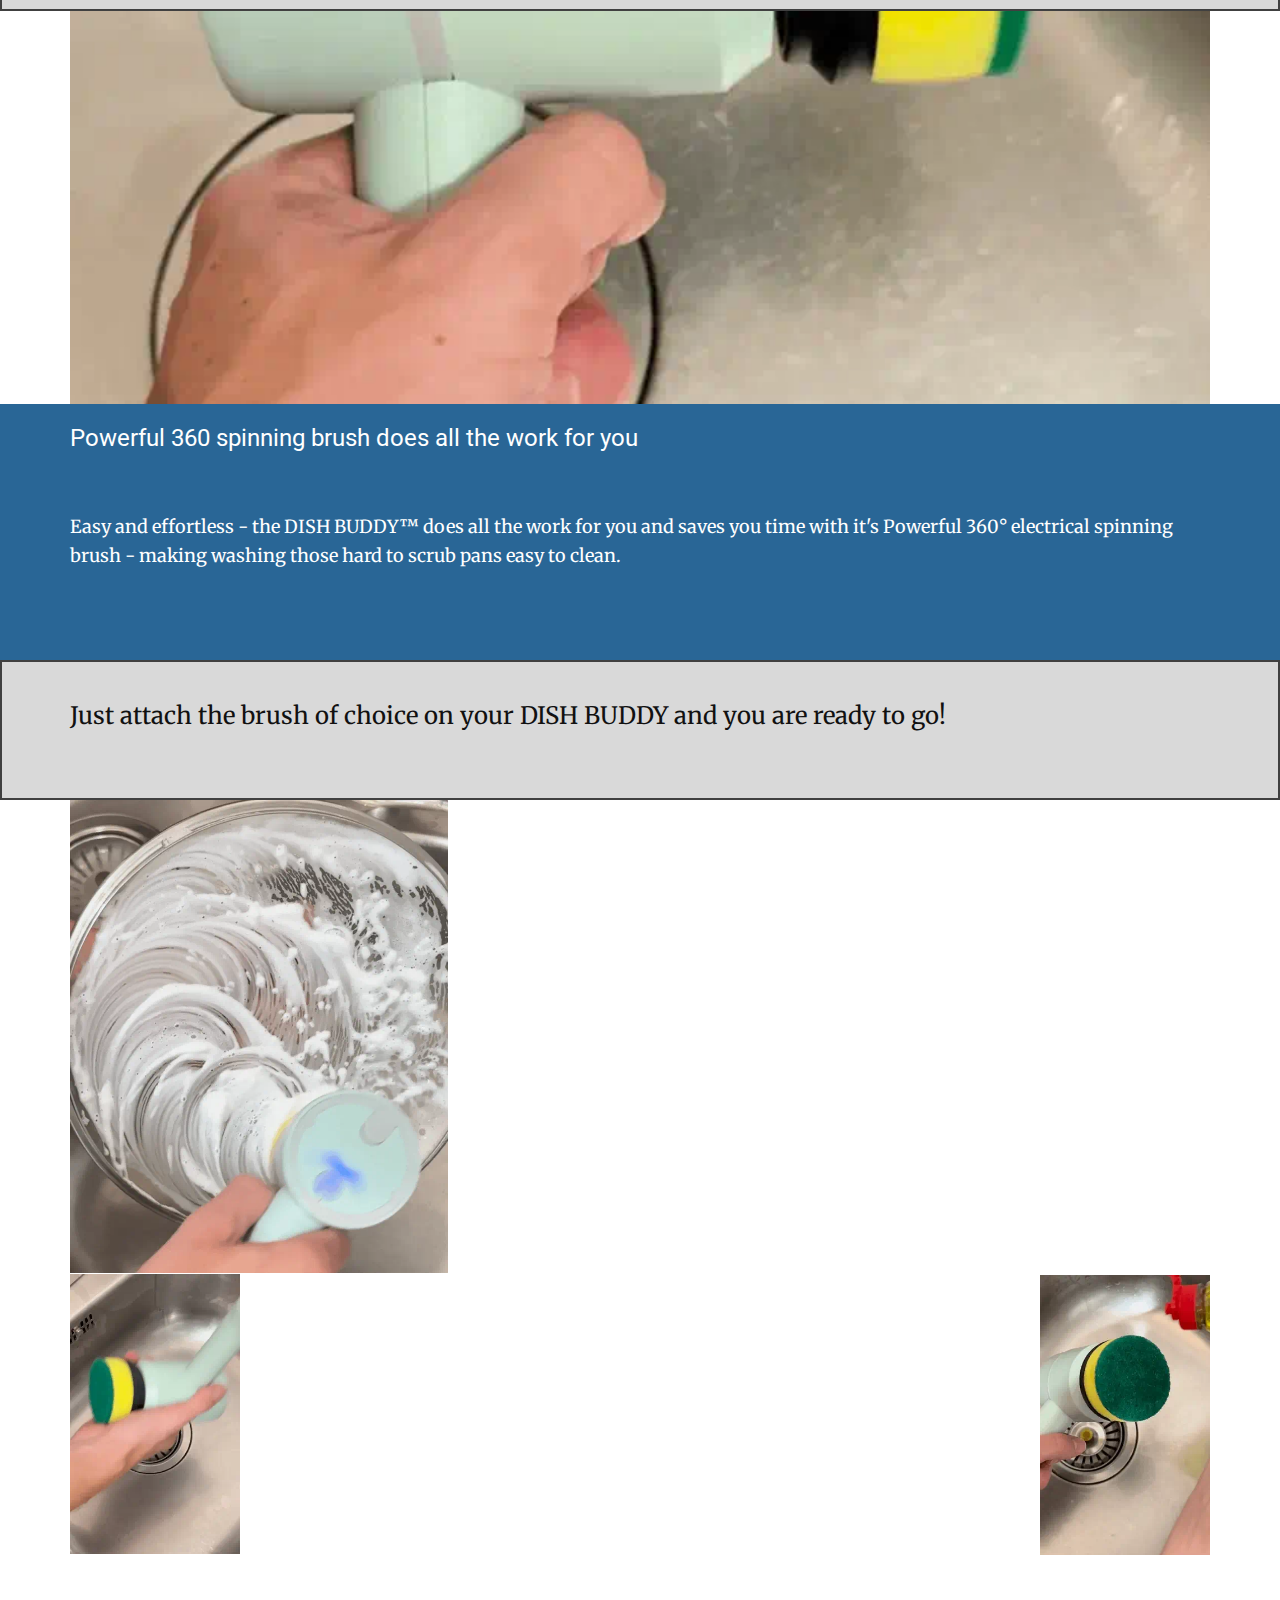
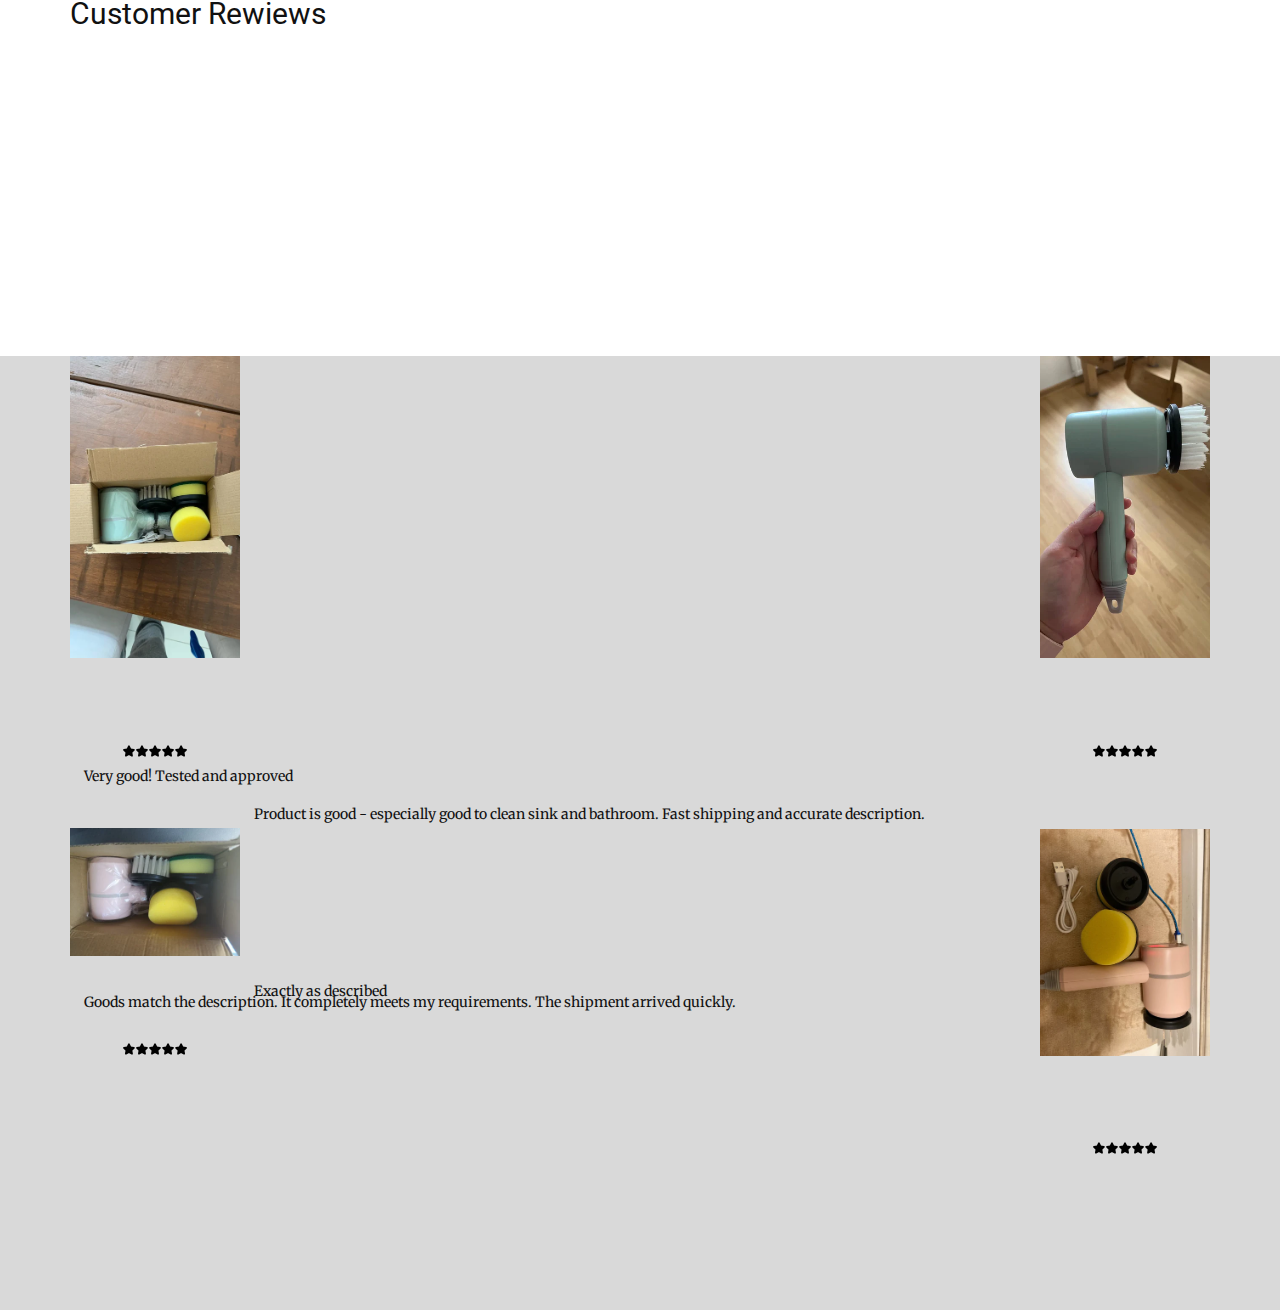
<file: Dish-Buddy-pink.html>
<!DOCTYPE html>
<html style="font-size: 16px;" lang="en"><head>
    <meta name="viewport" content="width=device-width, initial-scale=1.0">
    <meta charset="utf-8">
    <meta name="keywords" content="">
    <meta name="description" content="">
    <title>Dish Buddy pink</title>
    <link rel="stylesheet" href="nicepage.css" media="screen">
<link rel="stylesheet" href="Dish-Buddy-pink.css" media="screen">
    <script class="u-script" type="text/javascript" src="jquery.js" defer=""></script>
    <script class="u-script" type="text/javascript" src="nicepage.js" defer=""></script>
    <meta name="generator" content="Nicepage 5.13.1, nicepage.com">
    <link id="u-theme-google-font" rel="stylesheet" href="https://fonts.googleapis.com/css?family=Roboto:100,100i,300,300i,400,400i,500,500i,700,700i,900,900i|Open+Sans:300,300i,400,400i,500,500i,600,600i,700,700i,800,800i">
    <link id="u-page-google-font" rel="stylesheet" href="https://fonts.googleapis.com/css?family=Merriweather:300,300i,400,400i,700,700i,900,900i">
    
    
    
    
    
    
    
    
    
    
    
    
    
    
    
    
    
    <script type="application/ld+json">{
		"@context": "http://schema.org",
		"@type": "Organization",
		"name": "Shipping and Payment"
}</script>
    <meta name="theme-color" content="#478ac9">
    <meta property="og:title" content="Dish Buddy pink">
    <meta property="og:description" content="">
    <meta property="og:type" content="website">
  <meta data-intl-tel-input-cdn-path="intlTelInput/"></head>
  <body class="u-body u-xl-mode" data-lang="en"><header class="u-border-2 u-border-grey-10 u-clearfix u-header u-white u-header" id="sec-b4d5"><div class="u-clearfix u-sheet u-valign-middle-md u-valign-middle-sm u-sheet-1">
        <img class="u-image u-image-default u-preserve-proportions u-image-1" src="images/unnamed1.jpg" alt="" data-image-width="512" data-image-height="512">
        <nav class="u-menu u-menu-one-level u-menu-open-right u-offcanvas u-menu-1">
          <div class="menu-collapse">
            <a class="u-button-style u-nav-link" href="#">
              <svg class="u-svg-link" viewBox="0 0 24 24"><use xmlns:xlink="http://www.w3.org/1999/xlink" xlink:href="#svg-45f9"></use></svg>
              <svg class="u-svg-content" version="1.1" id="svg-45f9" viewBox="0 0 16 16" x="0px" y="0px" xmlns:xlink="http://www.w3.org/1999/xlink" xmlns="http://www.w3.org/2000/svg"><g><rect y="1" width="16" height="2"></rect><rect y="7" width="16" height="2"></rect><rect y="13" width="16" height="2"></rect>
</g></svg>
            </a>
          </div>
          <div class="u-custom-menu u-nav-container">
            <ul class="u-nav u-unstyled"><li class="u-nav-item"><a class="u-button-style u-nav-link" href="THE-DISH-BUDDY.html">THE DISH BUDDY</a>
</li><li class="u-nav-item"><a class="u-button-style u-nav-link" href="THE-BRUSH-HEADS.html">THE BRUSH HEADS</a>
</li></ul>
          </div>
          <div class="u-custom-menu u-nav-container-collapse">
            <div class="u-container-style u-inner-container-layout u-opacity u-opacity-95 u-sidenav u-white">
              <div class="u-inner-container-layout u-sidenav-overflow">
                <div class="u-menu-close"></div>
                <ul class="u-align-center u-nav u-popupmenu-items u-spacing-4 u-unstyled u-nav-2"><li class="u-nav-item"><a class="u-button-style u-nav-link" href="THE-DISH-BUDDY.html" style="padding-top: 16px; padding-bottom: 16px;">THE DISH BUDDY</a>
</li><li class="u-nav-item"><a class="u-button-style u-nav-link" href="THE-BRUSH-HEADS.html" style="padding-top: 16px; padding-bottom: 16px;">THE BRUSH HEADS</a>
</li></ul>
                <img class="u-image u-image-contain u-image-default u-preserve-proportions u-image-2" src="images/unnamed1.jpg" alt="" data-image-width="512" data-image-height="512">
              </div>
            </div>
            <div class="u-black u-menu-overlay u-opacity u-opacity-70"></div>
          </div>
        </nav>
      </div></header>
    <section class="u-clearfix u-section-1" id="sec-2413">
      <div class="u-clearfix u-sheet u-sheet-1">
        <img class="u-expanded-width-xs u-image u-image-contain u-image-default u-preserve-proportions u-image-1" src="images/25.webp" alt="" data-image-width="600" data-image-height="603">
      </div>
    </section>
    <section class="u-clearfix u-section-2" id="sec-7bb3">
      <div class="u-clearfix u-sheet u-sheet-1">
        <h2 class="u-text u-text-default-xs u-text-1">THE DISH BUDDY</h2>
        <h5 class="u-text u-text-default-xs u-text-2">$10.99&nbsp;&nbsp;</h5>
        <h6 class="u-text u-text-default-xs u-text-3">$21.99</h6>
        <div class="u-palette-1-base u-radius-10 u-shape u-shape-round u-shape-1"></div>
        <p class="u-text u-text-default-xs u-text-4">50% OFF </p>
        <div class="u-border-2 u-border-grey-dark-1 u-line u-line-horizontal u-line-1"></div>
        <a href="checkout dbp.html" class="u-border-2 u-border-black u-btn u-button-style u-hover-black u-none u-text-black u-text-hover-white u-btn-1">BUy now</a><span class="u-file-icon u-icon u-icon-1"><img src="images/992001.png" alt=""></span>
        <a href="THE-DISH-BUDDY.html" class="u-border-2 u-border-black u-border-hover-black u-btn u-btn-round u-button-style u-hover-black u-none u-radius-50 u-btn-2">gREEN</a>
        <p class="u-text u-text-default-xs u-text-5">colors</p>
        <a href="Dish-Buddy-pink.html" class="u-border-2 u-border-black u-border-hover-palette-1-base u-btn u-btn-round u-button-style u-hover-black u-none u-radius-50 u-btn-3">pink</a>
        <a href="Dish-buddy-white.html" class="u-border-2 u-border-black u-border-hover-black u-btn u-btn-round u-button-style u-hover-black u-none u-radius-50 u-btn-4">white</a>
        <p class="u-text u-text-default-xs u-text-6">Includes 3 brush heads</p>
      </div>
    </section>
    <section class="u-clearfix u-palette-1-dark-1 u-section-3" id="sec-ca64">
      <div class="u-clearfix u-sheet u-valign-middle-xs u-sheet-1">
        <div class="u-countdown u-countdown-1" data-timer-id="06c9" data-type="to-date" data-target-date="Sun, 10 Dec 2023 11:47:01 GMT" data-for="everyone" data-direction="down" data-time-left="750m" data-target-number="100" data-start-time="Mon Nov 20 2023 19:11:14 GMT-0600 (Central Standard Time)" data-frequency="1s" data-after-count="none" data-redirect-url="https://">
          <div class="u-countdown-wrapper u-spacing-20">
            <div class="u-countdown-item u-countdown-years u-hidden u-spacing-10">
              <div class="u-countdown-counter u-countdown-counter-1"><div class="u-countdown-number">0</div><div class="u-countdown-number u-hidden">0</div></div>
              <div class="u-countdown-label u-countdown-label-1">Years</div>
            </div>
            <div class="u-countdown-separator u-hidden u-countdown-separator-1">:</div>
            <div class="u-countdown-days u-countdown-item u-spacing-10">
              <div class="u-countdown-counter u-countdown-counter-2"><div class="u-countdown-number">1</div><div class="u-countdown-number">4</div><div class="u-countdown-number u-hidden">0</div></div>
              <div class="u-countdown-label u-countdown-label-2">Days</div>
            </div>
            <div class="u-countdown-separator u-countdown-separator-2">:</div>
            <div class="u-countdown-hours u-countdown-item u-spacing-10">
              <div class="u-countdown-counter u-countdown-counter-3"><div class="u-countdown-number">1</div><div class="u-countdown-number">6</div></div>
              <div class="u-countdown-label u-countdown-label-3">Hours</div>
            </div>
            <div class="u-countdown-separator u-countdown-separator-3">:</div>
            <div class="u-countdown-item u-countdown-minutes u-spacing-10">
              <div class="u-countdown-counter u-countdown-counter-4"><div class="u-countdown-number">1</div><div class="u-countdown-number">6</div></div>
              <div class="u-countdown-label u-countdown-label-4">Minutes</div>
            </div>
            <div class="u-countdown-separator u-countdown-separator-4">:</div>
            <div class="u-countdown-item u-countdown-seconds u-spacing-10">
              <div class="u-countdown-counter u-countdown-counter-5"><div class="u-countdown-number">2</div><div class="u-countdown-number">4</div></div>
              <div class="u-countdown-label u-countdown-label-5">Seconds</div>
            </div>
            <div class="u-countdown-separator u-hidden u-countdown-separator-5">:</div>
            <div class="u-countdown-item u-countdown-numbers u-hidden u-spacing-10">
              <div class="u-countdown-counter u-countdown-counter-6"><div class="u-countdown-number">0</div><div class="u-countdown-number">0</div></div>
              <div class="u-countdown-label u-countdown-label-6">Items</div>
            </div>
          </div>
          <div class="u-countdown-message u-hidden">
            <p>Sorry, the time is up.</p>
          </div>
        </div>
        <h4 class="u-text u-text-default-xs u-text-1">OUR SALE ENDS IN</h4>
      </div>
    </section>
    <section class="u-align-center u-clearfix u-section-4" id="sec-c353">
      <div class="u-clearfix u-sheet u-valign-middle-lg u-valign-middle-md u-valign-middle-sm u-valign-middle-xl u-sheet-1">
        <div class="u-accordion u-collapsed-by-default u-expanded-width-xs u-faq u-spacing-20 u-accordion-1">
          <div class="u-accordion-item">
            <a class="u-accordion-link u-border-1 u-border-active-grey-75 u-border-grey-15 u-border-hover-grey-75 u-border-no-left u-border-no-right u-border-no-top u-button-style u-text-black u-accordion-link-1" id="link-accordion-6327" aria-controls="accordion-6327" aria-selected="false">
              <span class="u-accordion-link-text">What's in the box?</span><span class="u-accordion-link-icon u-icon u-text-black u-icon-1"><svg class="u-svg-link" preserveAspectRatio="xMidYMin slice" viewBox="0 0 16 16" style=""><use xmlns:xlink="http://www.w3.org/1999/xlink" xlink:href="#svg-8021"></use></svg><svg class="u-svg-content" viewBox="0 0 16 16" x="0px" y="0px" id="svg-8021" style=""><path d="M8,10.7L1.6,5.3c-0.4-0.4-1-0.4-1.3,0c-0.4,0.4-0.4,0.9,0,1.3l7.2,6.1c0.1,0.1,0.4,0.2,0.6,0.2s0.4-0.1,0.6-0.2l7.1-6
	c0.4-0.4,0.4-0.9,0-1.3c-0.4-0.4-1-0.4-1.3,0L8,10.7z"></path></svg></span>
            </a>
            <div class="u-accordion-pane u-container-style u-accordion-pane-1" id="accordion-6327" aria-labelledby="link-accordion-6327">
              <div class="u-container-layout u-container-layout-1">
                <div class="fr-view u-clearfix u-rich-text u-text">
                  <ol id="isPasted" style="box-sizing: inherit; list-style-position: inside; padding-left: 2rem; margin-top: 0px; color: rgba(18, 18, 18, 0.75); font-family: &quot;DM Sans&quot;, sans-serif; font-size: 16px; font-style: normal; font-variant-ligatures: normal; font-variant-caps: normal; font-weight: 500; letter-spacing: 0.6px; orphans: 2; text-align: start; text-indent: 0px; text-transform: none; widows: 2; word-spacing: 0px; -webkit-text-stroke-width: 0px; white-space: normal; background-color: rgb(255, 255, 255); text-decoration-thickness: initial; text-decoration-style: initial; text-decoration-color: initial;">
                    <li style="box-sizing: inherit; list-style: inherit;">The DISH BUDDY™</li>
                    <li style="box-sizing: inherit; list-style: inherit;">Sponge brush head</li>
                    <li style="box-sizing: inherit; list-style: inherit;">Scouring brush head</li>
                    <li style="box-sizing: inherit; list-style: inherit;">Nylon bristle brush head</li>
                    <li style="box-sizing: inherit; list-style: inherit; margin-bottom: 0px;">USB charging cable</li>
                  </ol>
                  <p>
                    <span style="font-weight: 700;">The nylon brush: is great for cleaning ceramic tiles</span>
                  </p>
                  <p>
                    <span style="font-weight: 700;">The scouring brush: is perfect for stubborn stains</span>
                  </p>
                  <p>
                    <span style="font-weight: 700;">The sponge brush: is the best for items that are more fragile like ceramic glass</span>
                  </p>
                  <p>The 3 brush heads included in your order can tackle ALL of your cleaning needs.</p>
                </div>
              </div>
            </div>
          </div>
          <div class="u-accordion-item">
            <a class="u-accordion-link u-border-1 u-border-active-grey-75 u-border-grey-15 u-border-hover-grey-75 u-border-no-left u-border-no-right u-border-no-top u-button-style u-text-black u-accordion-link-2" id="link-accordion-4aab" aria-controls="accordion-4aab" aria-selected="false">
              <span class="u-accordion-link-text">FREE WORLDWIDE SHIPPING</span><span class="u-accordion-link-icon u-icon u-text-black u-icon-2"><svg class="u-svg-link" preserveAspectRatio="xMidYMin slice" viewBox="0 0 16 16" style=""><use xmlns:xlink="http://www.w3.org/1999/xlink" xlink:href="#svg-3470"></use></svg><svg class="u-svg-content" viewBox="0 0 16 16" x="0px" y="0px" id="svg-3470" style=""><path d="M8,10.7L1.6,5.3c-0.4-0.4-1-0.4-1.3,0c-0.4,0.4-0.4,0.9,0,1.3l7.2,6.1c0.1,0.1,0.4,0.2,0.6,0.2s0.4-0.1,0.6-0.2l7.1-6
	c0.4-0.4,0.4-0.9,0-1.3c-0.4-0.4-1-0.4-1.3,0L8,10.7z"></path></svg></span>
            </a>
            <div class="u-accordion-pane u-container-style u-accordion-pane-2" id="accordion-4aab" aria-labelledby="link-accordion-4aab">
              <div class="u-container-layout u-container-layout-2">
                <div class="fr-view u-clearfix u-rich-text u-text">
                  <p id="isPasted">
                    <span style="font-weight: 700;">You read it right! We proudly offer FREE worldwide shipping for all our DISH BUDDY™ customers.</span>
                  </p>
                </div>
              </div>
            </div>
          </div>
          <div class="u-accordion-item">
            <a class="u-accordion-link u-border-1 u-border-active-grey-75 u-border-grey-15 u-border-hover-grey-75 u-border-no-left u-border-no-right u-border-no-top u-button-style u-text-black u-accordion-link-3" id="link-accordion-eb1f" aria-controls="accordion-eb1f" aria-selected="false">
              <span class="u-accordion-link-text">How long does shipping take?</span><span class="u-accordion-link-icon u-icon u-text-black u-icon-3"><svg class="u-svg-link" preserveAspectRatio="xMidYMin slice" viewBox="0 0 16 16" style=""><use xmlns:xlink="http://www.w3.org/1999/xlink" xlink:href="#svg-e07d"></use></svg><svg class="u-svg-content" viewBox="0 0 16 16" x="0px" y="0px" id="svg-e07d" style=""><path d="M8,10.7L1.6,5.3c-0.4-0.4-1-0.4-1.3,0c-0.4,0.4-0.4,0.9,0,1.3l7.2,6.1c0.1,0.1,0.4,0.2,0.6,0.2s0.4-0.1,0.6-0.2l7.1-6
	c0.4-0.4,0.4-0.9,0-1.3c-0.4-0.4-1-0.4-1.3,0L8,10.7z"></path></svg></span>
            </a>
            <div class="u-accordion-pane u-container-style u-accordion-pane-3" id="accordion-eb1f" aria-labelledby="link-accordion-eb1f">
              <div class="u-container-layout u-container-layout-3">
                <div class="fr-view u-clearfix u-rich-text u-text">
                  <p>shipping times vary on the destination, most orders are delivered between 2-5 business days.</p>
                </div>
              </div>
            </div>
          </div>
        </div>
      </div>
    </section>
    <section class="u-clearfix u-section-5" id="sec-699c">
      <div class="u-clearfix u-sheet u-sheet-1"></div>
    </section>
    <section class="u-border-2 u-border-grey-75 u-clearfix u-grey-15 u-section-6" id="sec-354c">
      <div class="u-clearfix u-sheet u-valign-middle-xs u-sheet-1">
        <p class="u-align-center-xs u-custom-font u-font-merriweather u-text u-text-black u-text-default-xs u-text-1">Simple to use. Comfortable to hold.</p>
      </div>
    </section>
    <section class="u-clearfix u-section-7" id="sec-b3c7">
      <div class="u-clearfix u-sheet u-sheet-1">
        <img class="u-absolute-hcenter-xs u-expanded u-image u-image-default u-preserve-proportions u-image-1" src="images/Untitled_design_1.webp" alt="" data-image-width="750" data-image-height="938">
      </div>
    </section>
    <section class="u-clearfix u-custom-color-2 u-section-8" id="sec-fbc1">
      <div class="u-clearfix u-sheet u-sheet-1">
        <h4 class="u-align-center-xs u-text u-text-default-xs u-text-1">Your next best friend for washing up.</h4>
        <p class="u-align-center-xs u-text u-text-default-xs u-text-2"> Let's face it, washing up is a chore and we have enough on our plate. Don't you think it's about time we made life a little easier?<br>
          <br>Introducing your new DISH BUDDY™ - made to make life that little bit easier by saving time, stress and energy.
        </p>
      </div>
    </section>
    <section class="u-border-2 u-border-grey-75 u-clearfix u-grey-15 u-section-9" id="sec-1a7e">
      <div class="u-clearfix u-sheet u-valign-middle-xs u-sheet-1">
        <h4 class="u-align-center-xs u-custom-font u-font-merriweather u-text u-text-default-xs u-text-1">Rechargable wireless dish brush powered by USB.</h4>
      </div>
    </section>
    <section class="u-clearfix u-section-10" id="sec-7c23">
      <div class="u-clearfix u-sheet u-sheet-1">
        <img class="u-absolute-hcenter-xs u-expanded u-image u-image-default" src="images/Baguette_Buddy.webp" alt="" data-image-width="750" data-image-height="938">
      </div>
    </section>
    <section class="u-clearfix u-custom-color-2 u-section-11" id="sec-434d">
      <div class="u-clearfix u-sheet u-sheet-1">
        <h4 class="u-align-center-xs u-text u-text-default-xs u-text-1">Powerful 360 spinning brush does all the work for you</h4>
        <p class="u-align-center-xs u-custom-font u-font-merriweather u-text u-text-default-xs u-text-2"> Easy and effortless - the DISH BUDDY™ does all the work for you and saves you time with it's Powerful 360° electrical spinning brush - making washing those hard to scrub pans easy to clean.</p>
      </div>
    </section>
    <section class="u-border-2 u-border-grey-75 u-clearfix u-grey-15 u-section-12" id="carousel_7f51">
      <div class="u-clearfix u-sheet u-valign-middle-xs u-sheet-1">
        <h4 class="u-align-center-xs u-custom-font u-font-merriweather u-text u-text-default-xs u-text-1">Just attach the brush of choice on your DISH BUDDY and you are ready to go!</h4>
      </div>
    </section>
    <section class="u-clearfix u-section-13" id="sec-9fcb">
      <div class="u-clearfix u-sheet u-sheet-1">
        <img class="u-absolute-hcenter-xs u-expanded-height-xs u-image u-image-default u-image-1" src="images/Baguette_Buddy_3.webp" alt="" data-image-width="750" data-image-height="938">
      </div>
    </section>
    <section class="u-clearfix u-section-14" id="sec-5d22">
      <div class="u-clearfix u-sheet u-valign-middle-xs u-sheet-1">
        <img class="u-image u-image-default u-image-1" src="images/Baguette_Buddy_9.webp" alt="" data-image-width="400" data-image-height="500">
        <img class="u-image u-image-default u-image-2" src="images/Baguette_Buddy_8.webp" alt="" data-image-width="400" data-image-height="500">
      </div>
    </section>
    <section class="u-clearfix u-section-15" id="sec-797d">
      <div class="u-clearfix u-sheet u-valign-middle-xs u-sheet-1">
        <h4 class="u-text u-text-default-xs u-text-1">Customer Rewiews</h4>
      </div>
    </section>
    <section class="skrollable u-clearfix u-grey-15 u-section-16" id="sec-a882">
      <div class="u-clearfix u-sheet u-sheet-1">
        <img class="u-image u-image-default u-image-1" src="images/A26c7828a745f4c0ea00b235547a6a208n.webp" alt="" data-image-width="400" data-image-height="711">
        <img class="u-image u-image-default u-image-2" src="images/A4c4b8a748fa742a290f05c9cc96715bbe.webp" alt="" data-image-width="400" data-image-height="533">
        <img class="u-image u-image-default u-image-3" src="images/Aac5164ba444f4952b013c576cc690416p.webp" alt="" data-image-width="400" data-image-height="300">
        <img class="u-image u-image-default u-image-4" src="images/A5d459b474daf47f1b08886d52d6ccd54c.webp" alt="" data-image-width="400" data-image-height="533"><span class="u-file-icon u-icon u-icon-1"><img src="images/992001.png" alt=""></span><span class="u-file-icon u-icon u-icon-2"><img src="images/992001.png" alt=""></span><span class="u-file-icon u-icon u-icon-3"><img src="images/992001.png" alt=""></span><span class="u-file-icon u-icon u-icon-4"><img src="images/992001.png" alt=""></span>
        <p class="u-align-center-xs u-custom-font u-font-merriweather u-text u-text-1"> Very good! Tested and approved</p>
        <p class="u-align-center-xs u-custom-font u-font-merriweather u-text u-text-2"> Product is good - especially good to clean sink and bathroom. Fast shipping and accurate description.</p>
        <p class="u-align-center-xs u-custom-font u-font-merriweather u-text u-text-3"> Goods match the description. It completely meets my requirements. The shipment arrived quickly.</p>
        <p class="u-align-center-xs u-custom-font u-font-merriweather u-text u-text-4"> Exactly as described</p>
      </div>
    </section>
    
    
   
  
</body></html>
</file>
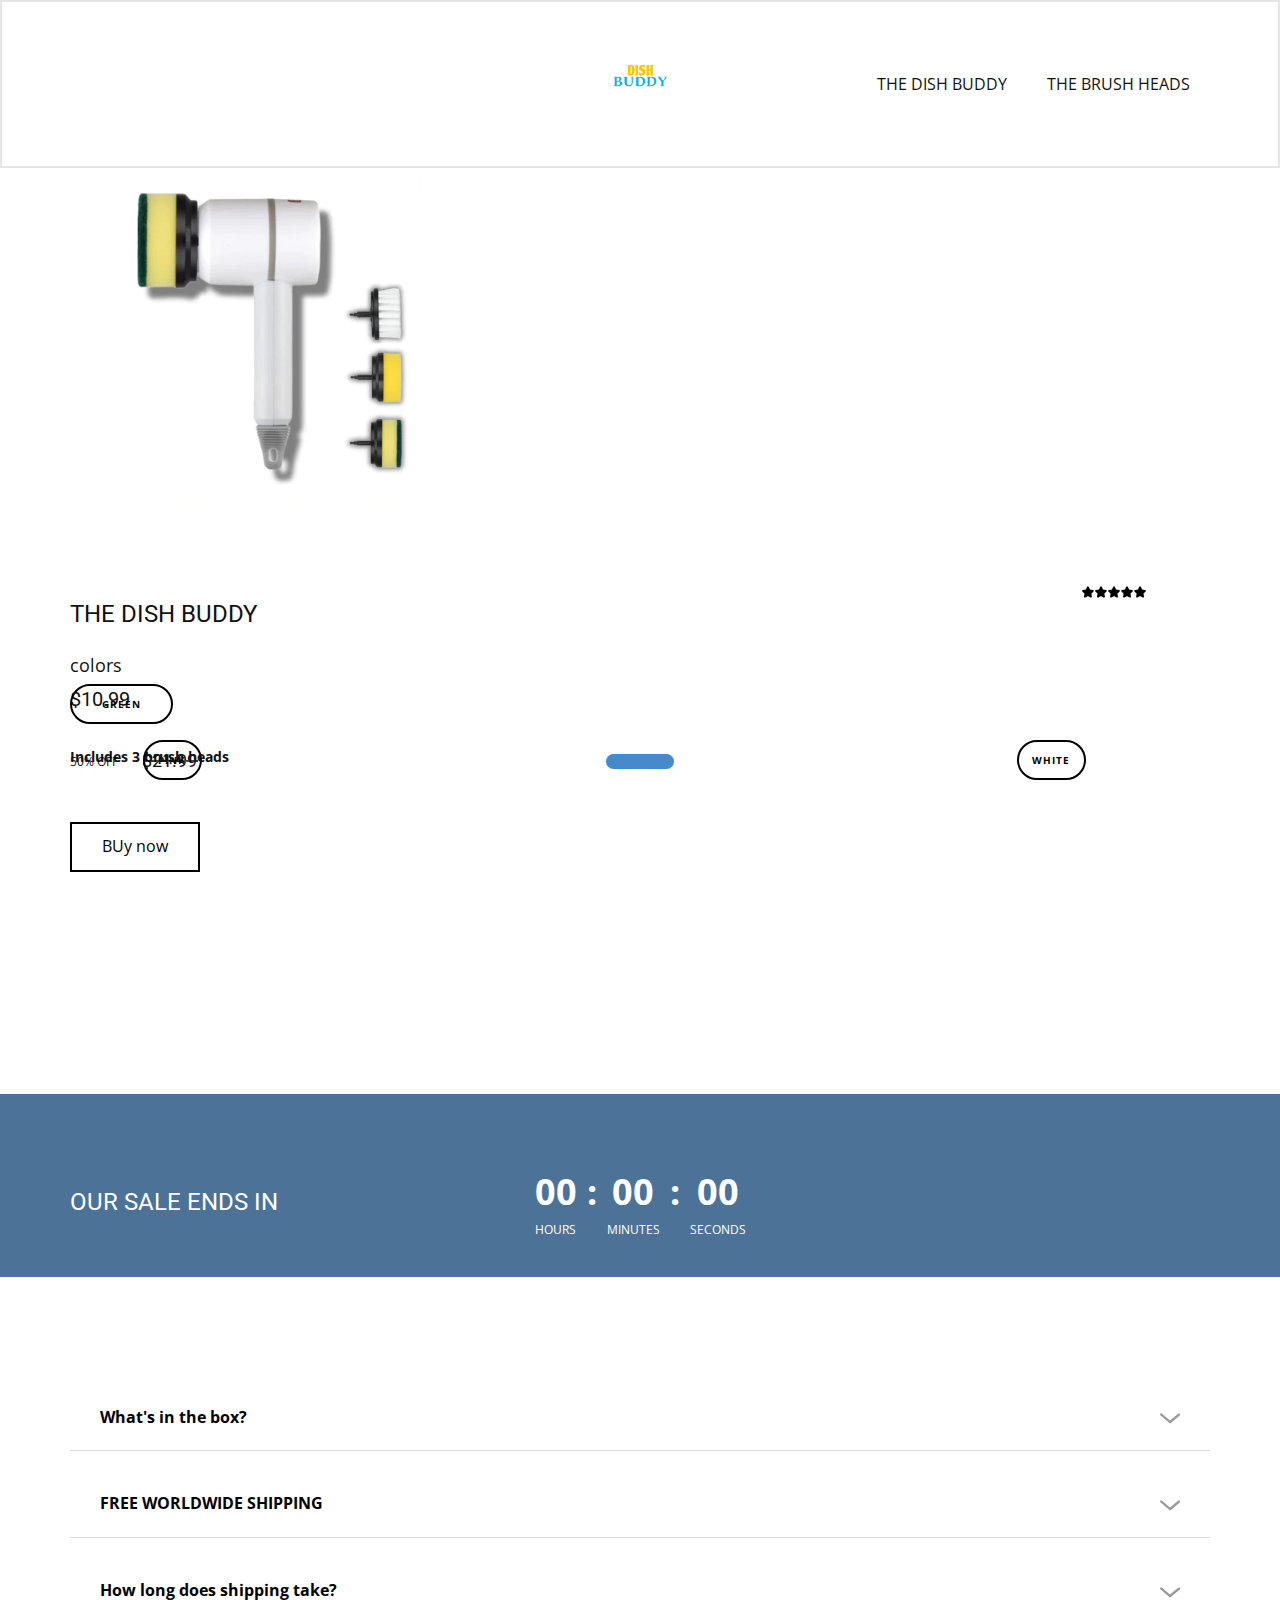
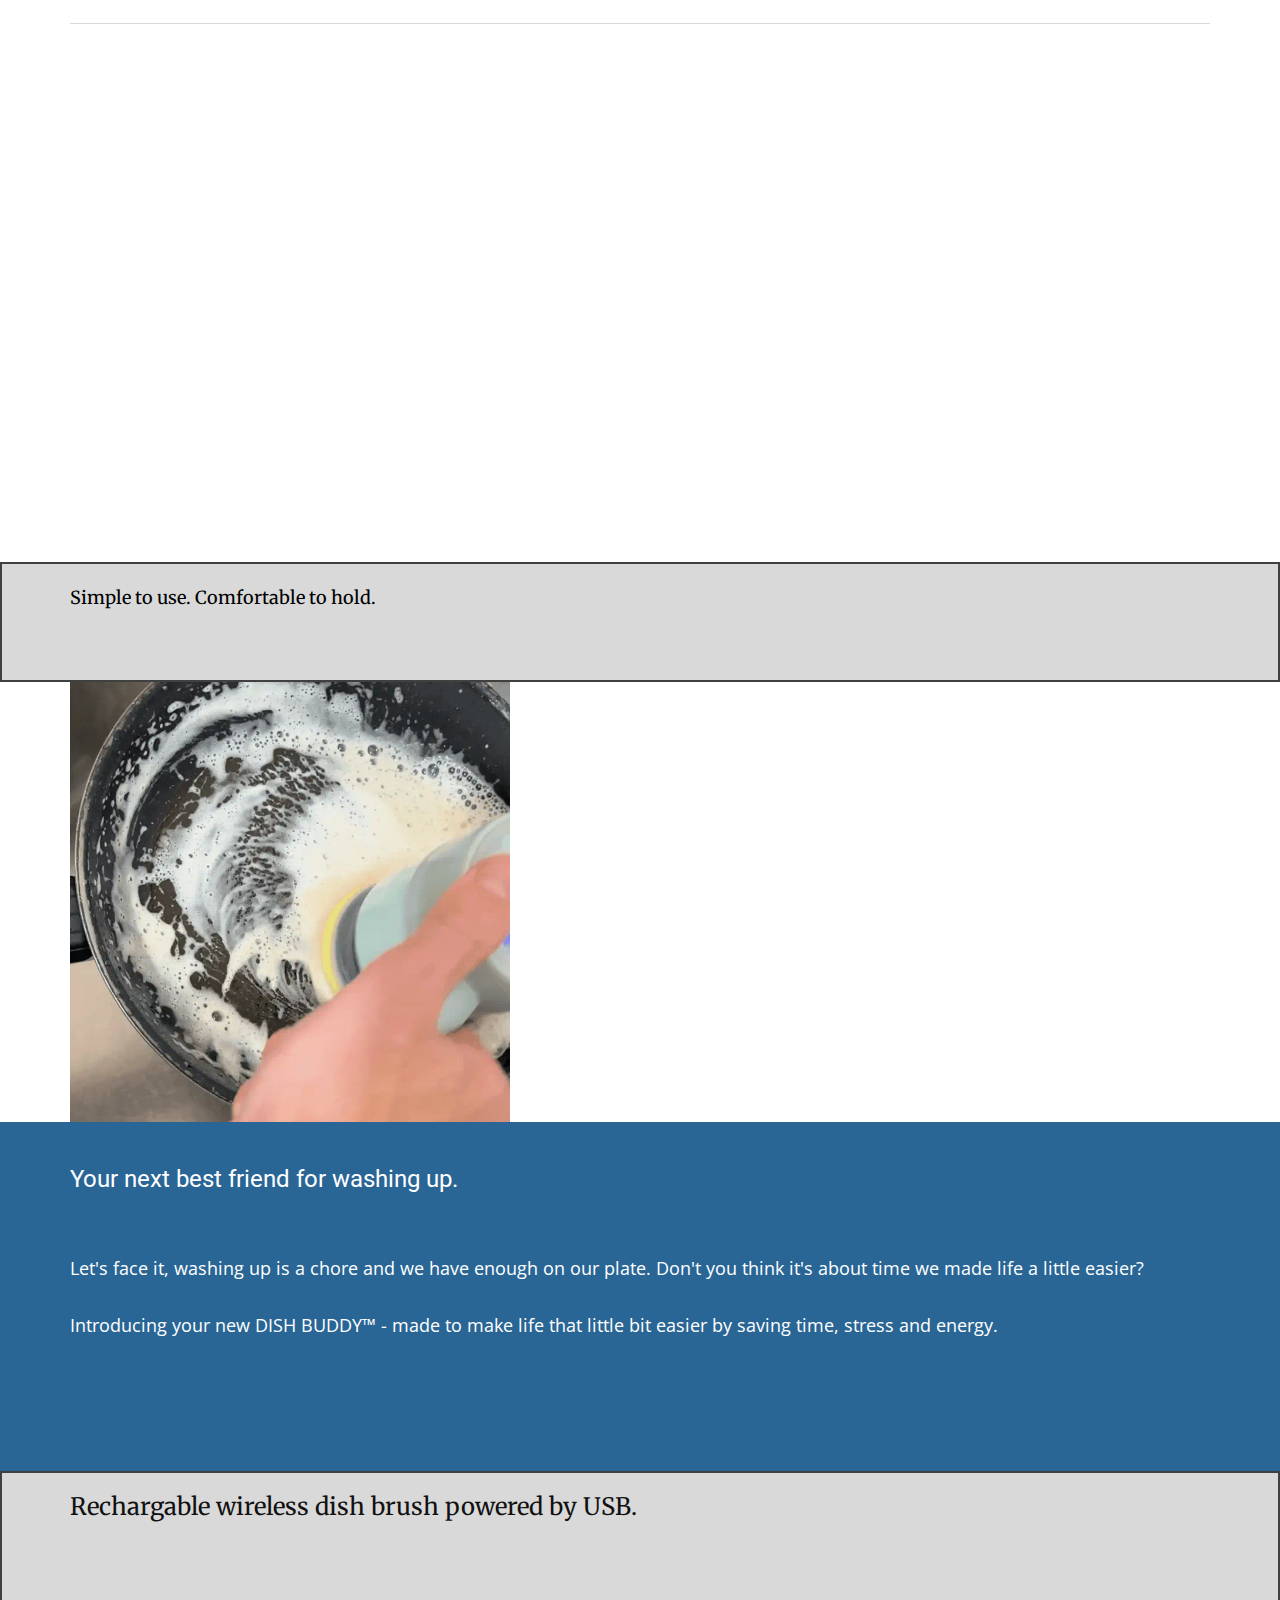
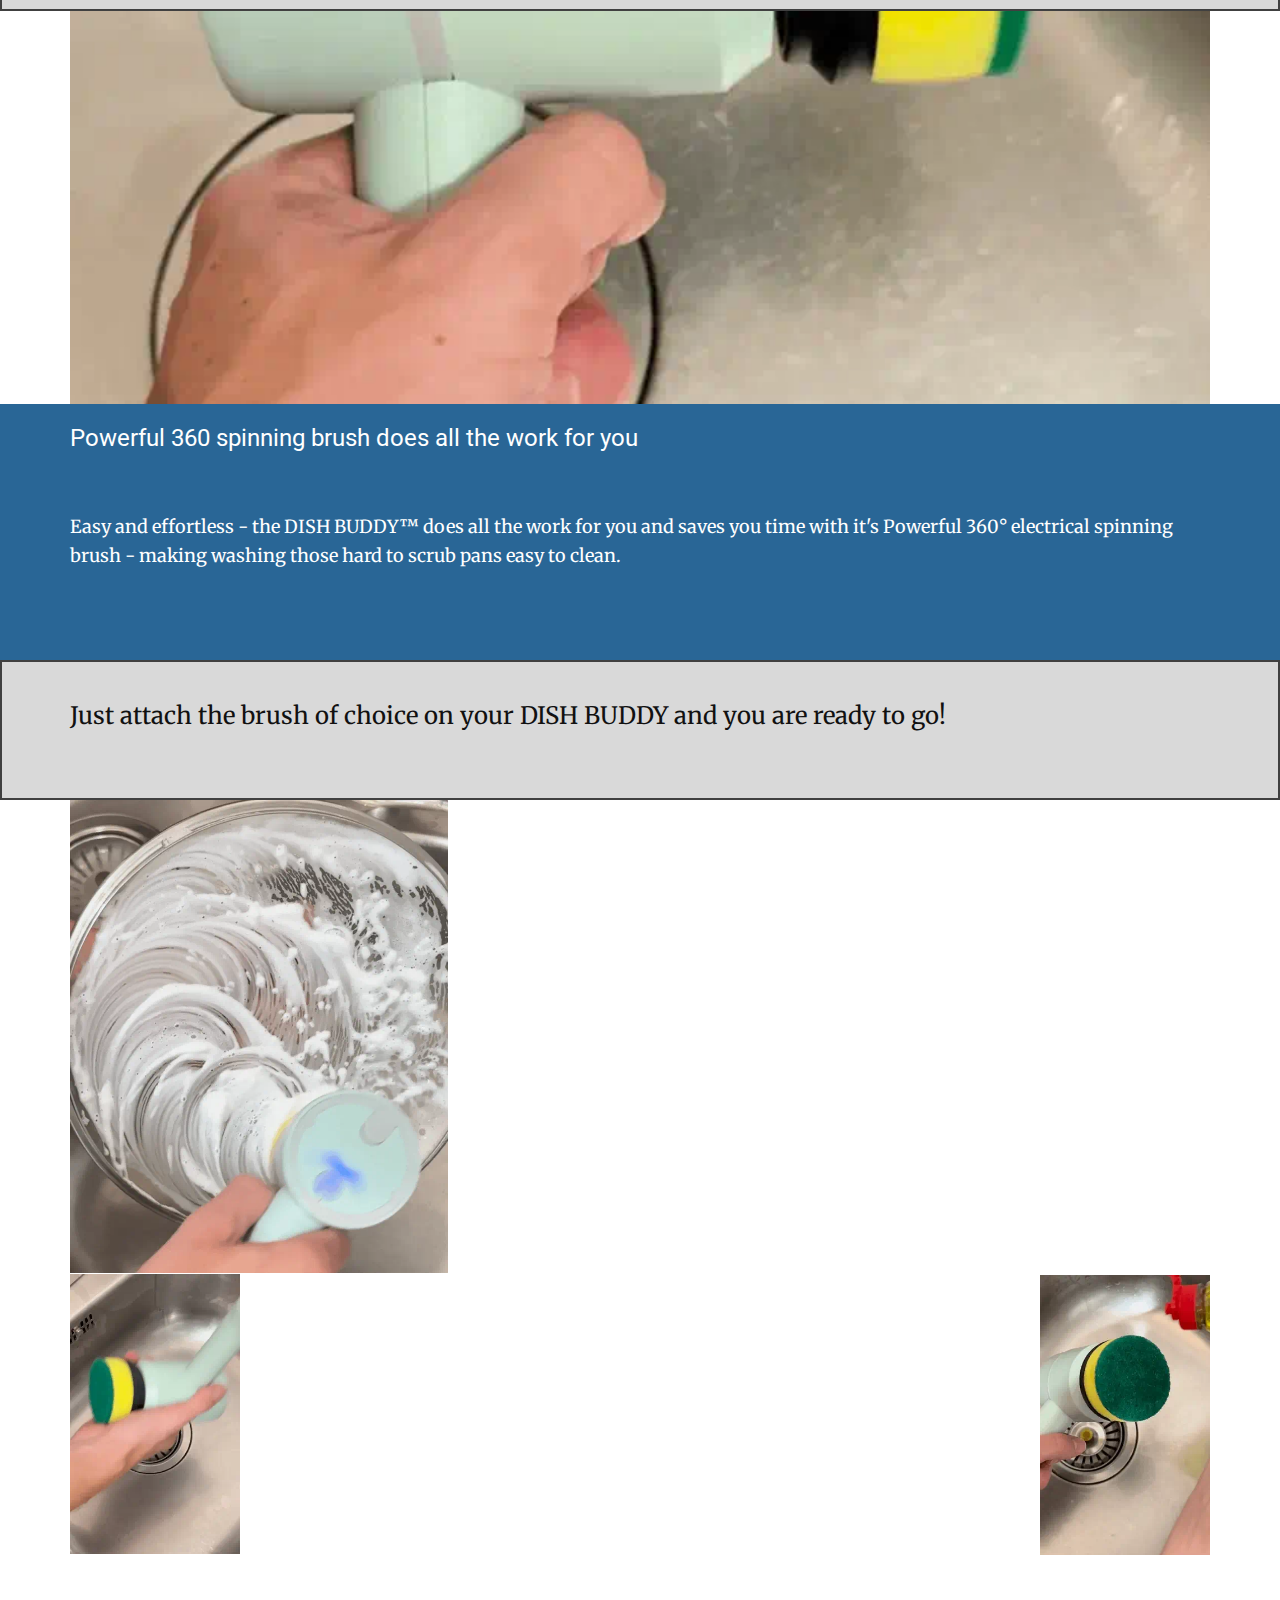
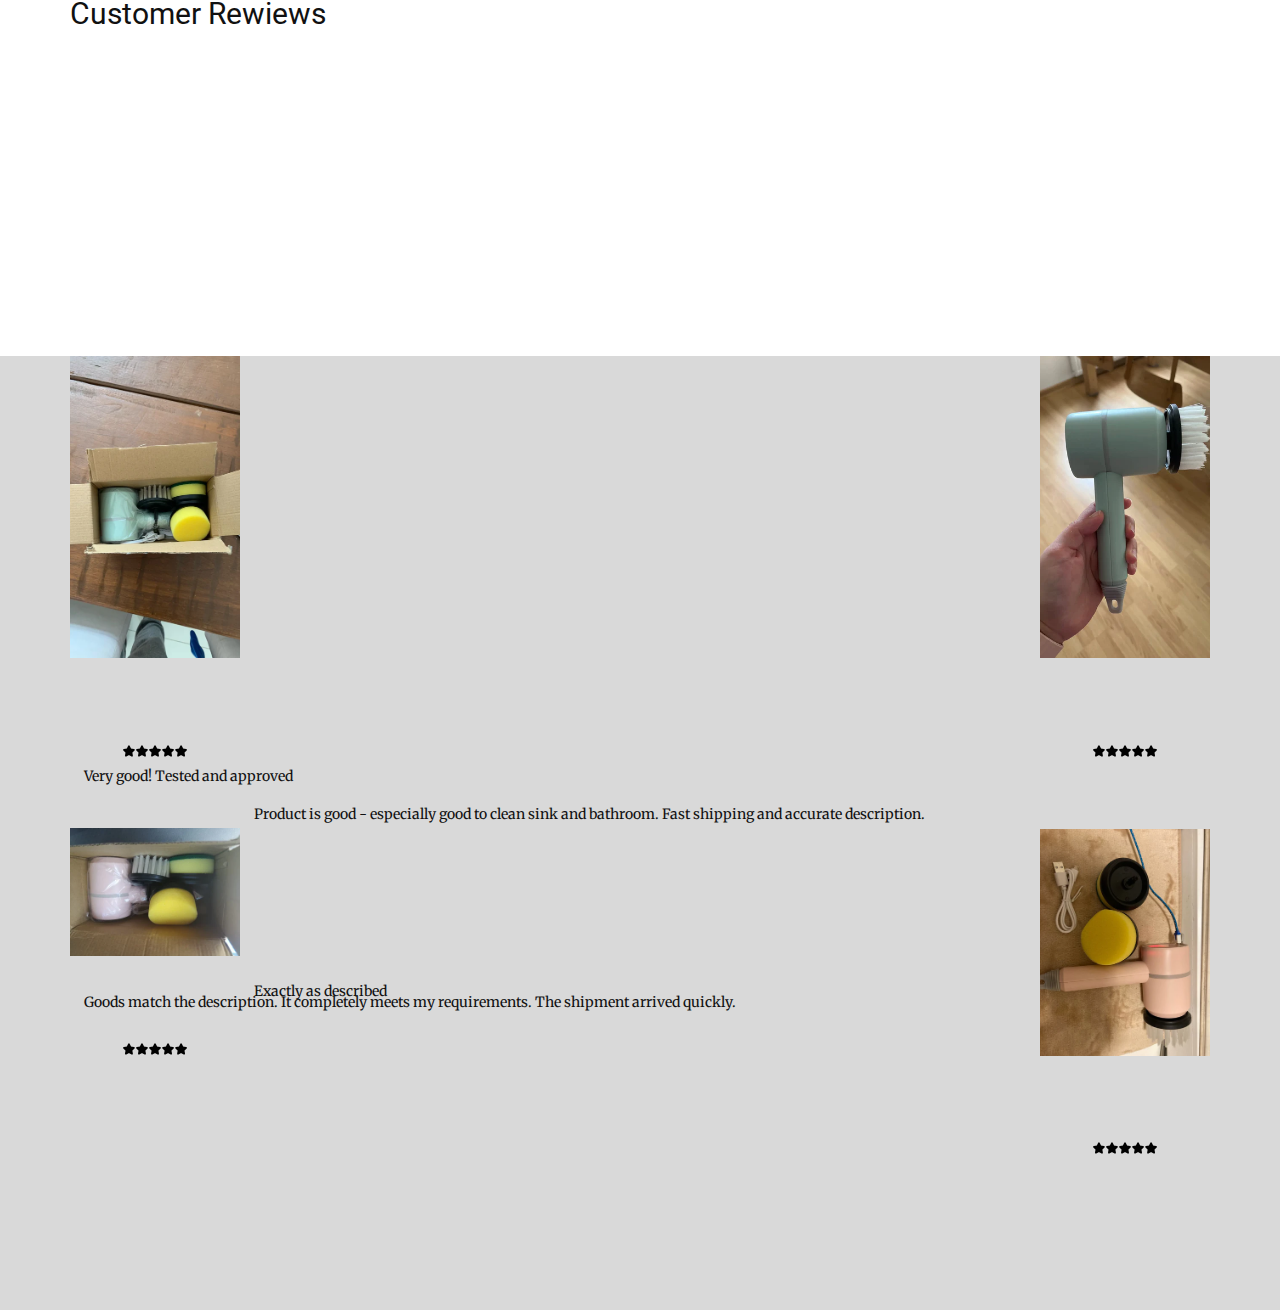
<file: Dish-buddy-white.html>
<!DOCTYPE html>
<html style="font-size: 16px;" lang="en"><head>
    <meta name="viewport" content="width=device-width, initial-scale=1.0">
    <meta charset="utf-8">
    <meta name="keywords" content="">
    <meta name="description" content="">
    <title>Dish buddy white</title>
    <link rel="stylesheet" href="nicepage.css" media="screen">
<link rel="stylesheet" href="Dish-buddy-white.css" media="screen">
    <script class="u-script" type="text/javascript" src="jquery.js" defer=""></script>
    <script class="u-script" type="text/javascript" src="nicepage.js" defer=""></script>
    <meta name="generator" content="Nicepage 5.13.1, nicepage.com">
    <link id="u-theme-google-font" rel="stylesheet" href="https://fonts.googleapis.com/css?family=Roboto:100,100i,300,300i,400,400i,500,500i,700,700i,900,900i|Open+Sans:300,300i,400,400i,500,500i,600,600i,700,700i,800,800i">
    <link id="u-page-google-font" rel="stylesheet" href="https://fonts.googleapis.com/css?family=Merriweather:300,300i,400,400i,700,700i,900,900i">
    
    
    
    
    
    
    
    
    
    
    
    
    
    
    
    
    
    <script type="application/ld+json">{
		"@context": "http://schema.org",
		"@type": "Organization",
		"name": "Shipping and Payment"
}</script>
    <meta name="theme-color" content="#478ac9">
    <meta property="og:title" content="Dish buddy white">
    <meta property="og:description" content="">
    <meta property="og:type" content="website">
  <meta data-intl-tel-input-cdn-path="intlTelInput/"></head>
  <body class="u-body u-xl-mode" data-lang="en"><header class="u-border-2 u-border-grey-10 u-clearfix u-header u-white u-header" id="sec-b4d5"><div class="u-clearfix u-sheet u-valign-middle-md u-valign-middle-sm u-sheet-1">
        <img class="u-image u-image-default u-preserve-proportions u-image-1" src="images/unnamed1.jpg" alt="" data-image-width="512" data-image-height="512">
        <nav class="u-menu u-menu-one-level u-menu-open-right u-offcanvas u-menu-1">
          <div class="menu-collapse">
            <a class="u-button-style u-nav-link" href="#">
              <svg class="u-svg-link" viewBox="0 0 24 24"><use xmlns:xlink="http://www.w3.org/1999/xlink" xlink:href="#svg-45f9"></use></svg>
              <svg class="u-svg-content" version="1.1" id="svg-45f9" viewBox="0 0 16 16" x="0px" y="0px" xmlns:xlink="http://www.w3.org/1999/xlink" xmlns="http://www.w3.org/2000/svg"><g><rect y="1" width="16" height="2"></rect><rect y="7" width="16" height="2"></rect><rect y="13" width="16" height="2"></rect>
</g></svg>
            </a>
          </div>
          <div class="u-custom-menu u-nav-container">
            <ul class="u-nav u-unstyled"><li class="u-nav-item"><a class="u-button-style u-nav-link" href="THE-DISH-BUDDY.html">THE DISH BUDDY</a>
</li><li class="u-nav-item"><a class="u-button-style u-nav-link" href="THE-BRUSH-HEADS.html">THE BRUSH HEADS</a>
</li></ul>
          </div>
          <div class="u-custom-menu u-nav-container-collapse">
            <div class="u-container-style u-inner-container-layout u-opacity u-opacity-95 u-sidenav u-white">
              <div class="u-inner-container-layout u-sidenav-overflow">
                <div class="u-menu-close"></div>
                <ul class="u-align-center u-nav u-popupmenu-items u-spacing-4 u-unstyled u-nav-2"><li class="u-nav-item"><a class="u-button-style u-nav-link" href="THE-DISH-BUDDY.html" style="padding-top: 16px; padding-bottom: 16px;">THE DISH BUDDY</a>
</li><li class="u-nav-item"><a class="u-button-style u-nav-link" href="THE-BRUSH-HEADS.html" style="padding-top: 16px; padding-bottom: 16px;">THE BRUSH HEADS</a>
</li></ul>
                <img class="u-image u-image-contain u-image-default u-preserve-proportions u-image-2" src="images/unnamed1.jpg" alt="" data-image-width="512" data-image-height="512">
              </div>
            </div>
            <div class="u-black u-menu-overlay u-opacity u-opacity-70"></div>
          </div>
        </nav>
      </div></header>
    <section class="u-clearfix u-section-1" id="sec-2413">
      <div class="u-clearfix u-sheet u-sheet-1">
        <img class="u-expanded-width-xs u-image u-image-contain u-image-default u-preserve-proportions u-image-1" src="images/24_93d3f18e-104c-4644-96ef-0b6c58c96b6c.webp" alt="" data-image-width="600" data-image-height="595">
      </div>
    </section>
    <section class="u-clearfix u-section-2" id="sec-7bb3">
      <div class="u-clearfix u-sheet u-sheet-1">
        <h2 class="u-text u-text-default-xs u-text-1">THE DISH BUDDY</h2>
        <h5 class="u-text u-text-default-xs u-text-2">$10.99&nbsp;&nbsp;</h5>
        <h6 class="u-text u-text-default-xs u-text-3">$21.99</h6>
        <div class="u-palette-1-base u-radius-10 u-shape u-shape-round u-shape-1"></div>
        <p class="u-text u-text-default-xs u-text-4">50% OFF </p>
        <div class="u-border-2 u-border-grey-dark-1 u-line u-line-horizontal u-line-1"></div>
        <a href="checkout dbw.html" class="u-border-2 u-border-black u-btn u-button-style u-hover-black u-none u-text-black u-text-hover-white u-btn-1">BUy now</a><span class="u-file-icon u-icon u-icon-1"><img src="images/992001.png" alt=""></span>
        <a href="THE-DISH-BUDDY.html" class="u-border-2 u-border-black u-border-hover-black u-btn u-btn-round u-button-style u-hover-black u-none u-radius-50 u-btn-2">gREEN</a>
        <p class="u-text u-text-default-xs u-text-5">colors</p>
        <a href="Dish-Buddy-pink.html" class="u-border-2 u-border-black u-border-hover-palette-1-base u-btn u-btn-round u-button-style u-hover-black u-none u-radius-50 u-btn-3">pink</a>
        <a href="Dish-buddy-white.html" class="u-border-2 u-border-black u-border-hover-black u-btn u-btn-round u-button-style u-hover-black u-none u-radius-50 u-btn-4">white</a>
        <p class="u-text u-text-default-xs u-text-6">Includes 3 brush heads</p>
      </div>
    </section>
    <section class="u-clearfix u-palette-1-dark-1 u-section-3" id="sec-ca64">
      <div class="u-clearfix u-sheet u-valign-middle-xs u-sheet-1">
        <div class="u-countdown u-countdown-1" data-timer-id="06c9" data-type="to-date" data-target-date="Sun, 10 Dec 2023 11:47:01 GMT" data-for="everyone" data-direction="down" data-time-left="750m" data-target-number="100" data-start-time="Mon Nov 20 2023 19:11:14 GMT-0600 (Central Standard Time)" data-frequency="1s" data-after-count="none" data-redirect-url="https://">
          <div class="u-countdown-wrapper u-spacing-20">
            <div class="u-countdown-item u-countdown-years u-hidden u-spacing-10">
              <div class="u-countdown-counter u-countdown-counter-1"><div class="u-countdown-number">0</div><div class="u-countdown-number u-hidden">0</div></div>
              <div class="u-countdown-label u-countdown-label-1">Years</div>
            </div>
            <div class="u-countdown-separator u-hidden u-countdown-separator-1">:</div>
            <div class="u-countdown-days u-countdown-item u-spacing-10">
              <div class="u-countdown-counter u-countdown-counter-2"><div class="u-countdown-number">1</div><div class="u-countdown-number">4</div><div class="u-countdown-number u-hidden">0</div></div>
              <div class="u-countdown-label u-countdown-label-2">Days</div>
            </div>
            <div class="u-countdown-separator u-countdown-separator-2">:</div>
            <div class="u-countdown-hours u-countdown-item u-spacing-10">
              <div class="u-countdown-counter u-countdown-counter-3"><div class="u-countdown-number">1</div><div class="u-countdown-number">6</div></div>
              <div class="u-countdown-label u-countdown-label-3">Hours</div>
            </div>
            <div class="u-countdown-separator u-countdown-separator-3">:</div>
            <div class="u-countdown-item u-countdown-minutes u-spacing-10">
              <div class="u-countdown-counter u-countdown-counter-4"><div class="u-countdown-number">1</div><div class="u-countdown-number">6</div></div>
              <div class="u-countdown-label u-countdown-label-4">Minutes</div>
            </div>
            <div class="u-countdown-separator u-countdown-separator-4">:</div>
            <div class="u-countdown-item u-countdown-seconds u-spacing-10">
              <div class="u-countdown-counter u-countdown-counter-5"><div class="u-countdown-number">2</div><div class="u-countdown-number">4</div></div>
              <div class="u-countdown-label u-countdown-label-5">Seconds</div>
            </div>
            <div class="u-countdown-separator u-hidden u-countdown-separator-5">:</div>
            <div class="u-countdown-item u-countdown-numbers u-hidden u-spacing-10">
              <div class="u-countdown-counter u-countdown-counter-6"><div class="u-countdown-number">0</div><div class="u-countdown-number">0</div></div>
              <div class="u-countdown-label u-countdown-label-6">Items</div>
            </div>
          </div>
          <div class="u-countdown-message u-hidden">
            <p>Sorry, the time is up.</p>
          </div>
        </div>
        <h4 class="u-text u-text-default-xs u-text-1">OUR SALE ENDS IN</h4>
      </div>
    </section>
    <section class="u-align-center u-clearfix u-section-4" id="sec-c353">
      <div class="u-clearfix u-sheet u-valign-middle-lg u-valign-middle-md u-valign-middle-sm u-valign-middle-xl u-sheet-1">
        <div class="u-accordion u-collapsed-by-default u-expanded-width-xs u-faq u-spacing-20 u-accordion-1">
          <div class="u-accordion-item">
            <a class="u-accordion-link u-border-1 u-border-active-grey-75 u-border-grey-15 u-border-hover-grey-75 u-border-no-left u-border-no-right u-border-no-top u-button-style u-text-black u-accordion-link-1" id="link-accordion-6327" aria-controls="accordion-6327" aria-selected="false">
              <span class="u-accordion-link-text">What's in the box?</span><span class="u-accordion-link-icon u-icon u-text-black u-icon-1"><svg class="u-svg-link" preserveAspectRatio="xMidYMin slice" viewBox="0 0 16 16" style=""><use xmlns:xlink="http://www.w3.org/1999/xlink" xlink:href="#svg-8021"></use></svg><svg class="u-svg-content" viewBox="0 0 16 16" x="0px" y="0px" id="svg-8021" style=""><path d="M8,10.7L1.6,5.3c-0.4-0.4-1-0.4-1.3,0c-0.4,0.4-0.4,0.9,0,1.3l7.2,6.1c0.1,0.1,0.4,0.2,0.6,0.2s0.4-0.1,0.6-0.2l7.1-6
	c0.4-0.4,0.4-0.9,0-1.3c-0.4-0.4-1-0.4-1.3,0L8,10.7z"></path></svg></span>
            </a>
            <div class="u-accordion-pane u-container-style u-accordion-pane-1" id="accordion-6327" aria-labelledby="link-accordion-6327">
              <div class="u-container-layout u-container-layout-1">
                <div class="fr-view u-clearfix u-rich-text u-text">
                  <ol id="isPasted" style="box-sizing: inherit; list-style-position: inside; padding-left: 2rem; margin-top: 0px; color: rgba(18, 18, 18, 0.75); font-family: &quot;DM Sans&quot;, sans-serif; font-size: 16px; font-style: normal; font-variant-ligatures: normal; font-variant-caps: normal; font-weight: 500; letter-spacing: 0.6px; orphans: 2; text-align: start; text-indent: 0px; text-transform: none; widows: 2; word-spacing: 0px; -webkit-text-stroke-width: 0px; white-space: normal; background-color: rgb(255, 255, 255); text-decoration-thickness: initial; text-decoration-style: initial; text-decoration-color: initial;">
                    <li style="box-sizing: inherit; list-style: inherit;">The DISH BUDDY™</li>
                    <li style="box-sizing: inherit; list-style: inherit;">Sponge brush head</li>
                    <li style="box-sizing: inherit; list-style: inherit;">Scouring brush head</li>
                    <li style="box-sizing: inherit; list-style: inherit;">Nylon bristle brush head</li>
                    <li style="box-sizing: inherit; list-style: inherit; margin-bottom: 0px;">USB charging cable</li>
                  </ol>
                  <p>
                    <span style="font-weight: 700;">The nylon brush: is great for cleaning ceramic tiles</span>
                  </p>
                  <p>
                    <span style="font-weight: 700;">The scouring brush: is perfect for stubborn stains</span>
                  </p>
                  <p>
                    <span style="font-weight: 700;">The sponge brush: is the best for items that are more fragile like ceramic glass</span>
                  </p>
                  <p>The 3 brush heads included in your order can tackle ALL of your cleaning needs.</p>
                </div>
              </div>
            </div>
          </div>
          <div class="u-accordion-item">
            <a class="u-accordion-link u-border-1 u-border-active-grey-75 u-border-grey-15 u-border-hover-grey-75 u-border-no-left u-border-no-right u-border-no-top u-button-style u-text-black u-accordion-link-2" id="link-accordion-4aab" aria-controls="accordion-4aab" aria-selected="false">
              <span class="u-accordion-link-text">FREE WORLDWIDE SHIPPING</span><span class="u-accordion-link-icon u-icon u-text-black u-icon-2"><svg class="u-svg-link" preserveAspectRatio="xMidYMin slice" viewBox="0 0 16 16" style=""><use xmlns:xlink="http://www.w3.org/1999/xlink" xlink:href="#svg-3470"></use></svg><svg class="u-svg-content" viewBox="0 0 16 16" x="0px" y="0px" id="svg-3470" style=""><path d="M8,10.7L1.6,5.3c-0.4-0.4-1-0.4-1.3,0c-0.4,0.4-0.4,0.9,0,1.3l7.2,6.1c0.1,0.1,0.4,0.2,0.6,0.2s0.4-0.1,0.6-0.2l7.1-6
	c0.4-0.4,0.4-0.9,0-1.3c-0.4-0.4-1-0.4-1.3,0L8,10.7z"></path></svg></span>
            </a>
            <div class="u-accordion-pane u-container-style u-accordion-pane-2" id="accordion-4aab" aria-labelledby="link-accordion-4aab">
              <div class="u-container-layout u-container-layout-2">
                <div class="fr-view u-clearfix u-rich-text u-text">
                  <p id="isPasted">
                    <span style="font-weight: 700;">You read it right! We proudly offer FREE worldwide shipping for all our DISH BUDDY™ customers.</span>
                  </p>
                </div>
              </div>
            </div>
          </div>
          <div class="u-accordion-item">
            <a class="u-accordion-link u-border-1 u-border-active-grey-75 u-border-grey-15 u-border-hover-grey-75 u-border-no-left u-border-no-right u-border-no-top u-button-style u-text-black u-accordion-link-3" id="link-accordion-eb1f" aria-controls="accordion-eb1f" aria-selected="false">
              <span class="u-accordion-link-text">How long does shipping take?</span><span class="u-accordion-link-icon u-icon u-text-black u-icon-3"><svg class="u-svg-link" preserveAspectRatio="xMidYMin slice" viewBox="0 0 16 16" style=""><use xmlns:xlink="http://www.w3.org/1999/xlink" xlink:href="#svg-e07d"></use></svg><svg class="u-svg-content" viewBox="0 0 16 16" x="0px" y="0px" id="svg-e07d" style=""><path d="M8,10.7L1.6,5.3c-0.4-0.4-1-0.4-1.3,0c-0.4,0.4-0.4,0.9,0,1.3l7.2,6.1c0.1,0.1,0.4,0.2,0.6,0.2s0.4-0.1,0.6-0.2l7.1-6
	c0.4-0.4,0.4-0.9,0-1.3c-0.4-0.4-1-0.4-1.3,0L8,10.7z"></path></svg></span>
            </a>
            <div class="u-accordion-pane u-container-style u-accordion-pane-3" id="accordion-eb1f" aria-labelledby="link-accordion-eb1f">
              <div class="u-container-layout u-container-layout-3">
                <div class="fr-view u-clearfix u-rich-text u-text">
                  <p>shipping times vary on the destination, most orders are delivered between 2-5 business days.</p>
                </div>
              </div>
            </div>
          </div>
        </div>
      </div>
    </section>
    <section class="u-clearfix u-section-5" id="sec-699c">
      <div class="u-clearfix u-sheet u-sheet-1"></div>
    </section>
    <section class="u-border-2 u-border-grey-75 u-clearfix u-grey-15 u-section-6" id="sec-354c">
      <div class="u-clearfix u-sheet u-valign-middle-xs u-sheet-1">
        <p class="u-align-center-xs u-custom-font u-font-merriweather u-text u-text-black u-text-default-xs u-text-1">Simple to use. Comfortable to hold.</p>
      </div>
    </section>
    <section class="u-clearfix u-section-7" id="sec-b3c7">
      <div class="u-clearfix u-sheet u-sheet-1">
        <img class="u-absolute-hcenter-xs u-expanded u-image u-image-default u-preserve-proportions u-image-1" src="images/Untitled_design_1.webp" alt="" data-image-width="750" data-image-height="938">
      </div>
    </section>
    <section class="u-clearfix u-custom-color-2 u-section-8" id="sec-fbc1">
      <div class="u-clearfix u-sheet u-sheet-1">
        <h4 class="u-align-center-xs u-text u-text-default-xs u-text-1">Your next best friend for washing up.</h4>
        <p class="u-align-center-xs u-text u-text-default-xs u-text-2"> Let's face it, washing up is a chore and we have enough on our plate. Don't you think it's about time we made life a little easier?<br>
          <br>Introducing your new DISH BUDDY™ - made to make life that little bit easier by saving time, stress and energy.
        </p>
      </div>
    </section>
    <section class="u-border-2 u-border-grey-75 u-clearfix u-grey-15 u-section-9" id="sec-1a7e">
      <div class="u-clearfix u-sheet u-valign-middle-xs u-sheet-1">
        <h4 class="u-align-center-xs u-custom-font u-font-merriweather u-text u-text-default-xs u-text-1">Rechargable wireless dish brush powered by USB.</h4>
      </div>
    </section>
    <section class="u-clearfix u-section-10" id="sec-7c23">
      <div class="u-clearfix u-sheet u-sheet-1">
        <img class="u-absolute-hcenter-xs u-expanded u-image u-image-default" src="images/Baguette_Buddy.webp" alt="" data-image-width="750" data-image-height="938">
      </div>
    </section>
    <section class="u-clearfix u-custom-color-2 u-section-11" id="sec-434d">
      <div class="u-clearfix u-sheet u-sheet-1">
        <h4 class="u-align-center-xs u-text u-text-default-xs u-text-1">Powerful 360 spinning brush does all the work for you</h4>
        <p class="u-align-center-xs u-custom-font u-font-merriweather u-text u-text-default-xs u-text-2"> Easy and effortless - the DISH BUDDY™ does all the work for you and saves you time with it's Powerful 360° electrical spinning brush - making washing those hard to scrub pans easy to clean.</p>
      </div>
    </section>
    <section class="u-border-2 u-border-grey-75 u-clearfix u-grey-15 u-section-12" id="carousel_7f51">
      <div class="u-clearfix u-sheet u-valign-middle-xs u-sheet-1">
        <h4 class="u-align-center-xs u-custom-font u-font-merriweather u-text u-text-default-xs u-text-1">Just attach the brush of choice on your DISH BUDDY and you are ready to go!</h4>
      </div>
    </section>
    <section class="u-clearfix u-section-13" id="sec-9fcb">
      <div class="u-clearfix u-sheet u-sheet-1">
        <img class="u-absolute-hcenter-xs u-expanded-height-xs u-image u-image-default u-image-1" src="images/Baguette_Buddy_3.webp" alt="" data-image-width="750" data-image-height="938">
      </div>
    </section>
    <section class="u-clearfix u-section-14" id="sec-5d22">
      <div class="u-clearfix u-sheet u-valign-middle-xs u-sheet-1">
        <img class="u-image u-image-default u-image-1" src="images/Baguette_Buddy_9.webp" alt="" data-image-width="400" data-image-height="500">
        <img class="u-image u-image-default u-image-2" src="images/Baguette_Buddy_8.webp" alt="" data-image-width="400" data-image-height="500">
      </div>
    </section>
    <section class="u-clearfix u-section-15" id="sec-797d">
      <div class="u-clearfix u-sheet u-valign-middle-xs u-sheet-1">
        <h4 class="u-text u-text-default-xs u-text-1">Customer Rewiews</h4>
      </div>
    </section>
    <section class="skrollable u-clearfix u-grey-15 u-section-16" id="sec-a882">
      <div class="u-clearfix u-sheet u-sheet-1">
        <img class="u-image u-image-default u-image-1" src="images/A26c7828a745f4c0ea00b235547a6a208n.webp" alt="" data-image-width="400" data-image-height="711">
        <img class="u-image u-image-default u-image-2" src="images/A4c4b8a748fa742a290f05c9cc96715bbe.webp" alt="" data-image-width="400" data-image-height="533">
        <img class="u-image u-image-default u-image-3" src="images/Aac5164ba444f4952b013c576cc690416p.webp" alt="" data-image-width="400" data-image-height="300">
        <img class="u-image u-image-default u-image-4" src="images/A5d459b474daf47f1b08886d52d6ccd54c.webp" alt="" data-image-width="400" data-image-height="533"><span class="u-file-icon u-icon u-icon-1"><img src="images/992001.png" alt=""></span><span class="u-file-icon u-icon u-icon-2"><img src="images/992001.png" alt=""></span><span class="u-file-icon u-icon u-icon-3"><img src="images/992001.png" alt=""></span><span class="u-file-icon u-icon u-icon-4"><img src="images/992001.png" alt=""></span>
        <p class="u-align-center-xs u-custom-font u-font-merriweather u-text u-text-1"> Very good! Tested and approved</p>
        <p class="u-align-center-xs u-custom-font u-font-merriweather u-text u-text-2"> Product is good - especially good to clean sink and bathroom. Fast shipping and accurate description.</p>
        <p class="u-align-center-xs u-custom-font u-font-merriweather u-text u-text-3"> Goods match the description. It completely meets my requirements. The shipment arrived quickly.</p>
        <p class="u-align-center-xs u-custom-font u-font-merriweather u-text u-text-4"> Exactly as described</p>
      </div>
    </section>
    
    
    
</body></html>
</file>
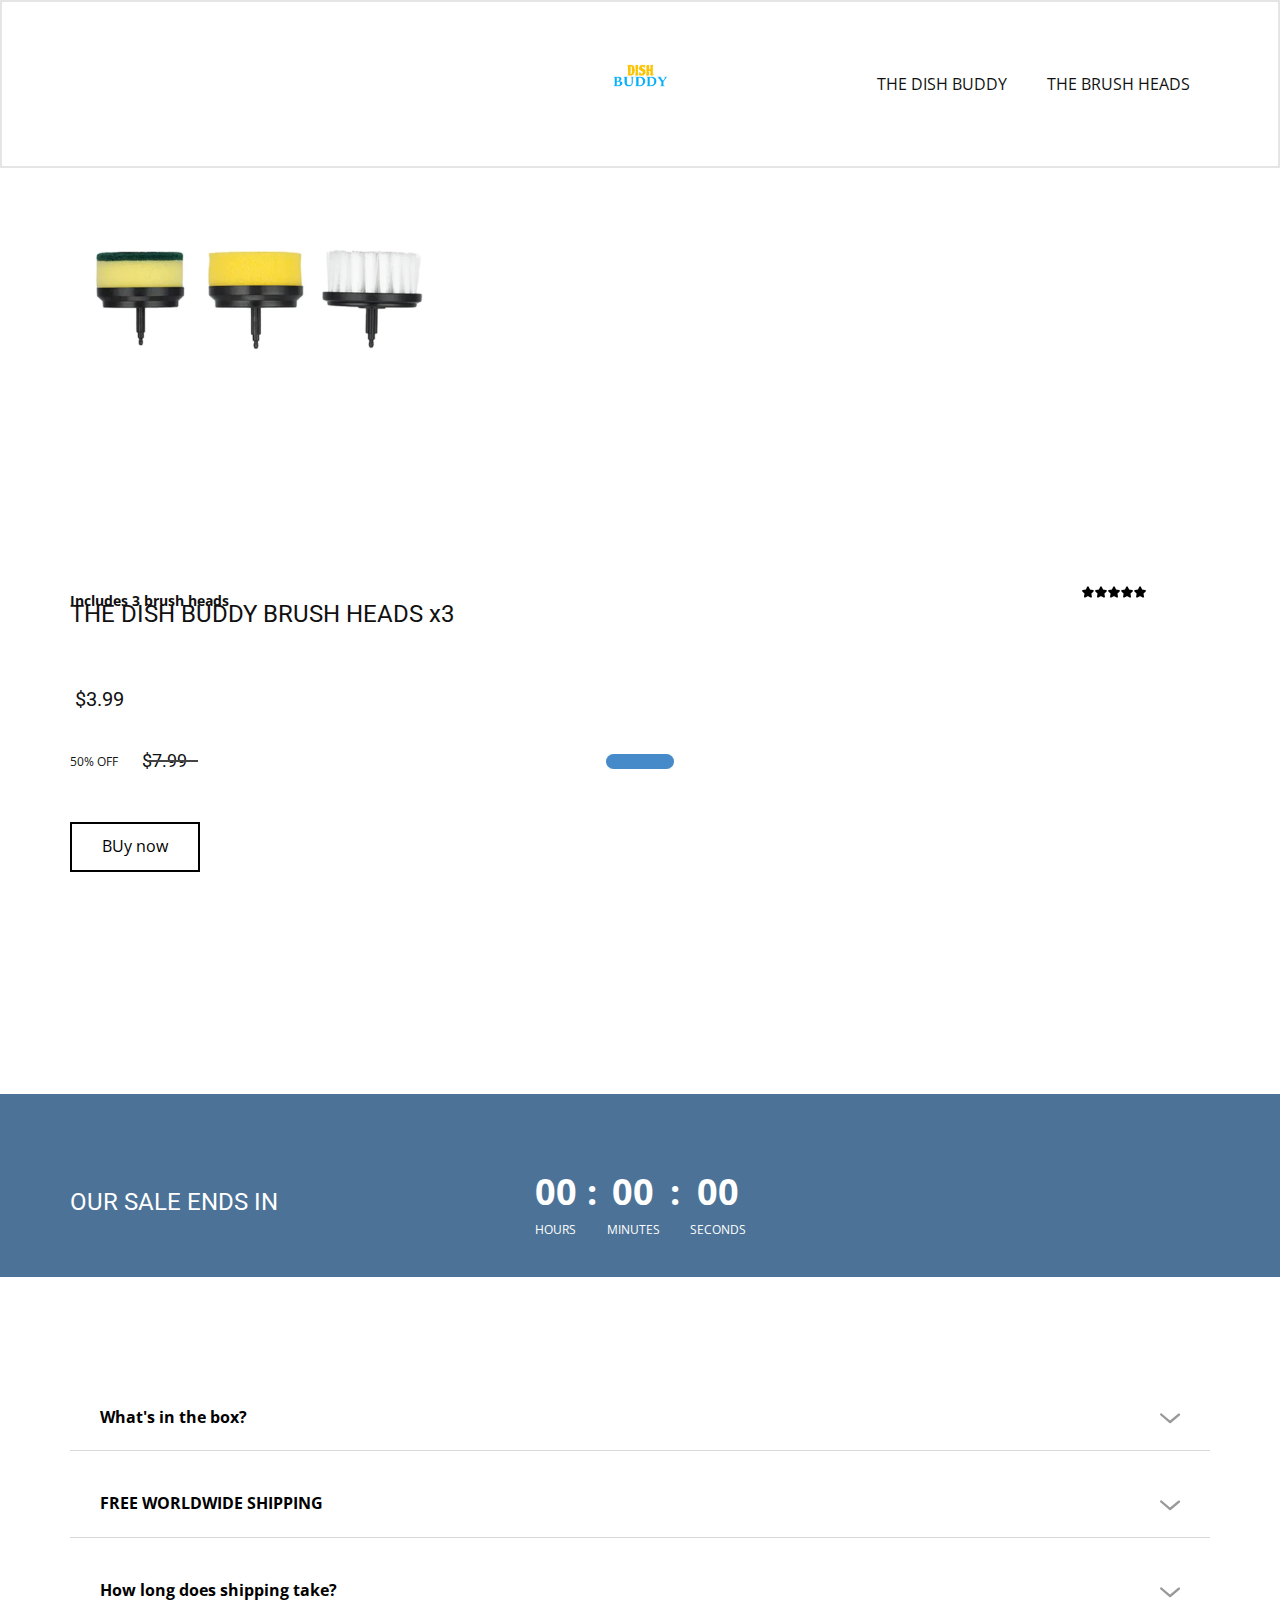
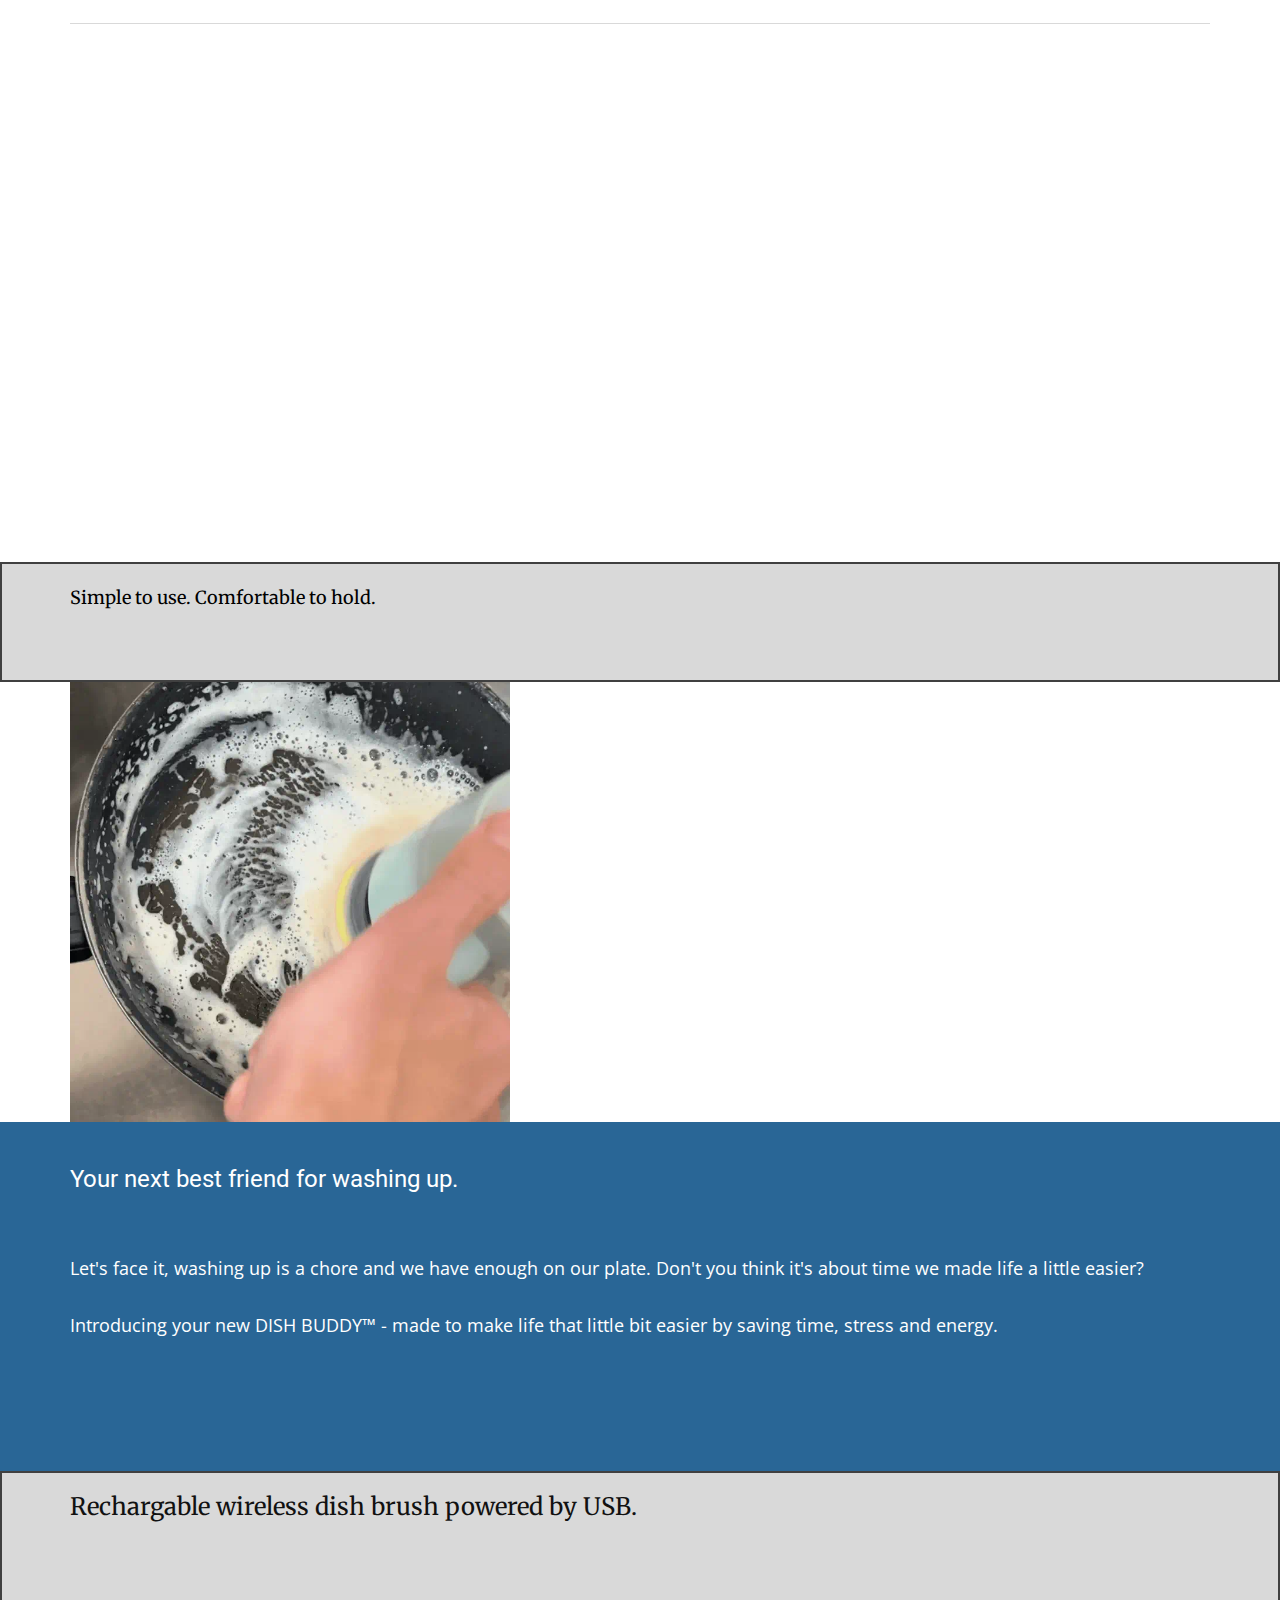
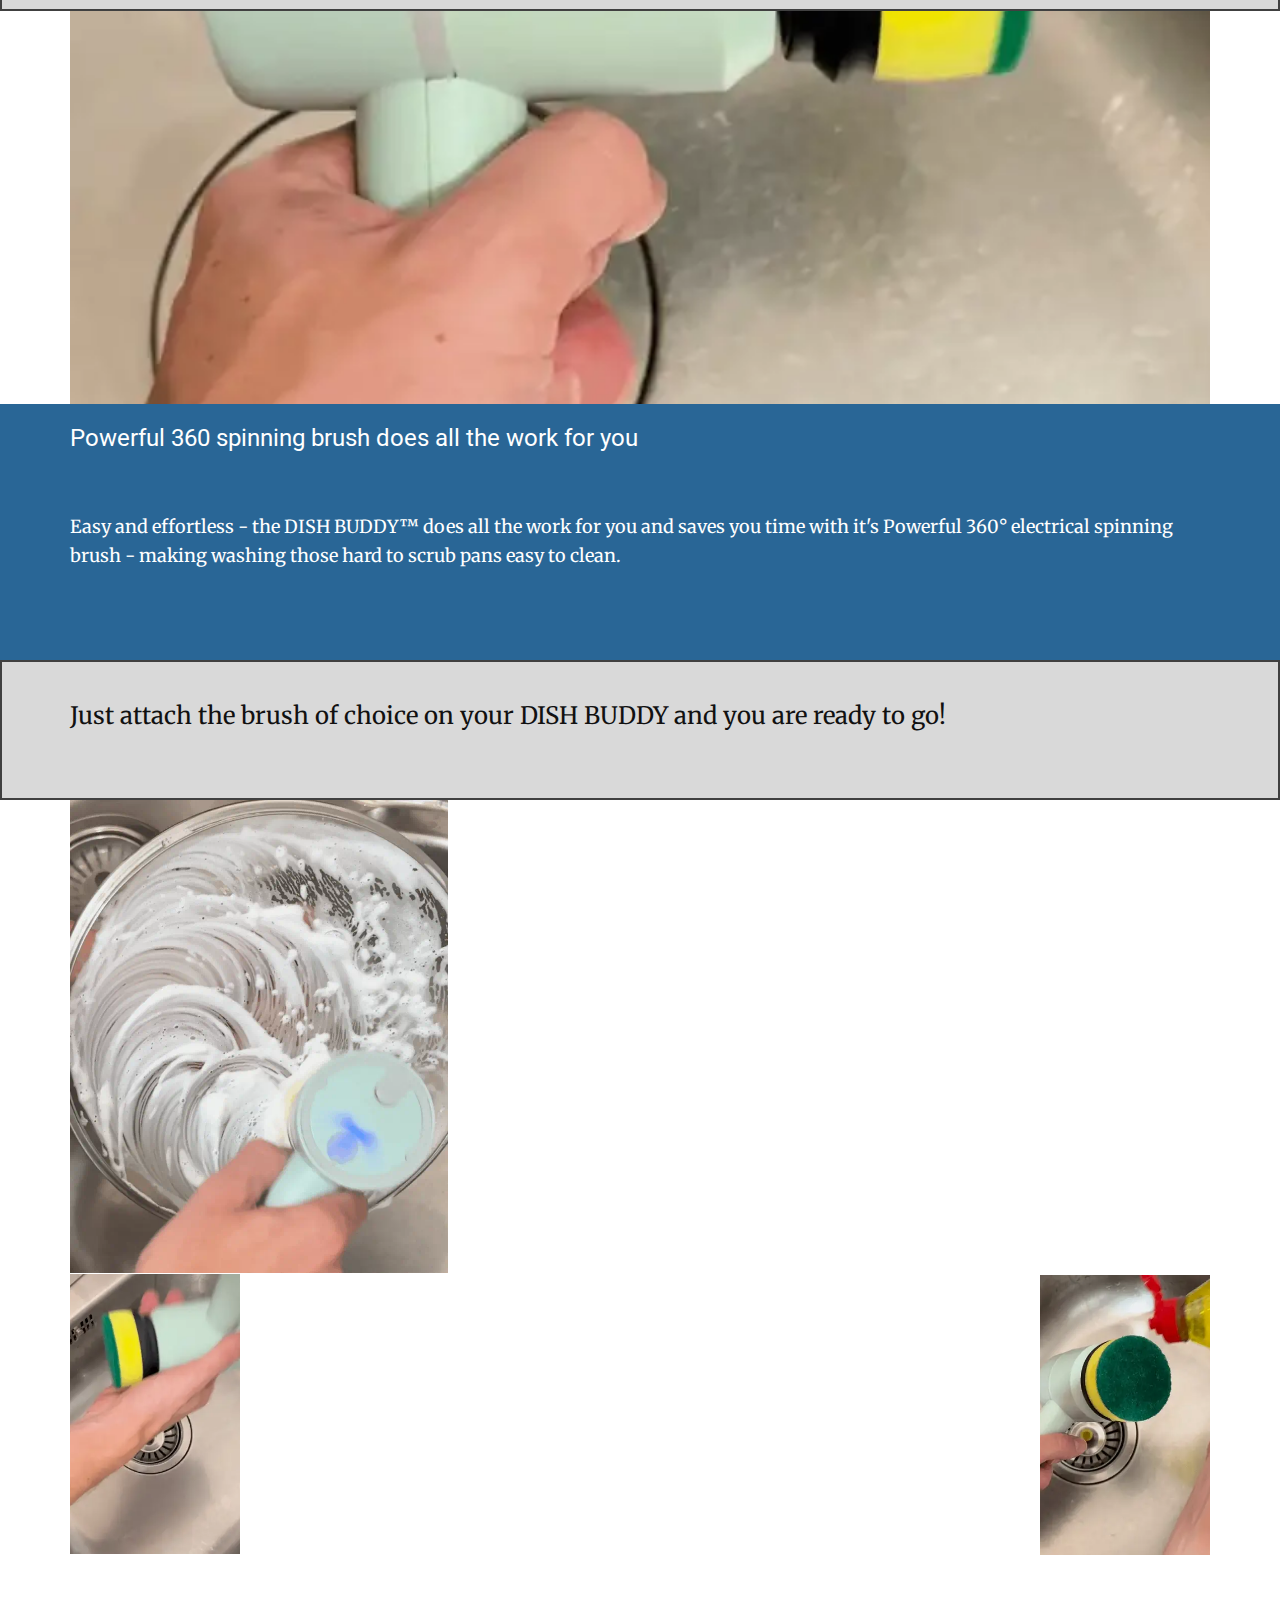
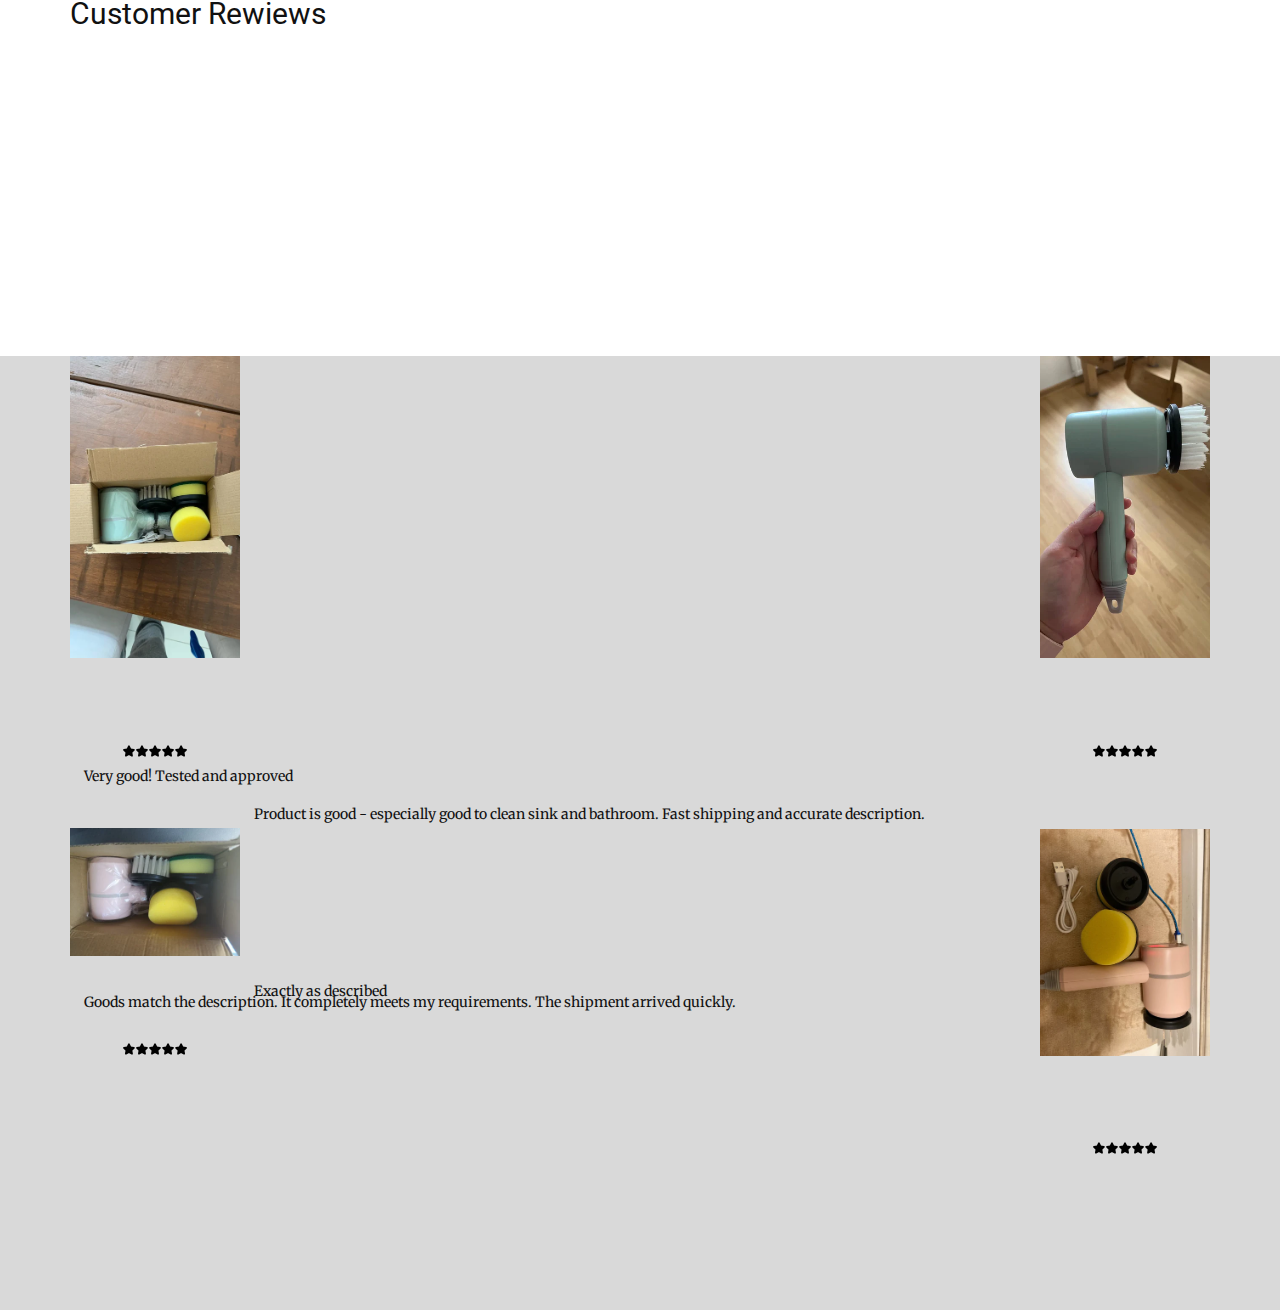
<file: THE-BRUSH-HEADS.html>
<!DOCTYPE html>
<html style="font-size: 16px;" lang="en"><head>
    <meta name="viewport" content="width=device-width, initial-scale=1.0">
    <meta charset="utf-8">
    <meta name="keywords" content="">
    <meta name="description" content="">
    <title>THE BRUSH HEADS</title>
    <link rel="stylesheet" href="nicepage.css" media="screen">
<link rel="stylesheet" href="THE-BRUSH-HEADS.css" media="screen">
    <script class="u-script" type="text/javascript" src="jquery.js" defer=""></script>
    <script class="u-script" type="text/javascript" src="nicepage.js" defer=""></script>
    <meta name="generator" content="Nicepage 5.13.1, nicepage.com">
    <link id="u-theme-google-font" rel="stylesheet" href="https://fonts.googleapis.com/css?family=Roboto:100,100i,300,300i,400,400i,500,500i,700,700i,900,900i|Open+Sans:300,300i,400,400i,500,500i,600,600i,700,700i,800,800i">
    <link id="u-page-google-font" rel="stylesheet" href="https://fonts.googleapis.com/css?family=Merriweather:300,300i,400,400i,700,700i,900,900i">
    
    
    
    
    
    
    
    
    
    
    
    
    
    
    
    
    
    <script type="application/ld+json">{
		"@context": "http://schema.org",
		"@type": "Organization",
		"name": "Shipping and Payment"
}</script>
    <meta name="theme-color" content="#478ac9">
    <meta property="og:title" content="THE BRUSH HEADS">
    <meta property="og:description" content="">
    <meta property="og:type" content="website">
  <meta data-intl-tel-input-cdn-path="intlTelInput/"></head>
  <body class="u-body u-xl-mode" data-lang="en"><header class="u-border-2 u-border-grey-10 u-clearfix u-header u-white u-header" id="sec-b4d5"><div class="u-clearfix u-sheet u-valign-middle-md u-valign-middle-sm u-sheet-1">
        <img class="u-image u-image-default u-preserve-proportions u-image-1" src="images/unnamed1.jpg" alt="" data-image-width="512" data-image-height="512">
        <nav class="u-menu u-menu-one-level u-menu-open-right u-offcanvas u-menu-1">
          <div class="menu-collapse">
            <a class="u-button-style u-nav-link" href="#">
              <svg class="u-svg-link" viewBox="0 0 24 24"><use xmlns:xlink="http://www.w3.org/1999/xlink" xlink:href="#svg-45f9"></use></svg>
              <svg class="u-svg-content" version="1.1" id="svg-45f9" viewBox="0 0 16 16" x="0px" y="0px" xmlns:xlink="http://www.w3.org/1999/xlink" xmlns="http://www.w3.org/2000/svg"><g><rect y="1" width="16" height="2"></rect><rect y="7" width="16" height="2"></rect><rect y="13" width="16" height="2"></rect>
</g></svg>
            </a>
          </div>
          <div class="u-custom-menu u-nav-container">
            <ul class="u-nav u-unstyled"><li class="u-nav-item"><a class="u-button-style u-nav-link" href="THE-DISH-BUDDY.html">THE DISH BUDDY</a>
</li><li class="u-nav-item"><a class="u-button-style u-nav-link" href="THE-BRUSH-HEADS.html">THE BRUSH HEADS</a>
</li></ul>
          </div>
          <div class="u-custom-menu u-nav-container-collapse">
            <div class="u-container-style u-inner-container-layout u-opacity u-opacity-95 u-sidenav u-white">
              <div class="u-inner-container-layout u-sidenav-overflow">
                <div class="u-menu-close"></div>
                <ul class="u-align-center u-nav u-popupmenu-items u-spacing-4 u-unstyled u-nav-2"><li class="u-nav-item"><a class="u-button-style u-nav-link" href="THE-DISH-BUDDY.html" style="padding-top: 16px; padding-bottom: 16px;">THE DISH BUDDY</a>
</li><li class="u-nav-item"><a class="u-button-style u-nav-link" href="THE-BRUSH-HEADS.html" style="padding-top: 16px; padding-bottom: 16px;">THE BRUSH HEADS</a>
</li></ul>
                <img class="u-image u-image-contain u-image-default u-preserve-proportions u-image-2" src="images/unnamed1.jpg" alt="" data-image-width="512" data-image-height="512">
              </div>
            </div>
            <div class="u-black u-menu-overlay u-opacity u-opacity-70"></div>
          </div>
        </nav>
      </div></header>
    <section class="u-clearfix u-section-1" id="sec-2413">
      <div class="u-clearfix u-sheet u-sheet-1">
        <img class="u-expanded-width-xs u-image u-image-contain u-image-default u-preserve-proportions u-image-1" src="images/7_2bd848b7-0ace-4acf-baba-e9248abbac77.webp" alt="" data-image-width="505" data-image-height="389">
      </div>
    </section>
    <section class="u-clearfix u-section-2" id="sec-7bb3">
      <div class="u-clearfix u-sheet u-sheet-1">
        <h2 class="u-text u-text-default-xs u-text-1">THE DISH BUDDY BRUSH HEADS x3</h2>
        <h5 class="u-text u-text-default-xs u-text-2">&nbsp;$3.99&nbsp;&nbsp;</h5>
        <h6 class="u-text u-text-default-xs u-text-3">$7.99</h6>
        <div class="u-palette-1-base u-radius-10 u-shape u-shape-round u-shape-1"></div>
        <p class="u-text u-text-default-xs u-text-4">50% OFF </p>
        <div class="u-border-2 u-border-grey-dark-1 u-line u-line-horizontal u-line-1"></div>
        <a href="checkout bh.html" class="u-border-2 u-border-black u-btn u-button-style u-hover-black u-none u-text-black u-text-hover-white u-btn-1">BUy now</a><span class="u-file-icon u-icon u-icon-1"><img src="images/992001.png" alt=""></span>
        <p class="u-text u-text-default-xs u-text-5">Includes 3 brush heads</p>
      </div>
    </section>
    <section class="u-clearfix u-palette-1-dark-1 u-section-3" id="sec-ca64">
      <div class="u-clearfix u-sheet u-valign-middle-xs u-sheet-1">
        <div class="u-countdown u-countdown-1" data-timer-id="06c9" data-type="to-date" data-target-date="Sun, 10 Dec 2023 11:47:01 GMT" data-for="everyone" data-direction="down" data-time-left="750m" data-target-number="100" data-start-time="Mon Nov 20 2023 19:11:14 GMT-0600 (Central Standard Time)" data-frequency="1s" data-after-count="none" data-redirect-url="https://">
          <div class="u-countdown-wrapper u-spacing-20">
            <div class="u-countdown-item u-countdown-years u-hidden u-spacing-10">
              <div class="u-countdown-counter u-countdown-counter-1"><div class="u-countdown-number">0</div><div class="u-countdown-number u-hidden">0</div></div>
              <div class="u-countdown-label u-countdown-label-1">Years</div>
            </div>
            <div class="u-countdown-separator u-hidden u-countdown-separator-1">:</div>
            <div class="u-countdown-days u-countdown-item u-spacing-10">
              <div class="u-countdown-counter u-countdown-counter-2"><div class="u-countdown-number">1</div><div class="u-countdown-number">4</div><div class="u-countdown-number u-hidden">0</div></div>
              <div class="u-countdown-label u-countdown-label-2">Days</div>
            </div>
            <div class="u-countdown-separator u-countdown-separator-2">:</div>
            <div class="u-countdown-hours u-countdown-item u-spacing-10">
              <div class="u-countdown-counter u-countdown-counter-3"><div class="u-countdown-number">1</div><div class="u-countdown-number">6</div></div>
              <div class="u-countdown-label u-countdown-label-3">Hours</div>
            </div>
            <div class="u-countdown-separator u-countdown-separator-3">:</div>
            <div class="u-countdown-item u-countdown-minutes u-spacing-10">
              <div class="u-countdown-counter u-countdown-counter-4"><div class="u-countdown-number">1</div><div class="u-countdown-number">6</div></div>
              <div class="u-countdown-label u-countdown-label-4">Minutes</div>
            </div>
            <div class="u-countdown-separator u-countdown-separator-4">:</div>
            <div class="u-countdown-item u-countdown-seconds u-spacing-10">
              <div class="u-countdown-counter u-countdown-counter-5"><div class="u-countdown-number">2</div><div class="u-countdown-number">4</div></div>
              <div class="u-countdown-label u-countdown-label-5">Seconds</div>
            </div>
            <div class="u-countdown-separator u-hidden u-countdown-separator-5">:</div>
            <div class="u-countdown-item u-countdown-numbers u-hidden u-spacing-10">
              <div class="u-countdown-counter u-countdown-counter-6"><div class="u-countdown-number">0</div><div class="u-countdown-number">0</div></div>
              <div class="u-countdown-label u-countdown-label-6">Items</div>
            </div>
          </div>
          <div class="u-countdown-message u-hidden">
            <p>Sorry, the time is up.</p>
          </div>
        </div>
        <h4 class="u-text u-text-default-xs u-text-1">OUR SALE ENDS IN</h4>
      </div>
    </section>
    <section class="u-align-center u-clearfix u-section-4" id="sec-c353">
      <div class="u-clearfix u-sheet u-valign-middle-lg u-valign-middle-md u-valign-middle-sm u-valign-middle-xl u-sheet-1">
        <div class="u-accordion u-collapsed-by-default u-expanded-width-xs u-faq u-spacing-20 u-accordion-1">
          <div class="u-accordion-item">
            <a class="u-accordion-link u-border-1 u-border-active-grey-75 u-border-grey-15 u-border-hover-grey-75 u-border-no-left u-border-no-right u-border-no-top u-button-style u-text-black u-accordion-link-1" id="link-accordion-6327" aria-controls="accordion-6327" aria-selected="false">
              <span class="u-accordion-link-text">What's in the box?</span><span class="u-accordion-link-icon u-icon u-text-black u-icon-1"><svg class="u-svg-link" preserveAspectRatio="xMidYMin slice" viewBox="0 0 16 16" style=""><use xmlns:xlink="http://www.w3.org/1999/xlink" xlink:href="#svg-8021"></use></svg><svg class="u-svg-content" viewBox="0 0 16 16" x="0px" y="0px" id="svg-8021" style=""><path d="M8,10.7L1.6,5.3c-0.4-0.4-1-0.4-1.3,0c-0.4,0.4-0.4,0.9,0,1.3l7.2,6.1c0.1,0.1,0.4,0.2,0.6,0.2s0.4-0.1,0.6-0.2l7.1-6
	c0.4-0.4,0.4-0.9,0-1.3c-0.4-0.4-1-0.4-1.3,0L8,10.7z"></path></svg></span>
            </a>
            <div class="u-accordion-pane u-container-style u-accordion-pane-1" id="accordion-6327" aria-labelledby="link-accordion-6327">
              <div class="u-container-layout u-container-layout-1">
                <div class="fr-view u-clearfix u-rich-text u-text">
                  <p id="isPasted">Need a refill? We've got you. Refresh your DISH BUDDY™ with some fresh brush heads.</p>
                  <ol style="box-sizing: inherit; list-style-position: inside; padding-left: 2rem; color: rgba(18, 18, 18, 0.75); font-family: &quot;DM Sans&quot;, sans-serif; font-size: 16px; font-style: normal; font-variant-ligatures: normal; font-variant-caps: normal; font-weight: 500; letter-spacing: 0.6px; orphans: 2; text-align: start; text-indent: 0px; text-transform: none; widows: 2; word-spacing: 0px; -webkit-text-stroke-width: 0px; white-space: normal; background-color: rgb(255, 255, 255); text-decoration-thickness: initial; text-decoration-style: initial; text-decoration-color: initial;">
                    <li style="box-sizing: inherit; list-style: inherit;">Sponge brush head</li>
                    <li style="box-sizing: inherit; list-style: inherit;">Scouring brush head</li>
                    <li style="box-sizing: inherit; list-style: inherit; margin-bottom: 0px;">Nylon bristle brush head</li>
                  </ol>
                  <p>The nylon brush: is great for cleaning ceramic tiles</p>
                  <p>The scouring brush: is perfect for stubborn stains</p>
                  <p>The sponge brush: is the best for items that are more fragile like ceramic glass</p>
                  <p>The 3 brush heads included in your order can tackle ALL of your cleaning needs.</p>
                </div>
              </div>
            </div>
          </div>
          <div class="u-accordion-item">
            <a class="u-accordion-link u-border-1 u-border-active-grey-75 u-border-grey-15 u-border-hover-grey-75 u-border-no-left u-border-no-right u-border-no-top u-button-style u-text-black u-accordion-link-2" id="link-accordion-4aab" aria-controls="accordion-4aab" aria-selected="false">
              <span class="u-accordion-link-text">FREE WORLDWIDE SHIPPING</span><span class="u-accordion-link-icon u-icon u-text-black u-icon-2"><svg class="u-svg-link" preserveAspectRatio="xMidYMin slice" viewBox="0 0 16 16" style=""><use xmlns:xlink="http://www.w3.org/1999/xlink" xlink:href="#svg-3470"></use></svg><svg class="u-svg-content" viewBox="0 0 16 16" x="0px" y="0px" id="svg-3470" style=""><path d="M8,10.7L1.6,5.3c-0.4-0.4-1-0.4-1.3,0c-0.4,0.4-0.4,0.9,0,1.3l7.2,6.1c0.1,0.1,0.4,0.2,0.6,0.2s0.4-0.1,0.6-0.2l7.1-6
	c0.4-0.4,0.4-0.9,0-1.3c-0.4-0.4-1-0.4-1.3,0L8,10.7z"></path></svg></span>
            </a>
            <div class="u-accordion-pane u-container-style u-accordion-pane-2" id="accordion-4aab" aria-labelledby="link-accordion-4aab">
              <div class="u-container-layout u-container-layout-2">
                <div class="fr-view u-clearfix u-rich-text u-text">
                  <p id="isPasted">
                    <span style="font-weight: 700;">You read it right! We proudly offer FREE worldwide shipping for all our DISH BUDDY™ customers.</span>
                  </p>
                </div>
              </div>
            </div>
          </div>
          <div class="u-accordion-item">
            <a class="u-accordion-link u-border-1 u-border-active-grey-75 u-border-grey-15 u-border-hover-grey-75 u-border-no-left u-border-no-right u-border-no-top u-button-style u-text-black u-accordion-link-3" id="link-accordion-eb1f" aria-controls="accordion-eb1f" aria-selected="false">
              <span class="u-accordion-link-text">How long does shipping take?</span><span class="u-accordion-link-icon u-icon u-text-black u-icon-3"><svg class="u-svg-link" preserveAspectRatio="xMidYMin slice" viewBox="0 0 16 16" style=""><use xmlns:xlink="http://www.w3.org/1999/xlink" xlink:href="#svg-e07d"></use></svg><svg class="u-svg-content" viewBox="0 0 16 16" x="0px" y="0px" id="svg-e07d" style=""><path d="M8,10.7L1.6,5.3c-0.4-0.4-1-0.4-1.3,0c-0.4,0.4-0.4,0.9,0,1.3l7.2,6.1c0.1,0.1,0.4,0.2,0.6,0.2s0.4-0.1,0.6-0.2l7.1-6
	c0.4-0.4,0.4-0.9,0-1.3c-0.4-0.4-1-0.4-1.3,0L8,10.7z"></path></svg></span>
            </a>
            <div class="u-accordion-pane u-container-style u-accordion-pane-3" id="accordion-eb1f" aria-labelledby="link-accordion-eb1f">
              <div class="u-container-layout u-container-layout-3">
                <div class="fr-view u-clearfix u-rich-text u-text">
                  <p>shipping times vary on the destination, most orders are delivered between 2-5 business days.</p>
                </div>
              </div>
            </div>
          </div>
        </div>
      </div>
    </section>
    <section class="u-clearfix u-section-5" id="sec-699c">
      <div class="u-clearfix u-sheet u-sheet-1"></div>
    </section>
    <section class="u-border-2 u-border-grey-75 u-clearfix u-grey-15 u-section-6" id="sec-354c">
      <div class="u-clearfix u-sheet u-valign-middle-xs u-sheet-1">
        <p class="u-align-center-xs u-custom-font u-font-merriweather u-text u-text-black u-text-default-xs u-text-1">Simple to use. Comfortable to hold.</p>
      </div>
    </section>
    <section class="u-clearfix u-section-7" id="sec-b3c7">
      <div class="u-clearfix u-sheet u-sheet-1">
        <img class="u-absolute-hcenter-xs u-expanded u-image u-image-default u-preserve-proportions u-image-1" src="images/Untitled_design_1.webp" alt="" data-image-width="750" data-image-height="938">
      </div>
    </section>
    <section class="u-clearfix u-custom-color-2 u-section-8" id="sec-fbc1">
      <div class="u-clearfix u-sheet u-sheet-1">
        <h4 class="u-align-center-xs u-text u-text-default-xs u-text-1">Your next best friend for washing up.</h4>
        <p class="u-align-center-xs u-text u-text-default-xs u-text-2"> Let's face it, washing up is a chore and we have enough on our plate. Don't you think it's about time we made life a little easier?<br>
          <br>Introducing your new DISH BUDDY™ - made to make life that little bit easier by saving time, stress and energy.
        </p>
      </div>
    </section>
    <section class="u-border-2 u-border-grey-75 u-clearfix u-grey-15 u-section-9" id="sec-1a7e">
      <div class="u-clearfix u-sheet u-valign-middle-xs u-sheet-1">
        <h4 class="u-align-center-xs u-custom-font u-font-merriweather u-text u-text-default-xs u-text-1">Rechargable wireless dish brush powered by USB.</h4>
      </div>
    </section>
    <section class="u-clearfix u-section-10" id="sec-7c23">
      <div class="u-clearfix u-sheet u-sheet-1">
        <img class="u-absolute-hcenter-xs u-expanded u-image u-image-default" src="images/Baguette_Buddy.webp" alt="" data-image-width="750" data-image-height="938">
      </div>
    </section>
    <section class="u-clearfix u-custom-color-2 u-section-11" id="sec-434d">
      <div class="u-clearfix u-sheet u-sheet-1">
        <h4 class="u-align-center-xs u-text u-text-default-xs u-text-1">Powerful 360 spinning brush does all the work for you</h4>
        <p class="u-align-center-xs u-custom-font u-font-merriweather u-text u-text-default-xs u-text-2"> Easy and effortless - the DISH BUDDY™ does all the work for you and saves you time with it's Powerful 360° electrical spinning brush - making washing those hard to scrub pans easy to clean.</p>
      </div>
    </section>
    <section class="u-border-2 u-border-grey-75 u-clearfix u-grey-15 u-section-12" id="carousel_7f51">
      <div class="u-clearfix u-sheet u-valign-middle-xs u-sheet-1">
        <h4 class="u-align-center-xs u-custom-font u-font-merriweather u-text u-text-default-xs u-text-1">Just attach the brush of choice on your DISH BUDDY and you are ready to go!</h4>
      </div>
    </section>
    <section class="u-clearfix u-section-13" id="sec-9fcb">
      <div class="u-clearfix u-sheet u-sheet-1">
        <img class="u-absolute-hcenter-xs u-expanded-height-xs u-image u-image-default u-image-1" src="images/Baguette_Buddy_3.webp" alt="" data-image-width="750" data-image-height="938">
      </div>
    </section>
    <section class="u-clearfix u-section-14" id="sec-5d22">
      <div class="u-clearfix u-sheet u-valign-middle-xs u-sheet-1">
        <img class="u-image u-image-default u-image-1" src="images/Baguette_Buddy_9.webp" alt="" data-image-width="400" data-image-height="500">
        <img class="u-image u-image-default u-image-2" src="images/Baguette_Buddy_8.webp" alt="" data-image-width="400" data-image-height="500">
      </div>
    </section>
    <section class="u-clearfix u-section-15" id="sec-797d">
      <div class="u-clearfix u-sheet u-valign-middle-xs u-sheet-1">
        <h4 class="u-text u-text-default-xs u-text-1">Customer Rewiews</h4>
      </div>
    </section>
    <section class="skrollable u-clearfix u-grey-15 u-section-16" id="sec-a882">
      <div class="u-clearfix u-sheet u-sheet-1">
        <img class="u-image u-image-default u-image-1" src="images/A26c7828a745f4c0ea00b235547a6a208n.webp" alt="" data-image-width="400" data-image-height="711">
        <img class="u-image u-image-default u-image-2" src="images/A4c4b8a748fa742a290f05c9cc96715bbe.webp" alt="" data-image-width="400" data-image-height="533">
        <img class="u-image u-image-default u-image-3" src="images/Aac5164ba444f4952b013c576cc690416p.webp" alt="" data-image-width="400" data-image-height="300">
        <img class="u-image u-image-default u-image-4" src="images/A5d459b474daf47f1b08886d52d6ccd54c.webp" alt="" data-image-width="400" data-image-height="533"><span class="u-file-icon u-icon u-icon-1"><img src="images/992001.png" alt=""></span><span class="u-file-icon u-icon u-icon-2"><img src="images/992001.png" alt=""></span><span class="u-file-icon u-icon u-icon-3"><img src="images/992001.png" alt=""></span><span class="u-file-icon u-icon u-icon-4"><img src="images/992001.png" alt=""></span>
        <p class="u-align-center-xs u-custom-font u-font-merriweather u-text u-text-1"> Very good! Tested and approved</p>
        <p class="u-align-center-xs u-custom-font u-font-merriweather u-text u-text-2"> Product is good - especially good to clean sink and bathroom. Fast shipping and accurate description.</p>
        <p class="u-align-center-xs u-custom-font u-font-merriweather u-text u-text-3"> Goods match the description. It completely meets my requirements. The shipment arrived quickly.</p>
        <p class="u-align-center-xs u-custom-font u-font-merriweather u-text u-text-4"> Exactly as described</p>
      </div>
    </section>
    
    
    
  
</body></html>
</file>
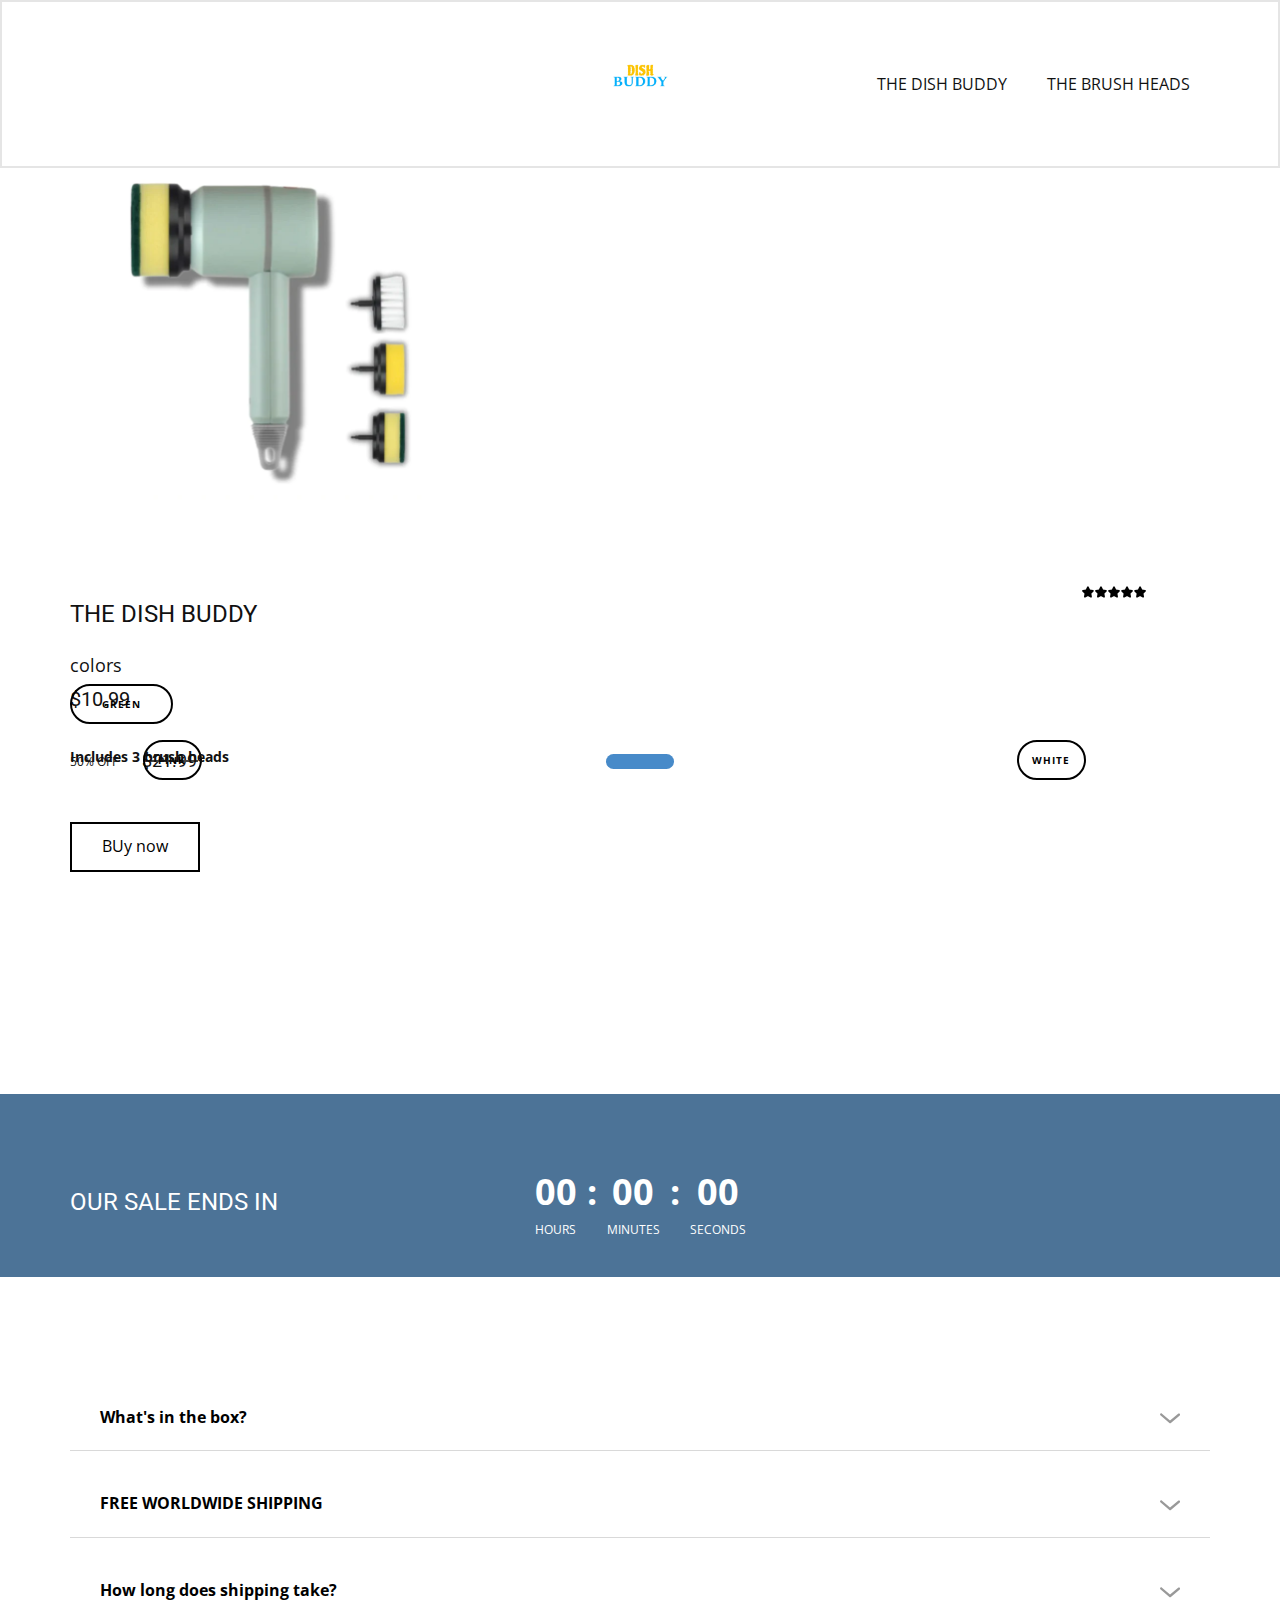
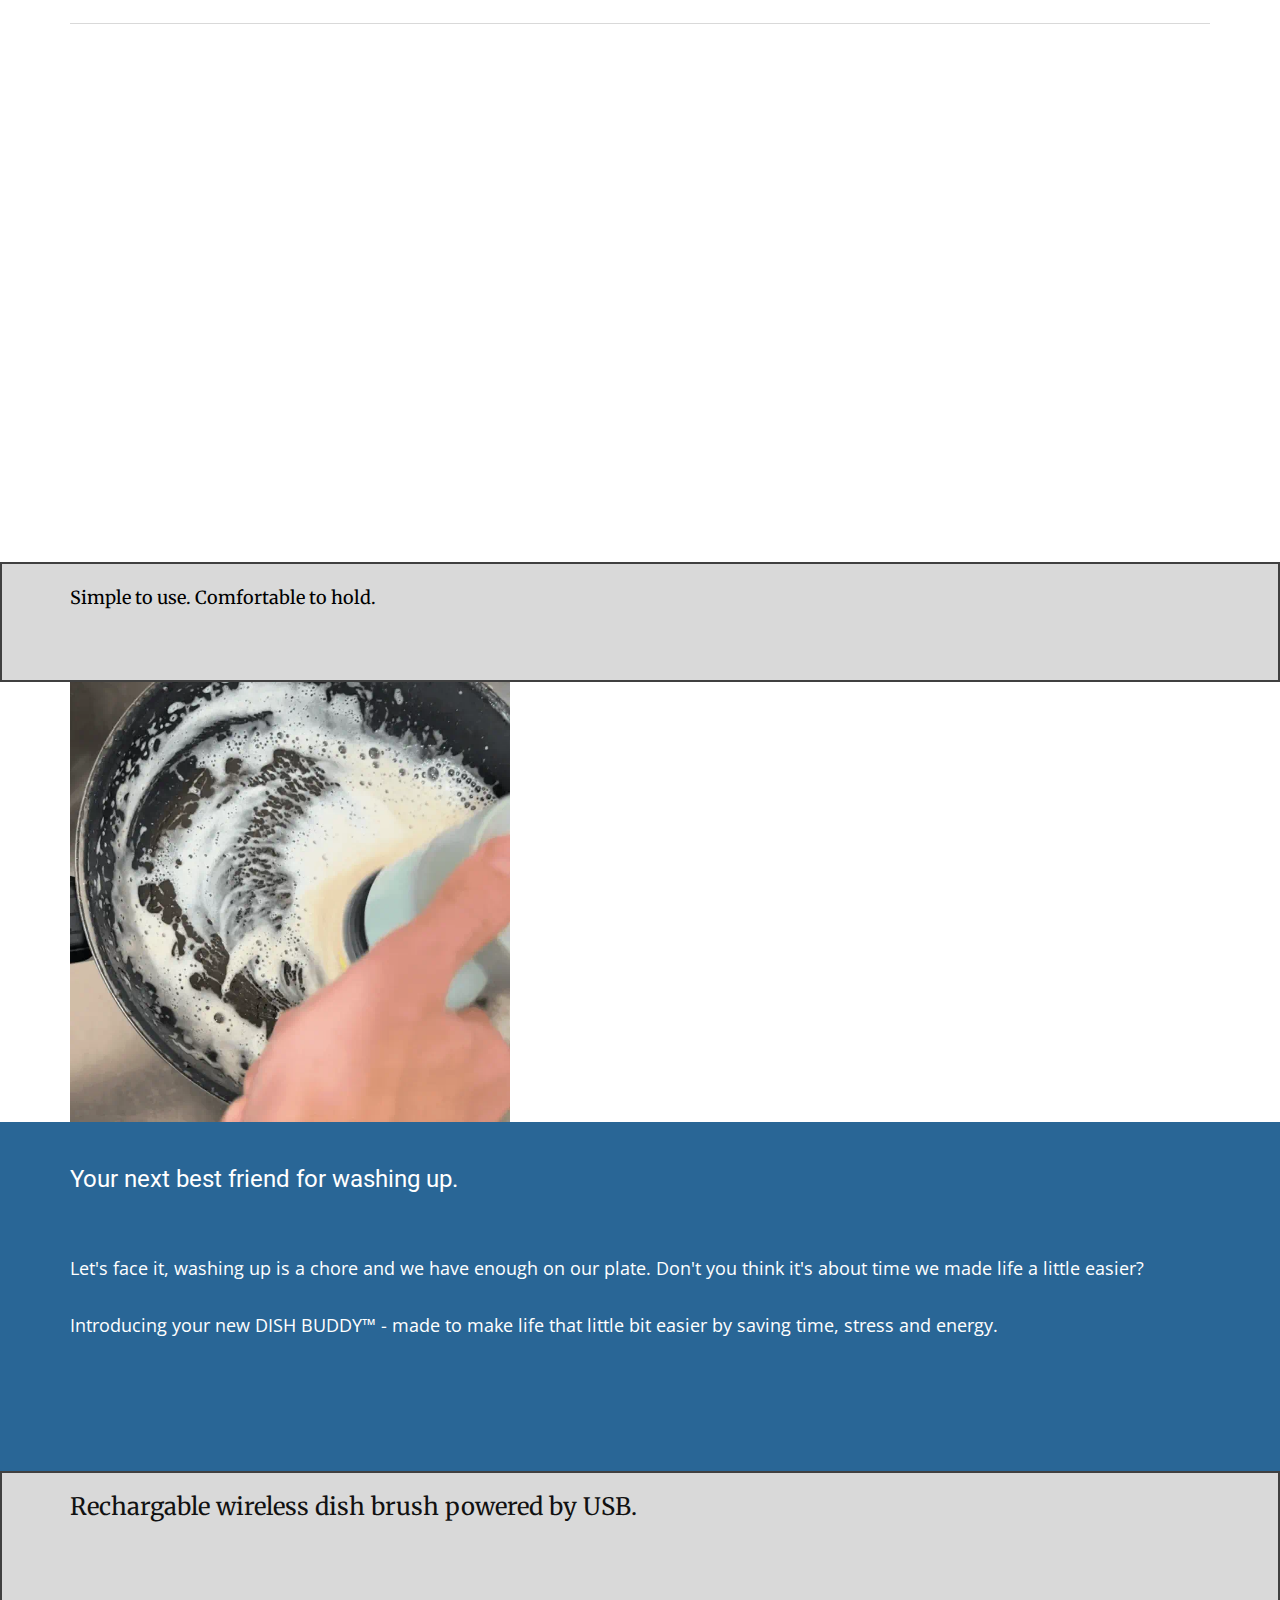
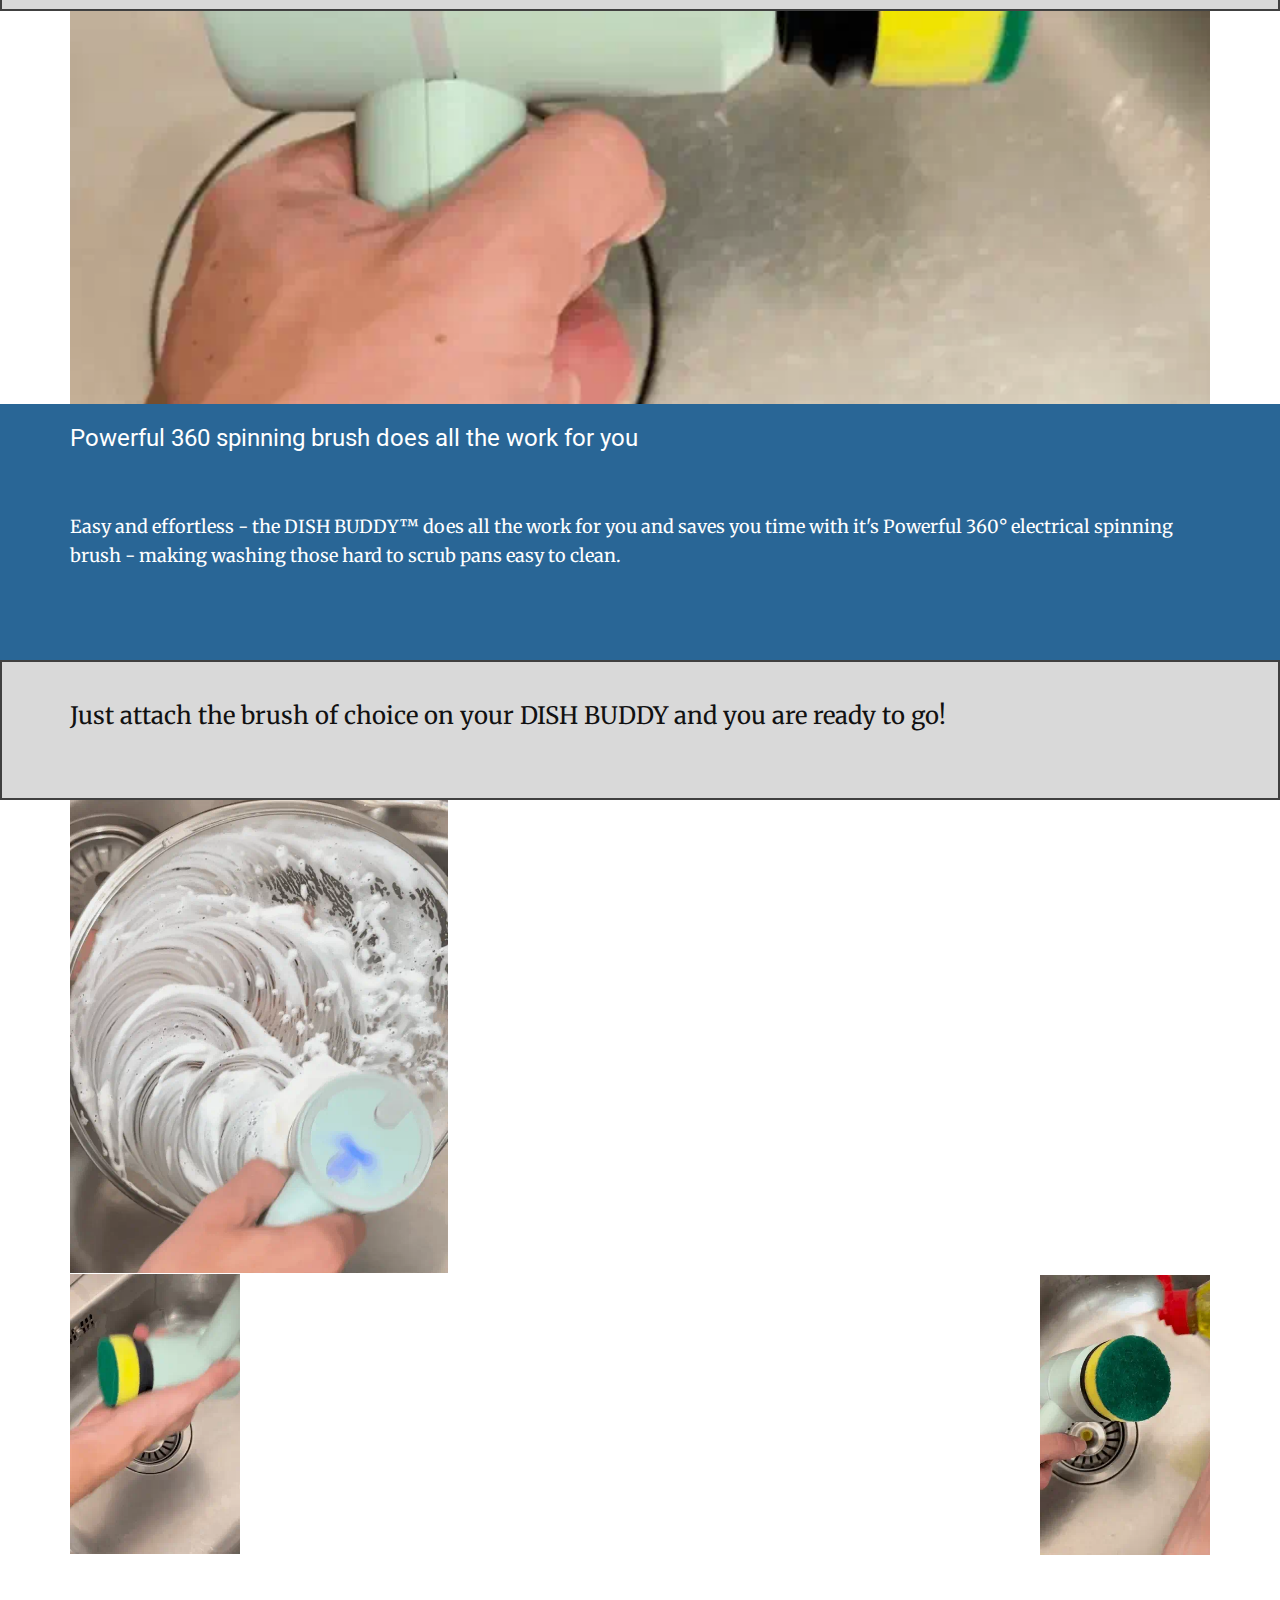
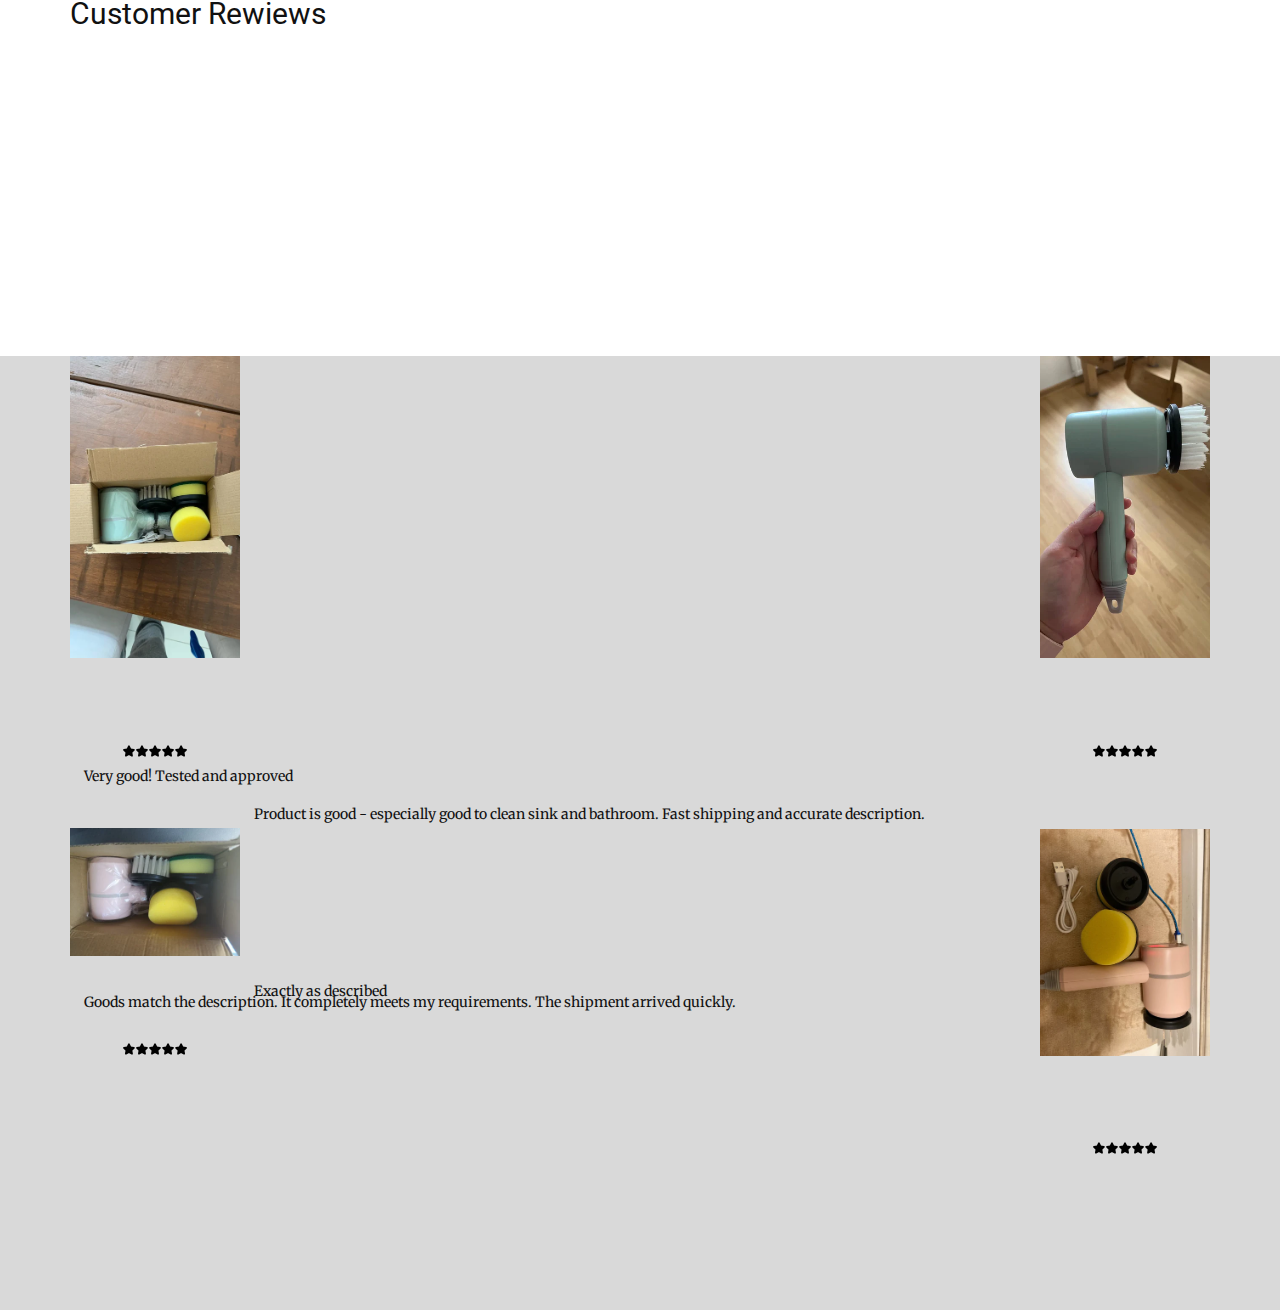
<file: THE-DISH-BUDDY.html>
<!DOCTYPE html>
<html style="font-size: 16px;" lang="en"><head>
    <meta name="viewport" content="width=device-width, initial-scale=1.0">
    <meta charset="utf-8">
    <meta name="keywords" content="">
    <meta name="description" content="">
    <title>THE DISH BUDDY</title>
    <link rel="stylesheet" href="nicepage.css" media="screen">
<link rel="stylesheet" href="THE-DISH-BUDDY.css" media="screen">
    <script class="u-script" type="text/javascript" src="jquery.js" defer=""></script>
    <script class="u-script" type="text/javascript" src="nicepage.js" defer=""></script>
    <meta name="generator" content="Nicepage 5.13.1, nicepage.com">
    <link id="u-theme-google-font" rel="stylesheet" href="https://fonts.googleapis.com/css?family=Roboto:100,100i,300,300i,400,400i,500,500i,700,700i,900,900i|Open+Sans:300,300i,400,400i,500,500i,600,600i,700,700i,800,800i">
    <link id="u-page-google-font" rel="stylesheet" href="https://fonts.googleapis.com/css?family=Merriweather:300,300i,400,400i,700,700i,900,900i">
    
    
    
    
    
    
    
    
    
    
    
    
    
    
    
    
    
    <script type="application/ld+json">{
		"@context": "http://schema.org",
		"@type": "Organization",
		"name": "Shipping and Payment"
}</script>
    <meta name="theme-color" content="#478ac9">
    <meta property="og:title" content="THE DISH BUDDY">
    <meta property="og:description" content="">
    <meta property="og:type" content="website">
  <meta data-intl-tel-input-cdn-path="intlTelInput/"></head>
  <body class="u-body u-xl-mode" data-lang="en"><header class="u-border-2 u-border-grey-10 u-clearfix u-header u-white u-header" id="sec-b4d5"><div class="u-clearfix u-sheet u-valign-middle-md u-valign-middle-sm u-sheet-1">
        <img class="u-image u-image-default u-preserve-proportions u-image-1" src="images/unnamed1.jpg" alt="" data-image-width="512" data-image-height="512">
        <nav class="u-menu u-menu-one-level u-menu-open-right u-offcanvas u-menu-1">
          <div class="menu-collapse">
            <a class="u-button-style u-nav-link" href="#">
              <svg class="u-svg-link" viewBox="0 0 24 24"><use xmlns:xlink="http://www.w3.org/1999/xlink" xlink:href="#svg-45f9"></use></svg>
              <svg class="u-svg-content" version="1.1" id="svg-45f9" viewBox="0 0 16 16" x="0px" y="0px" xmlns:xlink="http://www.w3.org/1999/xlink" xmlns="http://www.w3.org/2000/svg"><g><rect y="1" width="16" height="2"></rect><rect y="7" width="16" height="2"></rect><rect y="13" width="16" height="2"></rect>
</g></svg>
            </a>
          </div>
          <div class="u-custom-menu u-nav-container">
            <ul class="u-nav u-unstyled"><li class="u-nav-item"><a class="u-button-style u-nav-link" href="THE-DISH-BUDDY.html">THE DISH BUDDY</a>
</li><li class="u-nav-item"><a class="u-button-style u-nav-link" href="THE-BRUSH-HEADS.html">THE BRUSH HEADS</a>
</li></ul>
          </div>
          <div class="u-custom-menu u-nav-container-collapse">
            <div class="u-container-style u-inner-container-layout u-opacity u-opacity-95 u-sidenav u-white">
              <div class="u-inner-container-layout u-sidenav-overflow">
                <div class="u-menu-close"></div>
                <ul class="u-align-center u-nav u-popupmenu-items u-spacing-4 u-unstyled u-nav-2"><li class="u-nav-item"><a class="u-button-style u-nav-link" href="THE-DISH-BUDDY.html" style="padding-top: 16px; padding-bottom: 16px;">THE DISH BUDDY</a>
</li><li class="u-nav-item"><a class="u-button-style u-nav-link" href="THE-BRUSH-HEADS.html" style="padding-top: 16px; padding-bottom: 16px;">THE BRUSH HEADS</a>
</li></ul>
                <img class="u-image u-image-contain u-image-default u-preserve-proportions u-image-2" src="images/unnamed1.jpg" alt="" data-image-width="512" data-image-height="512">
              </div>
            </div>
            <div class="u-black u-menu-overlay u-opacity u-opacity-70"></div>
          </div>
        </nav>
      </div></header>
    <section class="u-clearfix u-section-1" id="sec-2413">
      <div class="u-clearfix u-sheet u-sheet-1">
        <img class="u-expanded-width-xs u-image u-image-contain u-image-default u-preserve-proportions u-image-1" src="images/26_c75d5105-5c12-481f-8413-72b8ec75f008.webp" alt="" data-image-width="682" data-image-height="666">
      </div>
    </section>
    <section class="u-clearfix u-section-2" id="sec-7bb3">
      <div class="u-clearfix u-sheet u-sheet-1">
        <h2 class="u-text u-text-default-xs u-text-1">THE DISH BUDDY</h2>
        <h5 class="u-text u-text-default-xs u-text-2">$10.99&nbsp;&nbsp;</h5>
        <h6 class="u-text u-text-default-xs u-text-3">$21.99</h6>
        <div class="u-palette-1-base u-radius-10 u-shape u-shape-round u-shape-1"></div>
        <p class="u-text u-text-default-xs u-text-4">50% OFF </p>
        <div class="u-border-2 u-border-grey-dark-1 u-line u-line-horizontal u-line-1"></div>
        <a href="checkout dbg.html" class="u-border-2 u-border-black u-btn u-button-style u-hover-black u-none u-text-black u-text-hover-white u-btn-1">BUy now</a><span class="u-file-icon u-icon u-icon-1"><img src="images/992001.png" alt=""></span>
        <a href="THE-DISH-BUDDY.html" class="u-border-2 u-border-black u-border-hover-black u-btn u-btn-round u-button-style u-hover-black u-none u-radius-50 u-btn-2">GREEN</a>
        <p class="u-text u-text-default-xs u-text-5">colors</p>
        <a href="Dish-Buddy-pink.html" class="u-border-2 u-border-black u-border-hover-palette-1-base u-btn u-btn-round u-button-style u-hover-black u-none u-radius-50 u-btn-3">pink</a>
        <a href="Dish-buddy-white.html" class="u-border-2 u-border-black u-border-hover-black u-btn u-btn-round u-button-style u-hover-black u-none u-radius-50 u-btn-4">white</a>
        <p class="u-text u-text-default-xs u-text-6">Includes 3 brush heads</p>
      </div>
    </section>
    <section class="u-clearfix u-palette-1-dark-1 u-section-3" id="sec-ca64">
      <div class="u-clearfix u-sheet u-valign-middle-xs u-sheet-1">
        <div class="u-countdown u-countdown-1" data-timer-id="06c9" data-type="to-date" data-target-date="Sun, 10 Dec 2023 11:47:01 GMT" data-for="everyone" data-direction="down" data-time-left="750m" data-target-number="100" data-start-time="Mon Nov 20 2023 19:11:14 GMT-0600 (Central Standard Time)" data-frequency="1s" data-after-count="none" data-redirect-url="https://">
          <div class="u-countdown-wrapper u-spacing-20">
            <div class="u-countdown-item u-countdown-years u-hidden u-spacing-10">
              <div class="u-countdown-counter u-countdown-counter-1"><div class="u-countdown-number">0</div><div class="u-countdown-number u-hidden">0</div></div>
              <div class="u-countdown-label u-countdown-label-1">Years</div>
            </div>
            <div class="u-countdown-separator u-hidden u-countdown-separator-1">:</div>
            <div class="u-countdown-days u-countdown-item u-spacing-10">
              <div class="u-countdown-counter u-countdown-counter-2"><div class="u-countdown-number">1</div><div class="u-countdown-number">4</div><div class="u-countdown-number u-hidden">0</div></div>
              <div class="u-countdown-label u-countdown-label-2">Days</div>
            </div>
            <div class="u-countdown-separator u-countdown-separator-2">:</div>
            <div class="u-countdown-hours u-countdown-item u-spacing-10">
              <div class="u-countdown-counter u-countdown-counter-3"><div class="u-countdown-number">1</div><div class="u-countdown-number">6</div></div>
              <div class="u-countdown-label u-countdown-label-3">Hours</div>
            </div>
            <div class="u-countdown-separator u-countdown-separator-3">:</div>
            <div class="u-countdown-item u-countdown-minutes u-spacing-10">
              <div class="u-countdown-counter u-countdown-counter-4"><div class="u-countdown-number">1</div><div class="u-countdown-number">6</div></div>
              <div class="u-countdown-label u-countdown-label-4">Minutes</div>
            </div>
            <div class="u-countdown-separator u-countdown-separator-4">:</div>
            <div class="u-countdown-item u-countdown-seconds u-spacing-10">
              <div class="u-countdown-counter u-countdown-counter-5"><div class="u-countdown-number">2</div><div class="u-countdown-number">4</div></div>
              <div class="u-countdown-label u-countdown-label-5">Seconds</div>
            </div>
            <div class="u-countdown-separator u-hidden u-countdown-separator-5">:</div>
            <div class="u-countdown-item u-countdown-numbers u-hidden u-spacing-10">
              <div class="u-countdown-counter u-countdown-counter-6"><div class="u-countdown-number">0</div><div class="u-countdown-number">0</div></div>
              <div class="u-countdown-label u-countdown-label-6">Items</div>
            </div>
          </div>
          <div class="u-countdown-message u-hidden">
            <p>Sorry, the time is up.</p>
          </div>
        </div>
        <h4 class="u-text u-text-default-xs u-text-1">OUR SALE ENDS IN</h4>
      </div>
    </section>
    <section class="u-align-center u-clearfix u-section-4" id="sec-c353">
      <div class="u-clearfix u-sheet u-valign-middle-lg u-valign-middle-md u-valign-middle-sm u-valign-middle-xl u-sheet-1">
        <div class="u-accordion u-collapsed-by-default u-expanded-width-xs u-faq u-spacing-20 u-accordion-1">
          <div class="u-accordion-item">
            <a class="u-accordion-link u-border-1 u-border-active-grey-75 u-border-grey-15 u-border-hover-grey-75 u-border-no-left u-border-no-right u-border-no-top u-button-style u-text-black u-accordion-link-1" id="link-accordion-6327" aria-controls="accordion-6327" aria-selected="false">
              <span class="u-accordion-link-text">What's in the box?</span><span class="u-accordion-link-icon u-icon u-text-black u-icon-1"><svg class="u-svg-link" preserveAspectRatio="xMidYMin slice" viewBox="0 0 16 16" style=""><use xmlns:xlink="http://www.w3.org/1999/xlink" xlink:href="#svg-8021"></use></svg><svg class="u-svg-content" viewBox="0 0 16 16" x="0px" y="0px" id="svg-8021" style=""><path d="M8,10.7L1.6,5.3c-0.4-0.4-1-0.4-1.3,0c-0.4,0.4-0.4,0.9,0,1.3l7.2,6.1c0.1,0.1,0.4,0.2,0.6,0.2s0.4-0.1,0.6-0.2l7.1-6
	c0.4-0.4,0.4-0.9,0-1.3c-0.4-0.4-1-0.4-1.3,0L8,10.7z"></path></svg></span>
            </a>
            <div class="u-accordion-pane u-container-style u-accordion-pane-1" id="accordion-6327" aria-labelledby="link-accordion-6327">
              <div class="u-container-layout u-container-layout-1">
                <div class="fr-view u-clearfix u-rich-text u-text">
                  <ol id="isPasted" style="box-sizing: inherit; list-style-position: inside; padding-left: 2rem; margin-top: 0px; color: rgba(18, 18, 18, 0.75); font-family: &quot;DM Sans&quot;, sans-serif; font-size: 16px; font-style: normal; font-variant-ligatures: normal; font-variant-caps: normal; font-weight: 500; letter-spacing: 0.6px; orphans: 2; text-align: start; text-indent: 0px; text-transform: none; widows: 2; word-spacing: 0px; -webkit-text-stroke-width: 0px; white-space: normal; background-color: rgb(255, 255, 255); text-decoration-thickness: initial; text-decoration-style: initial; text-decoration-color: initial;">
                    <li style="box-sizing: inherit; list-style: inherit;">The DISH BUDDY™</li>
                    <li style="box-sizing: inherit; list-style: inherit;">Sponge brush head</li>
                    <li style="box-sizing: inherit; list-style: inherit;">Scouring brush head</li>
                    <li style="box-sizing: inherit; list-style: inherit;">Nylon bristle brush head</li>
                    <li style="box-sizing: inherit; list-style: inherit; margin-bottom: 0px;">USB charging cable</li>
                  </ol>
                  <p>
                    <span style="font-weight: 700;">The nylon brush: is great for cleaning ceramic tiles</span>
                  </p>
                  <p>
                    <span style="font-weight: 700;">The scouring brush: is perfect for stubborn stains</span>
                  </p>
                  <p>
                    <span style="font-weight: 700;">The sponge brush: is the best for items that are more fragile like ceramic glass</span>
                  </p>
                  <p>The 3 brush heads included in your order can tackle ALL of your cleaning needs.</p>
                </div>
              </div>
            </div>
          </div>
          <div class="u-accordion-item">
            <a class="u-accordion-link u-border-1 u-border-active-grey-75 u-border-grey-15 u-border-hover-grey-75 u-border-no-left u-border-no-right u-border-no-top u-button-style u-text-black u-accordion-link-2" id="link-accordion-4aab" aria-controls="accordion-4aab" aria-selected="false">
              <span class="u-accordion-link-text">FREE WORLDWIDE SHIPPING</span><span class="u-accordion-link-icon u-icon u-text-black u-icon-2"><svg class="u-svg-link" preserveAspectRatio="xMidYMin slice" viewBox="0 0 16 16" style=""><use xmlns:xlink="http://www.w3.org/1999/xlink" xlink:href="#svg-3470"></use></svg><svg class="u-svg-content" viewBox="0 0 16 16" x="0px" y="0px" id="svg-3470" style=""><path d="M8,10.7L1.6,5.3c-0.4-0.4-1-0.4-1.3,0c-0.4,0.4-0.4,0.9,0,1.3l7.2,6.1c0.1,0.1,0.4,0.2,0.6,0.2s0.4-0.1,0.6-0.2l7.1-6
	c0.4-0.4,0.4-0.9,0-1.3c-0.4-0.4-1-0.4-1.3,0L8,10.7z"></path></svg></span>
            </a>
            <div class="u-accordion-pane u-container-style u-accordion-pane-2" id="accordion-4aab" aria-labelledby="link-accordion-4aab">
              <div class="u-container-layout u-container-layout-2">
                <div class="fr-view u-clearfix u-rich-text u-text">
                  <p id="isPasted">
                    <span style="font-weight: 700;">You read it right! We proudly offer FREE worldwide shipping for all our DISH BUDDY™ customers.</span>
                  </p>
                </div>
              </div>
            </div>
          </div>
          <div class="u-accordion-item">
            <a class="u-accordion-link u-border-1 u-border-active-grey-75 u-border-grey-15 u-border-hover-grey-75 u-border-no-left u-border-no-right u-border-no-top u-button-style u-text-black u-accordion-link-3" id="link-accordion-eb1f" aria-controls="accordion-eb1f" aria-selected="false">
              <span class="u-accordion-link-text">How long does shipping take?</span><span class="u-accordion-link-icon u-icon u-text-black u-icon-3"><svg class="u-svg-link" preserveAspectRatio="xMidYMin slice" viewBox="0 0 16 16" style=""><use xmlns:xlink="http://www.w3.org/1999/xlink" xlink:href="#svg-e07d"></use></svg><svg class="u-svg-content" viewBox="0 0 16 16" x="0px" y="0px" id="svg-e07d" style=""><path d="M8,10.7L1.6,5.3c-0.4-0.4-1-0.4-1.3,0c-0.4,0.4-0.4,0.9,0,1.3l7.2,6.1c0.1,0.1,0.4,0.2,0.6,0.2s0.4-0.1,0.6-0.2l7.1-6
	c0.4-0.4,0.4-0.9,0-1.3c-0.4-0.4-1-0.4-1.3,0L8,10.7z"></path></svg></span>
            </a>
            <div class="u-accordion-pane u-container-style u-accordion-pane-3" id="accordion-eb1f" aria-labelledby="link-accordion-eb1f">
              <div class="u-container-layout u-container-layout-3">
                <div class="fr-view u-clearfix u-rich-text u-text">
                  <p>shipping times vary on the destination, most orders are delivered between 2-5 business days.</p>
                </div>
              </div>
            </div>
          </div>
        </div>
      </div>
    </section>
    <section class="u-clearfix u-section-5" id="sec-699c">
      <div class="u-clearfix u-sheet u-sheet-1"></div>
    </section>
    <section class="u-border-2 u-border-grey-75 u-clearfix u-grey-15 u-section-6" id="sec-354c">
      <div class="u-clearfix u-sheet u-valign-middle-xs u-sheet-1">
        <p class="u-align-center-xs u-custom-font u-font-merriweather u-text u-text-black u-text-default-xs u-text-1">Simple to use. Comfortable to hold.</p>
      </div>
    </section>
    <section class="u-clearfix u-section-7" id="sec-b3c7">
      <div class="u-clearfix u-sheet u-sheet-1">
        <img class="u-absolute-hcenter-xs u-expanded u-image u-image-default u-preserve-proportions u-image-1" src="images/Untitled_design_1.webp" alt="" data-image-width="750" data-image-height="938">
      </div>
    </section>
    <section class="u-clearfix u-custom-color-2 u-section-8" id="sec-fbc1">
      <div class="u-clearfix u-sheet u-sheet-1">
        <h4 class="u-align-center-xs u-text u-text-default-xs u-text-1">Your next best friend for washing up.</h4>
        <p class="u-align-center-xs u-text u-text-default-xs u-text-2"> Let's face it, washing up is a chore and we have enough on our plate. Don't you think it's about time we made life a little easier?<br>
          <br>Introducing your new DISH BUDDY™ - made to make life that little bit easier by saving time, stress and energy.
        </p>
      </div>
    </section>
    <section class="u-border-2 u-border-grey-75 u-clearfix u-grey-15 u-section-9" id="sec-1a7e">
      <div class="u-clearfix u-sheet u-valign-middle-xs u-sheet-1">
        <h4 class="u-align-center-xs u-custom-font u-font-merriweather u-text u-text-default-xs u-text-1">Rechargable wireless dish brush powered by USB.</h4>
      </div>
    </section>
    <section class="u-clearfix u-section-10" id="sec-7c23">
      <div class="u-clearfix u-sheet u-sheet-1">
        <img class="u-absolute-hcenter-xs u-expanded u-image u-image-default" src="images/Baguette_Buddy.webp" alt="" data-image-width="750" data-image-height="938">
      </div>
    </section>
    <section class="u-clearfix u-custom-color-2 u-section-11" id="sec-434d">
      <div class="u-clearfix u-sheet u-sheet-1">
        <h4 class="u-align-center-xs u-text u-text-default-xs u-text-1">Powerful 360 spinning brush does all the work for you</h4>
        <p class="u-align-center-xs u-custom-font u-font-merriweather u-text u-text-default-xs u-text-2"> Easy and effortless - the DISH BUDDY™ does all the work for you and saves you time with it's Powerful 360° electrical spinning brush - making washing those hard to scrub pans easy to clean.</p>
      </div>
    </section>
    <section class="u-border-2 u-border-grey-75 u-clearfix u-grey-15 u-section-12" id="carousel_7f51">
      <div class="u-clearfix u-sheet u-valign-middle-xs u-sheet-1">
        <h4 class="u-align-center-xs u-custom-font u-font-merriweather u-text u-text-default-xs u-text-1">Just attach the brush of choice on your DISH BUDDY and you are ready to go!</h4>
      </div>
    </section>
    <section class="u-clearfix u-section-13" id="sec-9fcb">
      <div class="u-clearfix u-sheet u-sheet-1">
        <img class="u-absolute-hcenter-xs u-expanded-height-xs u-image u-image-default u-image-1" src="images/Baguette_Buddy_3.webp" alt="" data-image-width="750" data-image-height="938">
      </div>
    </section>
    <section class="u-clearfix u-section-14" id="sec-5d22">
      <div class="u-clearfix u-sheet u-valign-middle-xs u-sheet-1">
        <img class="u-image u-image-default u-image-1" src="images/Baguette_Buddy_9.webp" alt="" data-image-width="400" data-image-height="500">
        <img class="u-image u-image-default u-image-2" src="images/Baguette_Buddy_8.webp" alt="" data-image-width="400" data-image-height="500">
      </div>
    </section>
    <section class="u-clearfix u-section-15" id="sec-797d">
      <div class="u-clearfix u-sheet u-valign-middle-xs u-sheet-1">
        <h4 class="u-text u-text-default-xs u-text-1">Customer Rewiews</h4>
      </div>
    </section>
    <section class="skrollable u-clearfix u-grey-15 u-section-16" id="sec-a882">
      <div class="u-clearfix u-sheet u-sheet-1">
        <img class="u-image u-image-default u-image-1" src="images/A26c7828a745f4c0ea00b235547a6a208n.webp" alt="" data-image-width="400" data-image-height="711">
        <img class="u-image u-image-default u-image-2" src="images/A4c4b8a748fa742a290f05c9cc96715bbe.webp" alt="" data-image-width="400" data-image-height="533">
        <img class="u-image u-image-default u-image-3" src="images/Aac5164ba444f4952b013c576cc690416p.webp" alt="" data-image-width="400" data-image-height="300">
        <img class="u-image u-image-default u-image-4" src="images/A5d459b474daf47f1b08886d52d6ccd54c.webp" alt="" data-image-width="400" data-image-height="533"><span class="u-file-icon u-icon u-icon-1"><img src="images/992001.png" alt=""></span><span class="u-file-icon u-icon u-icon-2"><img src="images/992001.png" alt=""></span><span class="u-file-icon u-icon u-icon-3"><img src="images/992001.png" alt=""></span><span class="u-file-icon u-icon u-icon-4"><img src="images/992001.png" alt=""></span>
        <p class="u-align-center-xs u-custom-font u-font-merriweather u-text u-text-1"> Very good! Tested and approved</p>
        <p class="u-align-center-xs u-custom-font u-font-merriweather u-text u-text-2"> Product is good - especially good to clean sink and bathroom. Fast shipping and accurate description.</p>
        <p class="u-align-center-xs u-custom-font u-font-merriweather u-text u-text-3"> Goods match the description. It completely meets my requirements. The shipment arrived quickly.</p>
        <p class="u-align-center-xs u-custom-font u-font-merriweather u-text u-text-4"> Exactly as described</p>
      </div>
    </section>
    
    
    
  
</body></html>
</file>
